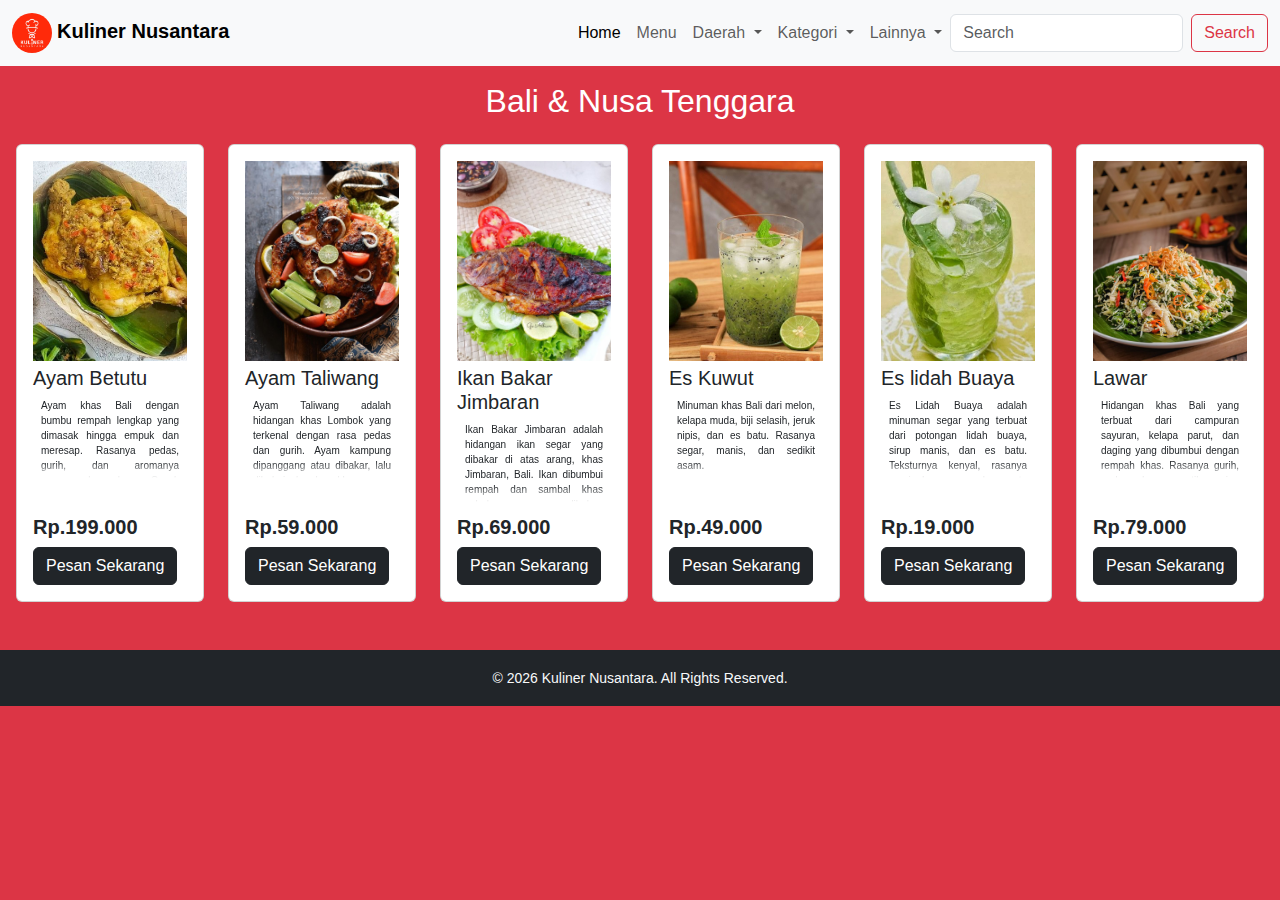
<file: Bali & Nusa Tenggara.html>
<!DOCTYPE html>
<html lang="en">
<head>
    <meta charset="UTF-8">
    <meta name="viewport" content="width=device-width, initial-scale=1.0">
    <title>Kuliner Nusantara</title>
    <link rel="stylesheet" href="css/bootstrap.min.css">
    <link rel="stylesheet" href="css/kuliner.css">
</head>
<body class="bg-danger">
    
<!-- navbar -->
<nav class="navbar navbar-expand-lg bg-body-tertiary sticky-top">
  <div class="container-fluid">
    <a class="navbar-brand " href="index.html" ><img src="img/logo kuliner.jpg" alt="" width="40"><span>Kuliner Nusantara</span></a>
    <button class="navbar-toggler" type="button" data-bs-toggle="collapse" data-bs-target="#navbarSupportedContent" aria-controls="navbarSupportedContent" aria-expanded="false" aria-label="Toggle navigation">
      <span class="navbar-toggler-icon"></span>
    </button>
    <div class="collapse navbar-collapse" id="navbarSupportedContent">
      <ul class="navbar-nav ms-auto mb-2 mb-lg-0">
        <li class="nav-item">
          <a class="nav-link active" aria-current="page" href="index.html">Home</a>
        </li>
        <li class="nav-item">
          <a class="nav-link" href="index.html#produk">Menu</a>
        </li>
         <li class="nav-item dropdown">
          <a class="nav-link dropdown-toggle" href="#dropdown" role="button" data-bs-toggle="dropdown" aria-expanded="false">
            Daerah
          </a>
          <ul class="dropdown-menu" id="dropdown">
            <li><a class="dropdown-item" href="Sumatera.html">Sumatera</a></li>
            <li><a class="dropdown-item" href="Jawa.html">Jawa</a></li>
            <li><a class="dropdown-item" href="Kalimantan & Sulawesi.html">Kalimantan & Sulawesi</a></li>
            <li><a class="dropdown-item" href="Bali & Nusa Tenggara.html">Bali & Nusa Tenggara</a></li>
            <li><a class="dropdown-item" href="Papua & Maluku.html">Papua & Maluku</a></li>
          </ul>
        </li>
        <li class="nav-item dropdown">
          <a class="nav-link dropdown-toggle" href="#dropdown" role="button" data-bs-toggle="dropdown" aria-expanded="false">
            Kategori
          </a>
          <ul class="dropdown-menu" id="dropdown">
            <li><a class="dropdown-item" href="Makanan Nusantara.html">Makanan Nusantara</a></li>
            <li><a class="dropdown-item" href="Minuman Nusantara.html">Minuman Nusantara</a></li>
            <li><a class="dropdown-item" href="Cemilan Nusantara.html">Cemilan Nusantara</a></li>
          </ul>
        </li>

       <li class="nav-item dropdown">
          <a class="nav-link dropdown-toggle" href="#dropdown" role="button" data-bs-toggle="dropdown" aria-expanded="false">
            Lainnya
          </a>
          <ul class="dropdown-menu" id="dropdown">
            <li><a class="dropdown-item" href="#tentang">Tentang Kami</a></li>
            <li><a class="dropdown-item" href="#informasi">Galeri & Informasi</a></li>          
          </ul>
        </li>
      </ul>
      </ul>
      <form class="d-flex" role="search">
        <input class="form-control me-2" type="search" placeholder="Search" aria-label="Search"/>
        <button class="btn btn-outline-danger" type="submit">Search</button>
      </form>
    </div>
  </div>
</nav>
          
<!-- MENU -->
 <div class="row mt-0 m-1 bg-danger" id="Bali & Nusa Tenggara">
  <h2 class="text-center mt-3 mb-4 text-white">Bali & Nusa Tenggara</h2>
  <div class="col-sm-2">
    <div class="card h-100">
      <div class="card-body d-flex flex-column">
        <img src="img/ayam betutu.jpeg" class="d-block w-100"  alt="...">
        <h5 class="card-title">Ayam Betutu</h5>
        <p class="card-text mb-2 px-2 no-scrollbar" style="max-height: 100px; overflow-y: auto;">Ayam khas Bali dengan bumbu rempah lengkap yang dimasak hingga empuk dan meresap. Rasanya pedas, gurih, dan aromanya menggugah selera. Cocok disantap dengan nasi hangat dan sambal</p>
        <div class="mt-auto">
        <h5 class="mb-2 fw-bold">Rp.199.000</h5>
      
        <a href="form.pemesanan.html" class="btn btn-dark mt-auto">Pesan Sekarang</a>
        </div>
      </div>
    </div>
  </div>

  <!-- dua -->
  <div class="col-sm-2">
    <div class="card h-100">
      <div class="card-body d-flex flex-column">
        <img src="img/ayam taliwang.jpeg" class="d-block w-100"  alt="...">
        <h5 class="card-title">Ayam Taliwang</h5>
        <p class="card-text mb-2 px-2 no-scrollbar" style="max-height: 100px; overflow-y: auto;">Ayam Taliwang adalah hidangan khas Lombok yang terkenal dengan rasa pedas dan gurih. Ayam kampung dipanggang atau dibakar, lalu dibaluri bumbu khas yang terbuat dari cabai, bawang, dan rempah pilihan, menghasilkan aroma harum dan cita rasa pedas yang menggugah selera. Cocok bagi pecinta makanan pedas sejati</p>
         <div class="mt-auto">
        <h5 class="mb-2 fw-bold">Rp.59.000</h5>
      
        <a href="form.pemesanan.html" class="btn btn-dark mt-auto">Pesan Sekarang</a>
        </div>
      </div>
    </div>
  </div>

  <!-- tiga -->
  <div class="col-sm-2">
    <div class="card h-100">
      <div class="card-body d-flex flex-column">
        <img src="img/ikan bakar jimbaran.jpeg" class="d-block w-100" alt="...">
        <h5 class="card-title">Ikan Bakar Jimbaran</h5>
        <p class="card-text mb-2 px-2 no-scrollbar" style="max-height: 100px; overflow-y: auto;"> Ikan Bakar Jimbaran adalah hidangan ikan segar yang dibakar di atas arang, khas Jimbaran, Bali. Ikan dibumbui rempah dan sambal khas sebelum dibakar, menghasilkan aroma asap yang harum dan rasa gurih pedas yang lezat.</p>
        <div class="mt-auto">
        <h5 class="mb-2 fw-bold">Rp.69.000</h5>
      
        <a href="form.pemesanan.html" class="btn btn-dark mt-auto">Pesan Sekarang</a></div>
      </div>
    </div>
  </div>

  <!-- empat -->
  <div class="col-sm-2">
    <div class="card h-100">
      <div class="card-body d-flex flex-column">
        <img src="img 2/es kuwut.jpeg" class="d-block w-100" alt="...">
        <h5 class="card-title">Es Kuwut</h5>
        <p class="card-textmb-2 px-2 no-scrollbar" style="max-height: 100px; overflow-y: auto;"> Minuman khas Bali dari melon, kelapa muda, biji selasih, jeruk nipis, dan es batu. Rasanya segar, manis, dan sedikit asam.</p>
        <div class="mt-auto">
        <h5 class="mb-2 fw-bold">Rp.49.000</h5>
      
        <a href="form.pemesanan.html" class="btn btn-dark mt-auto">Pesan Sekarang</a></div>
      </div>
    </div>
  </div>

  <div class="col-sm-2">
    <div class="card h-100">
      <div class="card-body d-flex flex-column">
        <img src="img 2/es lidah buaya.jpeg" class="d-block w-100" alt="...">
        <h5 class="card-title">Es lidah Buaya</h5>
        <p class="card-text mb-2 px-2 no-scrollbar" style="max-height: 100px; overflow-y: auto;">Es Lidah Buaya adalah minuman segar yang terbuat dari potongan lidah buaya, sirup manis, dan es batu. Teksturnya kenyal, rasanya manis dan menyegarkan, serta dipercaya baik untuk kesehatan pencernaan. Cocok diminum saat cuaca panas untuk menghilangkan dahag</p>
        <div class="mt-auto">
        <h5 class="mb-2 fw-bold">Rp.19.000</h5>
      
        <a href="form.pemesanan.html" class="btn btn-dark mt-auto">Pesan Sekarang</a></div>
      </div>
    </div>
  </div>

  <div class="col-sm-2">
    <div class="card h-100">
      <div class="card-body d-flex flex-column">
        <img src="img/lawar.jpg" class="d-block w-100" alt="...">
        <h5 class="card-title">Lawar</h5>
        <p class="card-text mb-2 px-2 no-scrollbar" style="max-height: 100px; overflow-y: auto;">Hidangan khas Bali yang terbuat dari campuran sayuran, kelapa parut, dan daging yang dibumbui dengan rempah khas. Rasanya gurih, pedas, dan aromatik, sering disajikan sebagai pelengkap nasi.</p>
        <div class="mt-auto">
        <h5 class="mb-2 fw-bold">Rp.79.000</h5>
      
        <a href="form.pemesanan.html" class="btn btn-dark mt-auto">Pesan Sekarang</a></div>
      </div>
    </div>
  </div>
</div>




<!-- footer -->
 <div class="bg-dark text-light text-center py-3 mt-5">
  <small>© 2026 Kuliner Nusantara. All Rights Reserved.</small>
</div>
<!-- koneksi -->
<script src="js/bootstrap.bundle.min.js"></script>

<!-- <script>
  $('.carousel').carousel({
    interval: 2000
  })
</script> -->

</body>
</html>
</file>
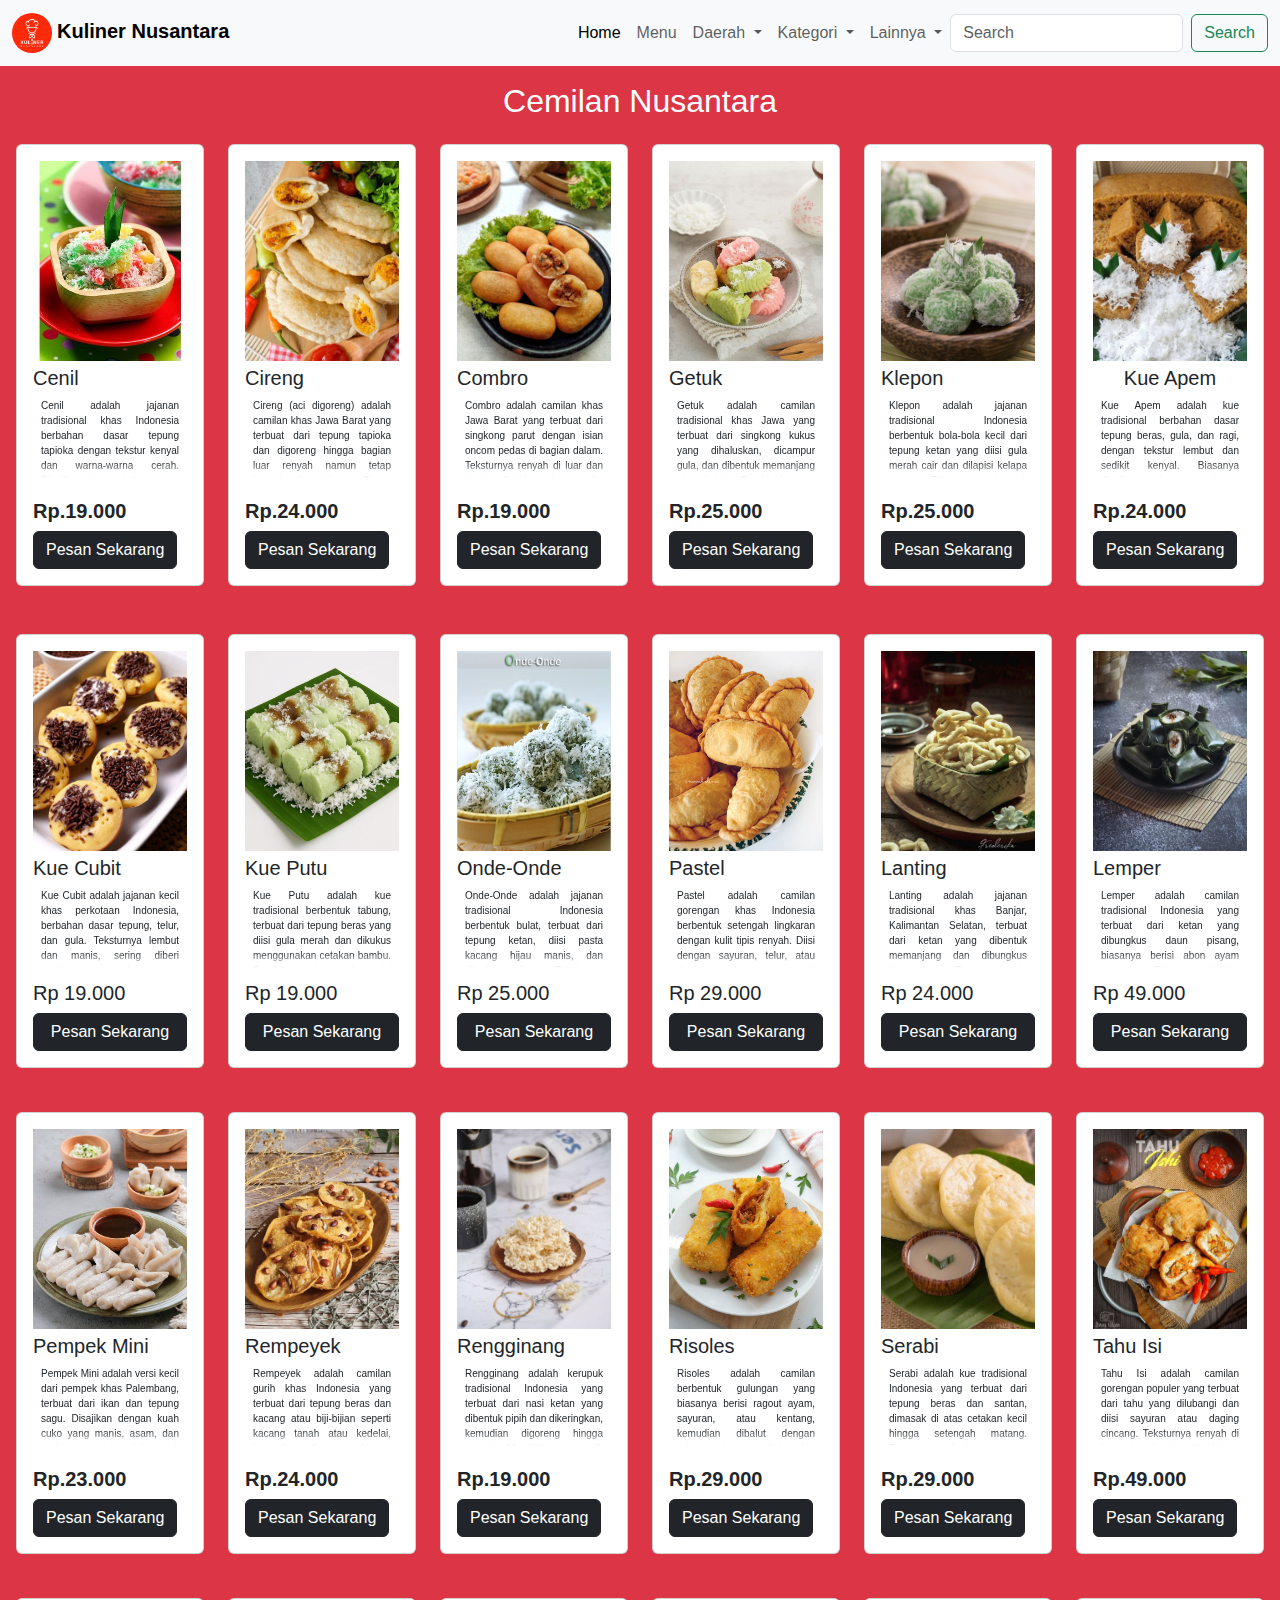
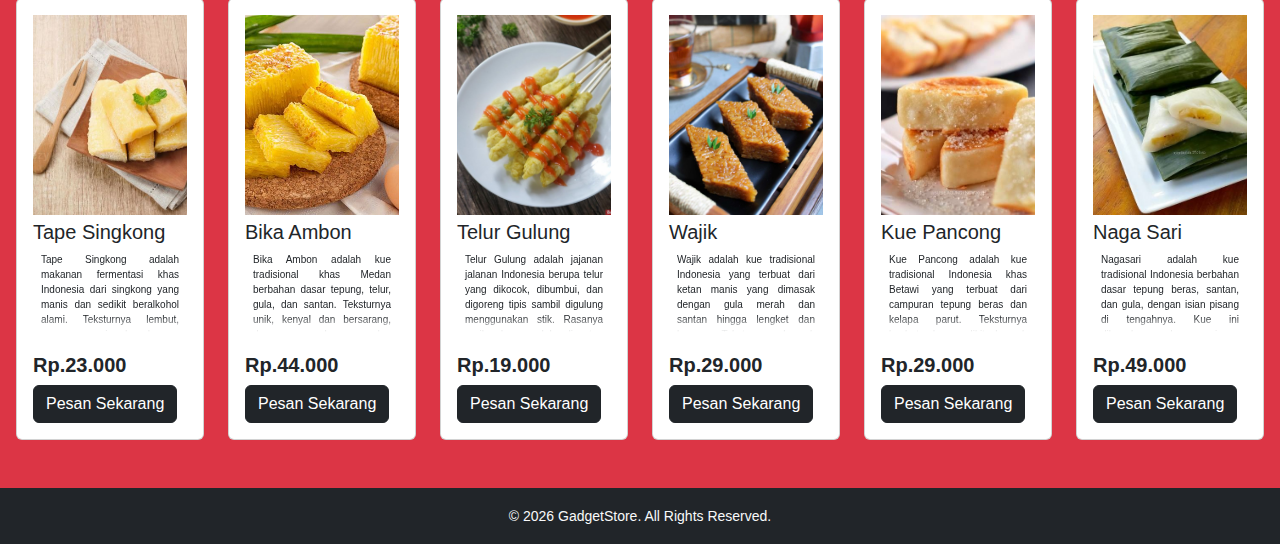
<file: Cemilan Nusantara.html>
<!DOCTYPE html>
<html lang="en">
<head>
    <meta charset="UTF-8">
    <meta name="viewport" content="width=device-width, initial-scale=1.0">
    <title>Kuliner Nusantara</title>
    <link rel="stylesheet" href="css/bootstrap.min.css">
    <link rel="stylesheet" href="css/kuliner.css">
</head>
<body class="bg-danger">
    
<!-- navbar -->
<nav class="navbar navbar-expand-lg bg-body-tertiary sticky-top">
  <div class="container-fluid">
    <a class="navbar-brand " href="index.html" ><img src="img/logo kuliner.jpg" alt="" width="40"><span>Kuliner Nusantara</span></a>
    <button class="navbar-toggler" type="button" data-bs-toggle="collapse" data-bs-target="#navbarSupportedContent" aria-controls="navbarSupportedContent" aria-expanded="false" aria-label="Toggle navigation">
      <span class="navbar-toggler-icon"></span>
    </button>
    <div class="collapse navbar-collapse" id="navbarSupportedContent">
      <ul class="navbar-nav ms-auto mb-2 mb-lg-0">
        <li class="nav-item">
          <a class="nav-link active" aria-current="page" href="index.html">Home</a>
        </li>
        <li class="nav-item">
          <a class="nav-link" href="index.html#produk">Menu</a>
        </li>
         <li class="nav-item dropdown">
          <a class="nav-link dropdown-toggle" href="#dropdown" role="button" data-bs-toggle="dropdown" aria-expanded="false">
            Daerah
          </a>
          <ul class="dropdown-menu" id="dropdown">
            <li><a class="dropdown-item" href="handphone.html">Sumatera</a></li>
            <li><a class="dropdown-item" href="laptop.html">Jawa</a></li>
            <li><a class="dropdown-item" href="tablet.html">Kalimantan & Sulawesi</a></li>
            <li><a class="dropdown-item" href="headphone.html">Bali & Nusa Tenggara</a></li>
            <li><a class="dropdown-item" href="smartwatch.html">Papua & Maluku</a></li>
          </ul>
        </li>
        <li class="nav-item dropdown">
          <a class="nav-link dropdown-toggle" href="#dropdown" role="button" data-bs-toggle="dropdown" aria-expanded="false">
            Kategori
          </a>
          <ul class="dropdown-menu" id="dropdown">
            <li><a class="dropdown-item" href="Makanan Nusantara.html">Makanan Nusantara</a></li>
            <li><a class="dropdown-item" href="Minuman Nusantara.html">Minuman Nusantara</a></li>
            <li><a class="dropdown-item" href="Cemilan Nusantara.html">Cemilan Nusantara</a></li>
          </ul>
        </li>
      
       <li class="nav-item dropdown">
          <a class="nav-link dropdown-toggle" href="#dropdown" role="button" data-bs-toggle="dropdown" aria-expanded="false">
            Lainnya
          </a>
          <ul class="dropdown-menu" id="dropdown">
            <li><a class="dropdown-item" href="#informasi">Tentang Kami</a></li>
            <li><a class="dropdown-item" href="#tentang">Galeri & Informasi</a></li>   
          </ul>
        </li>
      </ul>
      </ul>
      <form class="d-flex" role="search">
        <input class="form-control me-2" type="search" placeholder="Search" aria-label="Search"/>
        <button class="btn btn-outline-success" type="submit">Search</button>
      </form>
    </div>
  </div>
</nav>
          
<!-- Cemilan -->
 <div class="row mt-0 m-1 bg-danger" id="Cemilan Nusantara">
  <h2 class="text-center mt-3 mb-4 text-white">Cemilan Nusantara</h2>
  <div class="col-sm-2">
    <div class="card h-100">
      <div class="card-body d-flex flex-column">
        <img src="img 3/cenil.jpeg" class="d-block w-100"  alt="...">
        <h5 class="card-title">Cenil</h5>
        <p class="card-text mb-2 px-2 no-scrollbar" style="max-height: 100px; overflow-y: auto;">Cenil adalah jajanan tradisional khas Indonesia berbahan dasar tepung tapioka dengan tekstur kenyal dan warna-warna cerah. Disajikan dengan kelapa parut dan gula merah cair, cenil memiliki rasa manis dan gurih yang khas. Cocok dinikmati sebagai camilan ringan yang menyegarkan dan penuh cita rasa Nusantara. </p>
        <div class="mt-auto">
        <h5 class="mb-2 fw-bold">Rp.19.000</h5>
      
        <a href="form.pemesanan.html" class="btn btn-dark mt-auto">Pesan Sekarang</a>
        </div>
      </div>
    </div>
  </div>

  <!-- dua -->
  <div class="col-sm-2">
    <div class="card h-100">
      <div class="card-body d-flex flex-column">
        <img src="img 3/cireng.jpeg" class="d-block w-100"  alt="...">
        <h5 class="card-title">Cireng</h5>
        <p class="card-text mb-2 px-2 no-scrollbar" style="max-height: 100px; overflow-y: auto;">Cireng (aci digoreng) adalah camilan khas Jawa Barat yang terbuat dari tepung tapioka dan digoreng hingga bagian luar renyah namun tetap kenyal di dalam. Cireng biasanya disajikan dengan sambal rujak atau bumbu pedas manis. Rasanya gurih, sederhana, dan cocok sebagai camilan favorit segala usia</p>
         <div class="mt-auto">
        <h5 class="mb-2 fw-bold">Rp.24.000</h5>
      
        <a href="form.pemesanan.html" class="btn btn-dark mt-auto">Pesan Sekarang</a>
        </div>
      </div>
    </div>
  </div>

  <!-- tiga -->
  <div class="col-sm-2">
    <div class="card h-100">
      <div class="card-body d-flex flex-column">
        <img src="img 3/combro.jpeg" class="d-block w-100" alt="...">
        <h5 class="card-title">Combro</h5>
        <p class="card-text mb-2 px-2 no-scrollbar" style="max-height: 100px; overflow-y: auto;">Combro adalah camilan khas Jawa Barat yang terbuat dari singkong parut dengan isian oncom pedas di bagian dalam. Teksturnya renyah di luar dan lembut di dalam, dengan cita rasa gurih dan sedikit pedas. Combro cocok dinikmati sebagai jajanan tradisional yang mengenyangkan dan kaya rasa Nusantara. </p>
        <div class="mt-auto">
        <h5 class="mb-2 fw-bold">Rp.19.000</h5>
      
        <a href="form.pemesanan.html" class="btn btn-dark mt-auto">Pesan Sekarang</a></div>
      </div>
    </div>
  </div>

  <!-- empat -->
  <div class="col-sm-2">
    <div class="card h-100">
      <div class="card-body d-flex flex-column">
        <img src="img 3/getuk.jpeg" class="d-block w-100" alt="...">
        <h5 class="card-title">Getuk</h5>
        <p class="card-textmb-2 px-2 no-scrollbar" style="max-height: 100px; overflow-y: auto;">Getuk adalah camilan tradisional khas Jawa yang terbuat dari singkong kukus yang dihaluskan, dicampur gula, dan dibentuk memanjang atau kotak. Getuk biasanya diberi taburan kelapa parut dan bisa juga dicampur pewarna alami sehingga tampilannya lebih menarik. Rasanya manis, lembut, dan cocok sebagai camilan ringan atau oleh-oleh khas Nusantara</p>
        <div class="mt-auto">
        <h5 class="mb-2 fw-bold">Rp.25.000</h5>
      
        <a href="form.pemesanan.html" class="btn btn-dark mt-auto">Pesan Sekarang</a></div>
      </div>
    </div>
  </div>

   <div class="col-sm-2">
    <div class="card h-100">
      <div class="card-body d-flex flex-column">
        <img src="img 3/klepon.jpeg" class="d-block w-100" alt="...">
        <h5 class="card-title">Klepon</h5>
        <p class="card-textmb-2 px-2 no-scrollbar" style="max-height: 100px; overflow-y: auto;">Klepon adalah jajanan tradisional Indonesia berbentuk bola-bola kecil dari tepung ketan yang diisi gula merah cair dan dilapisi kelapa parut. Teksturnya kenyal, dengan sensasi manis meledak saat digigit. Klepon merupakan camilan khas yang populer di berbagai daerah dan sering dijumpai di pasar tradisional maupun acara adat </p>
        <div class="mt-auto">
        <h5 class="mb-2 fw-bold">Rp.25.000</h5>
      
        <a href="form.pemesanan.html" class="btn btn-dark mt-auto">Pesan Sekarang</a></div>
      </div>
    </div>
  </div>


  <div class="col-sm-2">
    <div class="card h-100">
      <div class="card-body d-flex flex-column">
        <img src="img 3/kue apem.jpeg" class="d-block w-100" alt="...">
        <h5 class="card-title text-center">Kue Apem</h5>
        <p class="card-text mb-2 px-2 no-scrollbar" style="max-height: 100px; overflow-y: auto;">Kue Apem adalah kue tradisional berbahan dasar tepung beras, gula, dan ragi, dengan tekstur lembut dan sedikit kenyal. Biasanya disajikan dengan taburan kelapa parut dan sering dijadikan sajian di acara adat maupun sebagai camilan manis yang ringan.</p>
        <div class="mt-auto">
        <h5 class="mb-2 fw-bold">Rp.24.000</h5>
      
        <a href="form.pemesanan.html" class="btn btn-dark mt-auto">Pesan Sekarang</a></div>
      </div>
    </div>
  </div>
</div>


<!-- Menu 2-->
 <!-- satu -->
<div class="row mt-5 m-1 bg-danger">
  <div class="col-sm-2">
    <div class="card h-100">
      <div class="card-body d-flex flex-column">
        <img src="img 3/kue cubit.jpeg" class="d-block w-100"  alt="...">
        <h5 class="card-title">Kue Cubit</h5>
        <p class="card-text mb-2 px-2 no-scrollbar" style="max-height: 100px; overflow-y: auto;">Kue Cubit adalah jajanan kecil khas perkotaan Indonesia, berbahan dasar tepung, telur, dan gula. Teksturnya lembut dan manis, sering diberi topping meses, keju, atau cokelat. Kue Cubit populer di kalangan anak-anak dan mudah ditemukan di kaki lima atau pasar modern.</p>
        <h5 class="ml-3">Rp 19.000</h5>
        <a href="form.pemesanan.html" class="btn btn-dark mt-auto">Pesan Sekarang</a>
      </div>
    </div>
  </div>

  <!-- dua -->
  <div class="col-sm-2">
    <div class="card h-100">
      <div class="card-body d-flex flex-column">
        <img src="img 3/kue putu.jpeg" class="d-block w-100"  alt="...">
        <h5 class="card-title">Kue Putu</h5>
        <p class="card-text mb-2 px-2 no-scrollbar" style="max-height: 100px; overflow-y: auto;">Kue Putu adalah kue tradisional berbentuk tabung, terbuat dari tepung beras yang diisi gula merah dan dikukus menggunakan cetakan bambu. Setelah matang, kue ini disajikan dengan kelapa parut. Rasanya manis legit dan aromanya khas, cocok sebagai camilan sore atau oleh-oleh.</p>
        <h5 class="ml-3">Rp 19.000</h5>
        <a href="form.pemesanan.html" class="btn btn-dark mt-auto">Pesan Sekarang</a>
      </div>
    </div>
  </div>

  <!-- tiga -->
  <div class="col-sm-2">
    <div class="card h-100">
      <div class="card-body d-flex flex-column">
        <img src="img 3/onde onde.jpeg" alt="...">
        <h5 class="card-title">Onde-Onde</h5>
        <p class="card-text mb-2 px-2 no-scrollbar" style="max-height: 100px; overflow-y: auto;">Onde-Onde adalah jajanan tradisional Indonesia berbentuk bulat, terbuat dari tepung ketan, diisi pasta kacang hijau manis, dan dilapisi wijen. Teksturnya kenyal di dalam dan sedikit renyah di luar, dengan rasa manis yang khas. Cocok sebagai camilan tradisional di sore hari.</p>
        <h5 class="ml-3">Rp 25.000</h5>
        <a href="form.pemesanan.html" class="btn btn-dark mt-auto">Pesan Sekarang</a>
      </div>
    </div>
  </div>

  <!-- empat -->
  <div class="col-sm-2">
    <div class="card h-100">
      <div class="card-body d-flex flex-column">
        <img src="img 3/pastel.jpeg" class="d-block w-100" alt="...">
        <h5 class="card-title">Pastel</h5>
        <p class="card-text mb-2 px-2 no-scrollbar" style="max-height: 100px; overflow-y: auto;" style="max-height: 100px; overflow-y: auto;">Pastel adalah camilan gorengan khas Indonesia berbentuk setengah lingkaran dengan kulit tipis renyah. Diisi dengan sayuran, telur, atau daging cincang, pastel memiliki rasa gurih yang pas dan cocok sebagai jajanan ringan atau teman minum teh.</p>
        <h5 class="ml-3">Rp 29.000</h5>
        <a href="form.pemesanan.html" class="btn btn-dark mt-auto">Pesan Sekarang</a>
      </div>
    </div>
  </div>

  <div class="col-sm-2">
    <div class="card h-100">
      <div class="card-body d-flex flex-column">
        <img src="img 3/lanting.jpeg" class="d-block w-100" alt="...">
        <h5 class="card-title">Lanting</h5>
        <p class="card-text mb-2 px-2 no-scrollbar" style="max-height: 100px; overflow-y: auto;">Lanting adalah jajanan tradisional khas Banjar, Kalimantan Selatan, terbuat dari ketan yang dibentuk memanjang dan dibungkus daun pisang. Rasanya manis dan legit, biasanya disajikan sebagai camilan ringan atau hidangan khas acara adat. Teksturnya lembut dan harum karena dibungkus daun pisang saat dikukus. </p>
        <h5 class="ml-3">Rp 24.000</h5>
        <a href="form.pemesanan.html" class="btn btn-dark mt-auto">Pesan Sekarang</a>
      </div>
    </div>
  </div>

  <div class="col-sm-2">
    <div class="card h-100">
      <div class="card-body d-flex flex-column">
        <img src="img 3/lemper.jpeg" class="d-block w-100" alt="...">
        <h5 class="card-title">Lemper</h5>
        <p class="card-text mb-2 px-2 no-scrollbar" style="max-height: 100px; overflow-y: auto;">Lemper adalah camilan tradisional Indonesia yang terbuat dari ketan yang dibungkus daun pisang, biasanya berisi abon ayam atau ikan. Teksturnya lembut dan pulen, dengan rasa gurih dan manis yang khas. Lemper sering disajikan sebagai camilan ringan atau hidangan di acara adat dan perayaan. </p>
        <h5 class="ml-3">Rp 49.000</h5>
        <a href="form.pemesanan.html" class="btn btn-dark mt-auto">Pesan Sekarang</a>
      </div>
    </div>
  </div>
</div>

<!-- menu 3 -->
 <!-- satu -->
<div class="row mt-0 m-1 bg-danger">
  <h2 class="text-center mt-3 mb-4 text-white"></h2>
  <div class="col-sm-2">
    <div class="card h-100">
      <div class="card-body d-flex flex-column">
        <img src="img 3/pempek mini.jpeg" class="d-block w-100"  alt="...">
        <h5 class="card-title">Pempek Mini</h5>
        <p class="card-text mb-2 px-2 no-scrollbar" style="max-height: 100px; overflow-y: auto;">Pempek Mini adalah versi kecil dari pempek khas Palembang, terbuat dari ikan dan tepung sagu. Disajikan dengan kuah cuko yang manis, asam, dan pedas, pempek mini cocok sebagai camilan atau lauk ringan dengan rasa gurih yang khas.</p>
        <div class="mt-auto">
        <h5 class="mb-2 fw-bold">Rp.23.000</h5>
      
        <a href="form.pemesanan.html" class="btn btn-dark mt-auto">Pesan Sekarang</a>
        </div>
      </div>
    </div>
  </div>

  <!-- dua -->
  <div class="col-sm-2">
    <div class="card h-100">
      <div class="card-body d-flex flex-column">
        <img src="img 3/rempeyek.jpeg" class="d-block w-100"  alt="...">
        <h5 class="card-title">Rempeyek</h5>
        <p class="card-text mb-2 px-2 no-scrollbar" style="max-height: 100px; overflow-y: auto;">Rempeyek adalah camilan gurih khas Indonesia yang terbuat dari tepung beras dan kacang atau biji-bijian seperti kacang tanah atau kedelai, kemudian digoreng hingga renyah. Teksturnya ringan dan renyah, cocok dijadikan teman nasi atau sebagai camilan santai. Rasanya gurih dengan aroma khas kacang yang dipanggang.</p>
         <div class="mt-auto">
        <h5 class="mb-2 fw-bold">Rp.24.000</h5>
        <a href="form.pemesanan.html" class="btn btn-dark mt-auto">Pesan Sekarang</a>
        </div>
      </div>
    </div>
  </div>

  <!-- tiga -->
  <div class="col-sm-2">
    <div class="card h-100">
      <div class="card-body d-flex flex-column">
        <img src="img 3/rengginang.jpeg" class="d-block w-100" alt="...">
        <h5 class="card-title">Rengginang</h5>
        <p class="card-text mb-2 px-2 no-scrollbar" style="max-height: 100px; overflow-y: auto;">Rengginang adalah kerupuk tradisional Indonesia yang terbuat dari nasi ketan yang dibentuk pipih dan dikeringkan, kemudian digoreng hingga renyah. Memiliki rasa gurih dan sedikit manis, rengginang sering dihiasi dengan bumbu seperti bawang putih atau terasi untuk menambah cita rasa. Cocok sebagai camilan ringan </p>
        <div class="mt-auto">
        <h5 class="mb-2 fw-bold">Rp.19.000</h5>
        <a href="form.pemesanan.html" class="btn btn-dark mt-auto">Pesan Sekarang</a></div>
      </div>
    </div>
  </div>

  <!-- empat -->
  <div class="col-sm-2">
    <div class="card h-100">
      <div class="card-body d-flex flex-column">
        <img src="img 3/risoles.jpeg" class="d-block w-100" alt="...">
        <h5 class="card-title">Risoles</h5>
        <p class="card-textmb-2 px-2 no-scrollbar" style="max-height: 100px; overflow-y: auto;">Risoles adalah camilan berbentuk gulungan yang biasanya berisi ragout ayam, sayuran, atau kentang, kemudian dibalut dengan adonan tepung tipis dan digoreng hingga kecokelatan. Teksturnya renyah di luar namun lembut di dalam. Risoles sangat populer sebagai kudapan pesta atau teman minum teh.</p>
        <div class="mt-auto">
        <h5 class="mb-2 fw-bold">Rp.29.000</h5>
      
        <a href="form.pemesanan.html" class="btn btn-dark mt-auto">Pesan Sekarang</a></div>
      </div>
    </div>
  </div>

  <div class="col-sm-2">
    <div class="card h-100">
      <div class="card-body d-flex flex-column">
        <img src="img 3/serabi.jpeg" class="d-block w-100" alt="...">
        <h5 class="card-title">Serabi</h5>
        <p class="card-text mb-2 px-2 no-scrollbar" style="max-height: 100px; overflow-y: auto;">Serabi adalah kue tradisional Indonesia yang terbuat dari tepung beras dan santan, dimasak di atas cetakan kecil hingga setengah matang. Rasanya manis dengan aroma santan yang khas, teksturnya lembut dan sedikit kenyal. Serabi biasanya disajikan dengan berbagai topping, seperti kinca (saus gula merah), keju, atau cokelat.</p>
        <div class="mt-auto">
        <h5 class="mb-2 fw-bold">Rp.29.000</h5>
      
        <a href="form.pemesanan.html" class="btn btn-dark mt-auto">Pesan Sekarang</a></div>
      </div>
    </div>
  </div>

  <div class="col-sm-2">
    <div class="card h-100">
      <div class="card-body d-flex flex-column">
        <img src="img 3/tahu isi.jpeg" class="d-block w-100" alt="...">
        <h5 class="card-title">Tahu Isi</h5>
        <p class="card-text mb-2 px-2 no-scrollbar" style="max-height: 100px; overflow-y: auto;">Tahu Isi adalah camilan gorengan populer yang terbuat dari tahu yang dilubangi dan diisi sayuran atau daging cincang. Teksturnya renyah di luar dan lembut di dalam, dengan rasa gurih yang pas sebagai camilan atau teman nasi. </p>
        <div class="mt-auto">
        <h5 class="mb-2 fw-bold">Rp.49.000</h5>
      
        <a href="form.pemesanan.html" class="btn btn-dark mt-auto">Pesan Sekarang</a></div>
      </div>
    </div>
  </div>
</div>

<!-- menu 3 -->
 <!-- satu -->
<div class="row mt-0 m-1 bg-danger">
  <h2 class="text-center mt-3 mb-4 text-white"></h2>
  <div class="col-sm-2">
    <div class="card h-100">
      <div class="card-body d-flex flex-column">
        <img src="img 3/tape singkong.jpeg" class="d-block w-100"  alt="...">
        <h5 class="card-title">Tape Singkong</h5>
        <p class="card-text mb-2 px-2 no-scrollbar" style="max-height: 100px; overflow-y: auto;">Tape Singkong adalah makanan fermentasi khas Indonesia dari singkong yang manis dan sedikit beralkohol alami. Teksturnya lembut, rasanya manis dan harum, sering dinikmati langsung sebagai camilan atau dicampur dalam olahan kue tradisional.</p>
        <div class="mt-auto">
        <h5 class="mb-2 fw-bold">Rp.23.000</h5>
      
        <a href="form.pemesanan.html" class="btn btn-dark mt-auto">Pesan Sekarang</a>
        </div>
      </div>
    </div>
  </div>

  <!-- dua -->
  <div class="col-sm-2">
    <div class="card h-100">
      <div class="card-body d-flex flex-column">
        <img src="img 3/bika ambon.jpeg" class="d-block w-100"  alt="...">
        <h5 class="card-title">Bika Ambon</h5>
        <p class="card-text mb-2 px-2 no-scrollbar" style="max-height: 100px; overflow-y: auto;">Bika Ambon adalah kue tradisional khas Medan berbahan dasar tepung, telur, gula, dan santan. Teksturnya unik, kenyal dan bersarang, dengan aroma harum pandan atau keju. Cocok dinikmati sebagai camilan manis atau oleh-oleh khas Nusantara.</p>
         <div class="mt-auto">
        <h5 class="mb-2 fw-bold">Rp.44.000</h5>
        <a href="form.pemesanan.html" class="btn btn-dark mt-auto">Pesan Sekarang</a>
        </div>
      </div>
    </div>
  </div>

  <!-- tiga -->
  <div class="col-sm-2">
    <div class="card h-100">
      <div class="card-body d-flex flex-column">
        <img src="img 3/telur gulung.jpeg" class="d-block w-100" alt="...">
        <h5 class="card-title">Telur Gulung</h5>
        <p class="card-text mb-2 px-2 no-scrollbar" style="max-height: 100px; overflow-y: auto;">Telur Gulung adalah jajanan jalanan Indonesia berupa telur yang dikocok, dibumbui, dan digoreng tipis sambil digulung menggunakan stik. Rasanya gurih dan mudah disantap sebagai camilan praktis, favorit anak-anak maupun dewasa.</p>
        <div class="mt-auto">
        <h5 class="mb-2 fw-bold">Rp.19.000</h5>
        <a href="form.pemesanan.html" class="btn btn-dark mt-auto">Pesan Sekarang</a></div>
      </div>
    </div>
  </div>

  <!-- empat -->
  <div class="col-sm-2">
    <div class="card h-100">
      <div class="card-body d-flex flex-column">
        <img src="img 3/wajik.jpeg" class="d-block w-100" alt="...">
        <h5 class="card-title">Wajik</h5>
        <p class="card-textmb-2 px-2 no-scrollbar" style="max-height: 100px; overflow-y: auto;">Wajik adalah kue tradisional Indonesia yang terbuat dari ketan manis yang dimasak dengan gula merah dan santan hingga lengket dan harum. Teksturnya kenyal, rasanya manis legit, dan biasanya dipotong berbentuk wajik (belah ketupat). Cocok sebagai camilan ringan atau hidangan khas saat acara adat dan perayaan.</p>
        <div class="mt-auto">
        <h5 class="mb-2 fw-bold">Rp.29.000</h5>
      
        <a href="form.pemesanan.html" class="btn btn-dark mt-auto">Pesan Sekarang</a></div>
      </div>
    </div>
  </div>

  <div class="col-sm-2">
    <div class="card h-100">
      <div class="card-body d-flex flex-column">
        <img src="img 3/kue pancong.jpeg" class="d-block w-100" alt="...">
        <h5 class="card-title">Kue Pancong</h5>
        <p class="card-text mb-2 px-2 no-scrollbar" style="max-height: 100px; overflow-y: auto;">Kue Pancong adalah kue tradisional Indonesia khas Betawi yang terbuat dari campuran tepung beras dan kelapa parut. Teksturnya lembut dan sedikit kenyal, dengan rasa gurih yang khas. Biasanya disajikan hangat dan dinikmati sebagai camilan ringan atau jajanan pasar.</p>
        <div class="mt-auto">
        <h5 class="mb-2 fw-bold">Rp.29.000</h5>
      
        <a href="form.pemesanan.html" class="btn btn-dark mt-auto">Pesan Sekarang</a></div>
      </div>
    </div>
  </div>

  <div class="col-sm-2">
    <div class="card h-100">
      <div class="card-body d-flex flex-column">
        <img src="img 3/naga sari.jpeg" class="d-block w-100" alt="...">
        <h5 class="card-title">Naga Sari</h5>
        <p class="card-text mb-2 px-2 no-scrollbar" style="max-height: 100px; overflow-y: auto;">Nagasari adalah kue tradisional Indonesia berbahan dasar tepung beras, santan, dan gula, dengan isian pisang di tengahnya. Kue ini dibungkus daun pisang sebelum dikukus, sehingga aromanya harum dan teksturnya lembut serta sedikit kenyal. Nagasari cocok sebagai camilan manis atau hidangan khas acara adat dan oleh-oleh Nusantara. </p>
        <div class="mt-auto">
        <h5 class="mb-2 fw-bold">Rp.49.000</h5>
      
        <a href="form.pemesanan.html" class="btn btn-dark mt-auto">Pesan Sekarang</a></div>
      </div>
    </div>
  </div>
</div>


<!-- footer -->
 <div class="bg-dark text-light text-center py-3 mt-5">
  <small>© 2026 GadgetStore. All Rights Reserved.</small>
</div>
<!-- koneksi -->
<script src="js/bootstrap.bundle.min.js"></script>

<!-- <script>
  $('.carousel').carousel({
    interval: 2000
  })
</script> -->

</body>
</html>
</file>
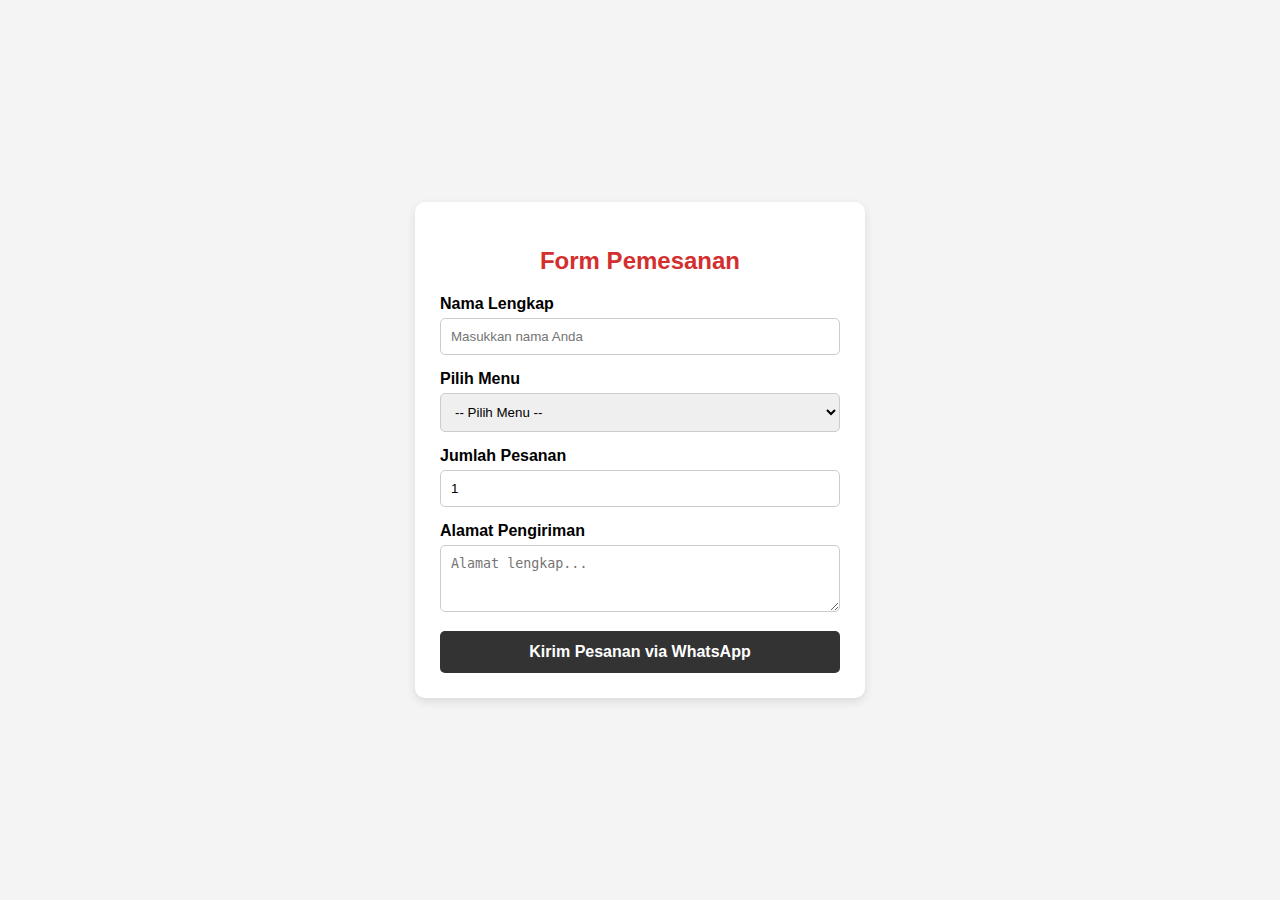
<file: form.pemesanan.html>
<!DOCTYPE html>
<html lang="id">
<head>
    <meta charset="UTF-8">
    <meta name="viewport" content="width=device-width, initial-scale=1.0">
    <title>Form Pemesanan - Kuliner Nusantara</title>
    <style>
        body {
            font-family: Arial, sans-serif;
            background-color: #f4f4f4;
            display: flex;
            justify-content: center;
            align-items: center;
            height: 100vh;
            margin: 0;
        }
        .container {
            background: white;
            padding: 25px;
            border-radius: 10px;
            box-shadow: 0 4px 10px rgba(0,0,0,0.1);
            width: 100%;
            max-width: 400px;
        }
        h2 {
            color: #d32f2f;
            text-align: center;
            margin-bottom: 20px;
        }
        .form-group {
            margin-bottom: 15px;
        }
        label {
            display: block;
            margin-bottom: 5px;
            font-weight: bold;
        }
        input, select, textarea {
            width: 100%;
            padding: 10px;
            border: 1px solid #ccc;
            border-radius: 5px;
            box-sizing: border-box; /* Agar padding tidak merusak lebar */
        }
        button {
            width: 100%;
            padding: 12px;
            background-color: #333;
            color: white;
            border: none;
            border-radius: 5px;
            cursor: pointer;
            font-size: 16px;
            font-weight: bold;
        }
        button:hover {
            background-color: #555;
        }
    </style>
</head>
<body>

<div class="container">
    <h2>Form Pemesanan</h2>
    <form id="orderForm">
        <div class="form-group">
            <label>Nama Lengkap</label>
            <input type="text" id="nama" placeholder="Masukkan nama Anda" required>
        </div>
        
        <div class="form-group">
            <label>Pilih Menu</label>
            <select id="menu" required>
                <option value="">-- Pilih Menu --</option>
                <option value="Ayam Betutu">Ayam Betutu</option>
                <option value="Gado Gado">Gado Gado</option>
                <option value="Gudeg">Rendang</option>
                <option value="Gudeg">Cireng</option>
                <option value="Gudeg">Es Teler</option>
                <option value="Gudeg">Ayam Taliwang</option>
                <option value="Gudeg">Ikan Bakar Jimbaran</option>
                <option value="Gudeg">Gudeg</option>
                <option value="Gudeg">Es Timun Suri</option>

            </select>
        </div>

        <div class="form-group">
            <label>Jumlah Pesanan</label>
            <input type="number" id="jumlah" min="1" value="1" required>
        </div>

        <div class="form-group">
            <label>Alamat Pengiriman</label>
            <textarea id="alamat" rows="3" placeholder="Alamat lengkap..." required></textarea>
        </div>

        <button type="button" onclick="kirimKeWA()">Kirim Pesanan via WhatsApp</button>
    </form>
</div>

<script>
    function kirimKeWA() {
        // Ambil data dari input
        const nama = document.getElementById('nama').value;
        const menu = document.getElementById('menu').value;
        const jumlah = document.getElementById('jumlah').value;
        const alamat = document.getElementById('alamat').value;
        
        // Nomor WhatsApp Anda (Ganti dengan nomor Anda, mulai dengan 62)
        const noWA = "628123456789"; 

        // Cek jika data kosong
        if(nama === "" || menu === "" || alamat === "") {
            alert("Harap isi semua data terlebih dahulu!");
            return;
        }

        // Format pesan
        const pesan = `Halo Admin Kuliner Nusantara,%0A%0A` +
                      `Saya ingin memesan:%0A` +
                      `*Nama:* ${nama}%0A` +
                      `*Menu:* ${menu}%0A` +
                      `*Jumlah:* ${jumlah}%0A` +
                      `*Alamat:* ${alamat}%0A%0A` +
                      `Terima kasih!`;

        // Redirect ke WhatsApp
        window.open(`https://wa.me/${noWA}?text=${pesan}`, '_blank');
    }
</script>

</body>
</html>
</file>
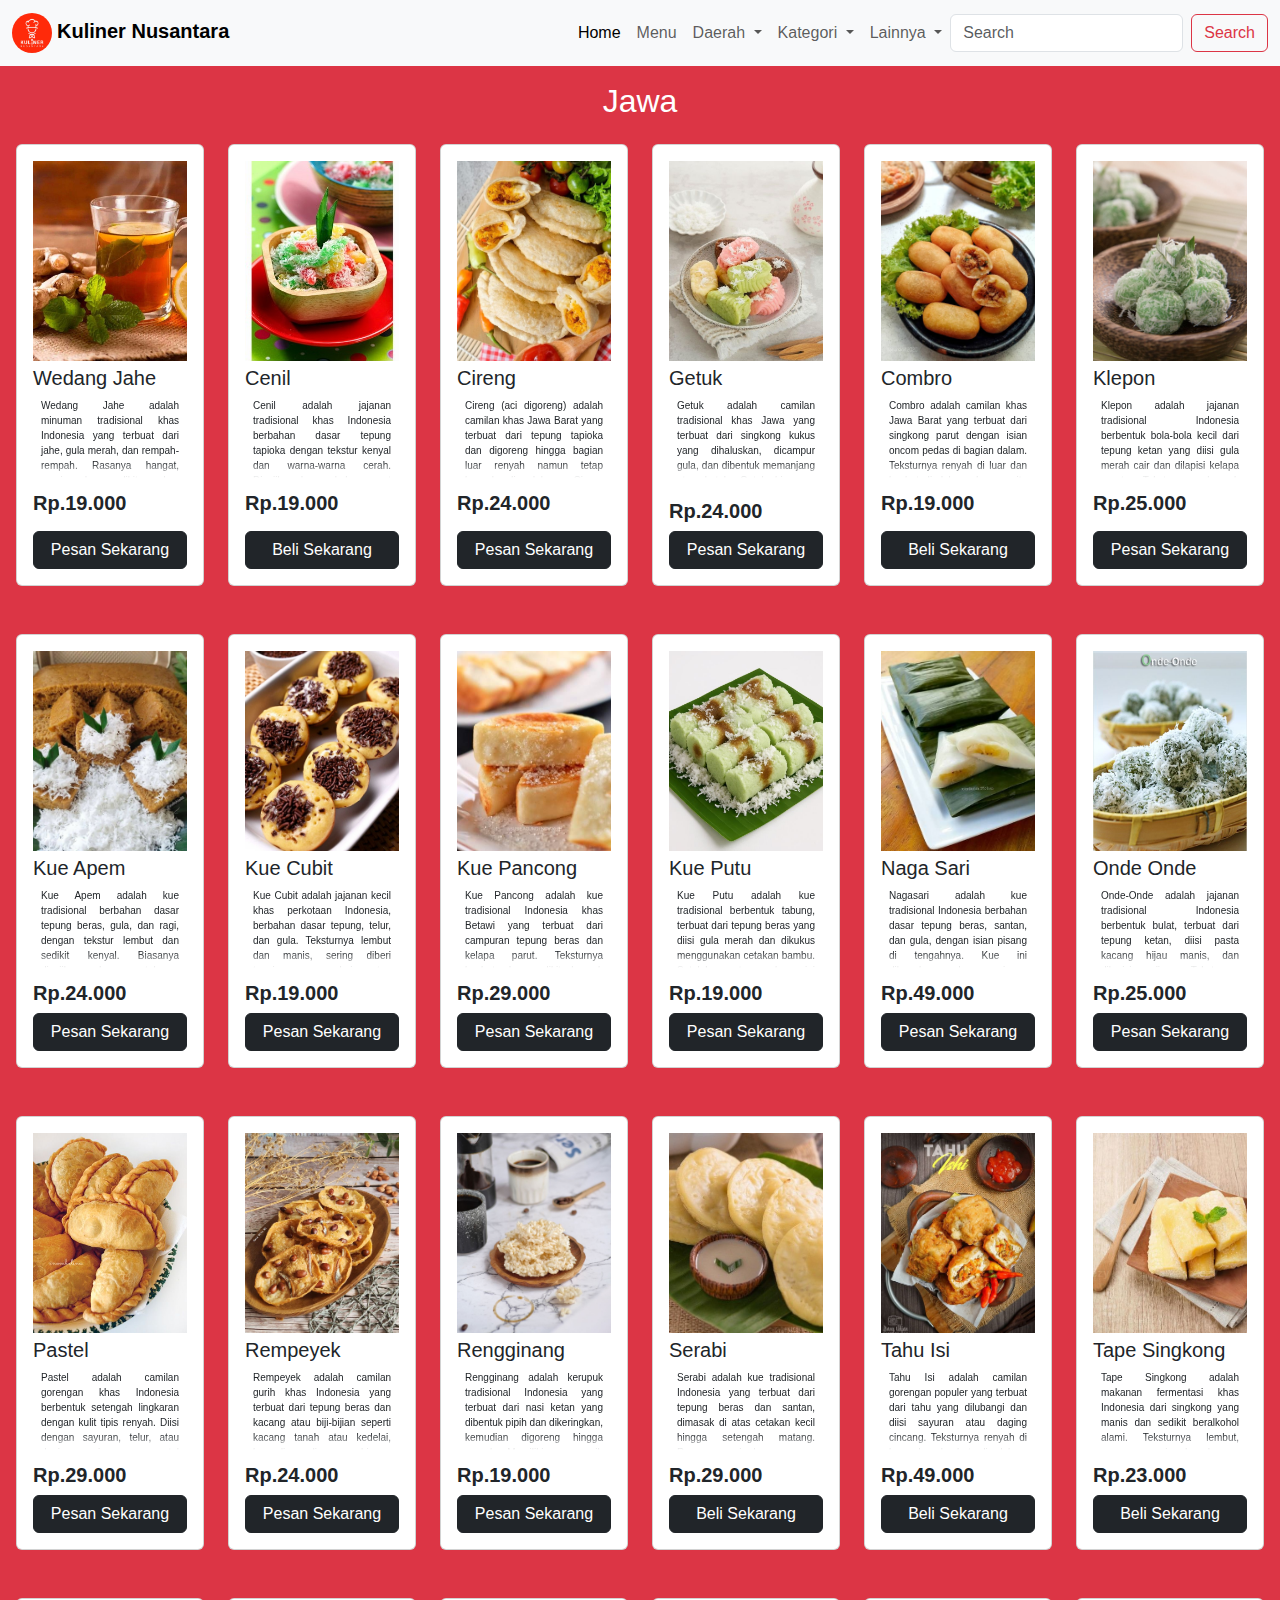
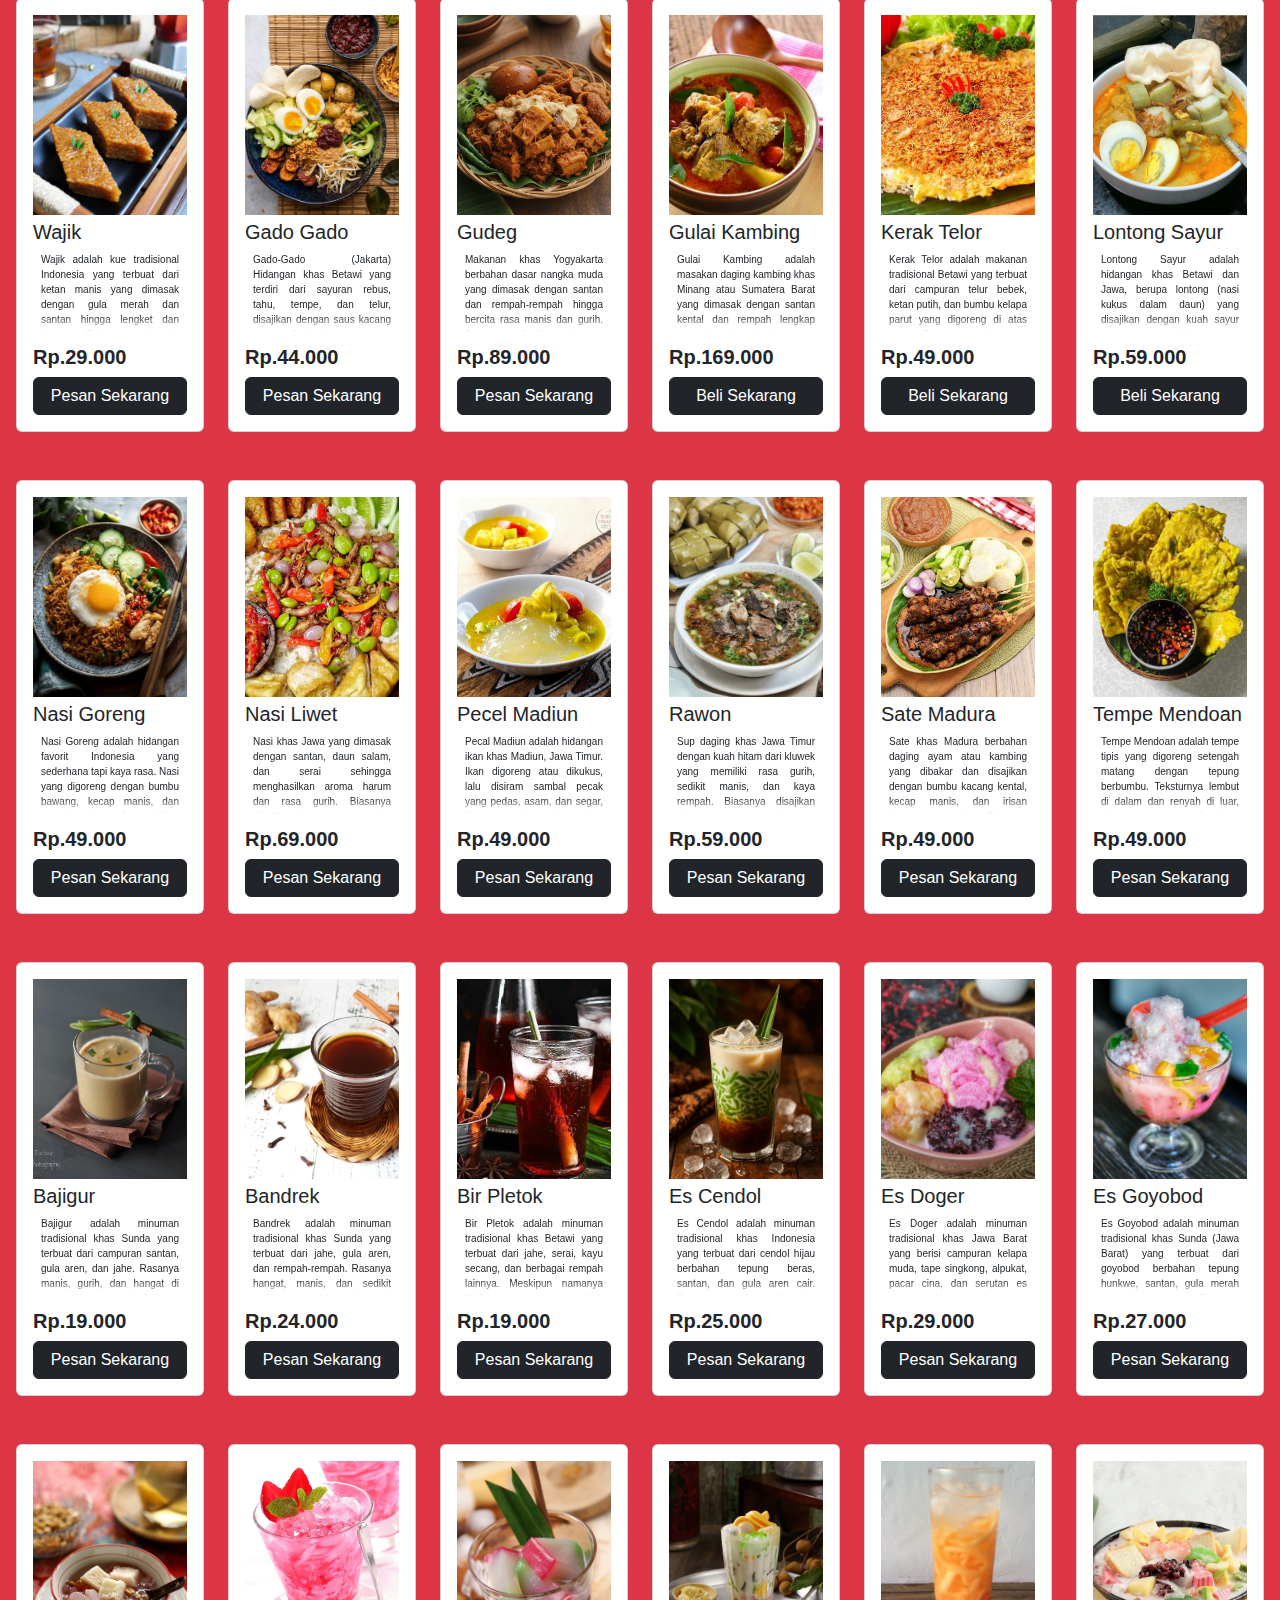
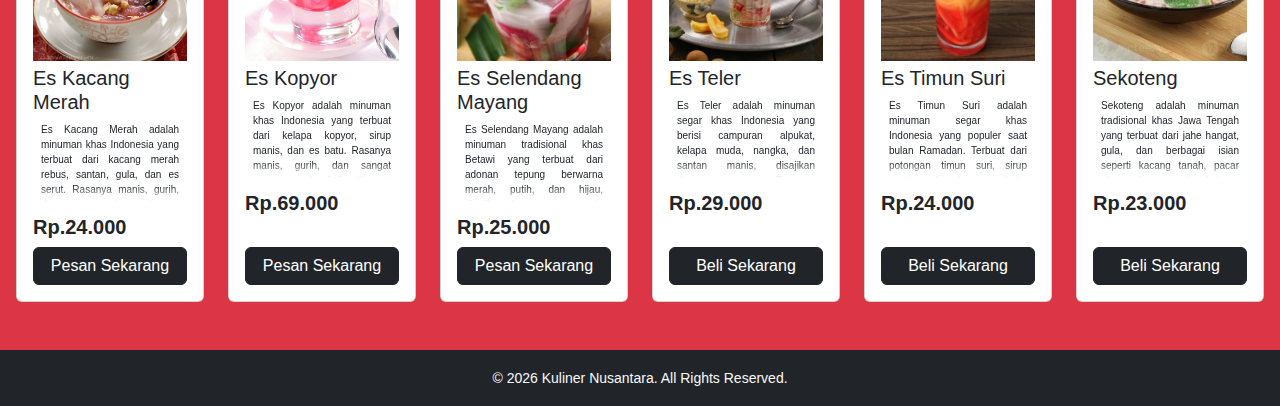
<file: Jawa.html>
<!DOCTYPE html>
<html lang="en">
<head>
    <meta charset="UTF-8">
    <meta name="viewport" content="width=device-width, initial-scale=1.0">
    <title>Kuliner Nusantara</title>
    <link rel="stylesheet" href="css/bootstrap.min.css">
    <link rel="stylesheet" href="css/kuliner.css">
</head>
<body class="bg-danger">
    
<!-- navbar -->
<nav class="navbar navbar-expand-lg bg-body-tertiary sticky-top">
  <div class="container-fluid">
    <a class="navbar-brand " href="index.html" ><img src="img/logo kuliner.jpg" alt="" width="40"><span>Kuliner Nusantara</span></a>
    <button class="navbar-toggler" type="button" data-bs-toggle="collapse" data-bs-target="#navbarSupportedContent" aria-controls="navbarSupportedContent" aria-expanded="false" aria-label="Toggle navigation">
      <span class="navbar-toggler-icon"></span>
    </button>
    <div class="collapse navbar-collapse" id="navbarSupportedContent">
      <ul class="navbar-nav ms-auto mb-2 mb-lg-0">
        <li class="nav-item">
          <a class="nav-link active" aria-current="page" href="index.html">Home</a>
        </li>
        <li class="nav-item">
          <a class="nav-link" href="index.html#produk">Menu</a>
        </li>
        <li class="nav-item dropdown">
          <a class="nav-link dropdown-toggle" href="#dropdown" role="button" data-bs-toggle="dropdown" aria-expanded="false">
            Daerah
          </a>
          <ul class="dropdown-menu" id="dropdown">
            <li><a class="dropdown-item" href="Sumatera.html">Sumatera</a></li>
            <li><a class="dropdown-item" href="Jawa.html">Jawa</a></li>
            <li><a class="dropdown-item" href="Kalimantan & Sulawesi.html">Kalimantan & Sulawwesi</a></li>
            <li><a class="dropdown-item" href="Bali & Nusa Tenggara.html">Bali & Nusa Tenggara</a></li>
            <li><a class="dropdown-item" href="Papua & Maluku.html">Papua & Maluku</a></li>
          </ul>
        </li>
        <li class="nav-item dropdown">
          <a class="nav-link dropdown-toggle" href="#dropdown" role="button" data-bs-toggle="dropdown" aria-expanded="false">
            Kategori
          </a>
          <ul class="dropdown-menu" id="dropdown">
            <li><a class="dropdown-item" href="Makanan Nusantara.html">Makanan Nusantara</a></li>
            <li><a class="dropdown-item" href="Minuman Nusantara.html">Minuman Nusantara</a></li>
            <li><a class="dropdown-item" href="Cemilan Nusantara.html">Cemilan Nusantara</a></li>
          </ul>
        </li>
        <li class="nav-item dropdown">
          <a class="nav-link dropdown-toggle" href="#dropdown" role="button" data-bs-toggle="dropdown" aria-expanded="false">
            Lainnya 
          </a>
          <ul class="dropdown-menu" id="dropdown">
            <li><a class="dropdown-item" href="#Tentang Kami">Tentang Kami</a></li>
            <li><a class="dropdown-item" href="#Galeri & Informasi">Galeri & Informasi</a></li>
            
          </ul>
        </li>
      </ul>
      <form class="d-flex" role="search">
        <input class="form-control me-2" type="search" placeholder="Search" aria-label="Search"/>
        <button class="btn btn-outline-danger" type="submit">Search</button>
      </form>
    </div>
  </div>
</nav>

<!--Menu Kami -->
 <!-- 1 -->
<div class="row mt-0 m-1 bg-danger" id="Jawa">
  <h2 class="text-center mt-3 mb-4 text-white">Jawa</h2>
  <div class="col-sm-2">
    <div class="card h-100">
      <div class="card-body d-flex flex-column">
        <img src="img 2/wedang jahe.jpeg" class="d-block w-100"  alt="...">
        <h5 class="card-title">Wedang Jahe</h5>
        <p class="card-text mb-2 px-2 no-scrollbar" style="max-height: 100px; overflow-y: auto;">Wedang Jahe adalah minuman tradisional khas Indonesia yang terbuat dari jahe, gula merah, dan rempah-rempah. Rasanya hangat, manis, dan sedikit pedas, sangat cocok untuk menghangatkan tubuh saat cuaca dingin atau malam hari. Wedang jahe juga dikenal bermanfaat untuk meningkatkan daya tahan tubuh dan melancarkan peredaran darah </p>
         <h5 class="mb-2 fw-bold">Rp.19.000</h5>
        <a href="form.pemesanan.html" class="btn btn-dark mt-auto">Pesan Sekarang</a>
      </div>
    </div>
  </div>

  <!-- dua -->
  <div class="col-sm-2">
    <div class="card h-100">
      <div class="card-body d-flex flex-column">
        <img src="img 3/cenil.jpeg" class="d-block w-100"  alt="...">
        <h5 class="card-title">Cenil</h5>
        <p class="card-text mb-2 px-2 no-scrollbar" style="max-height: 100px; overflow-y: auto;">Cenil adalah jajanan tradisional khas Indonesia berbahan dasar tepung tapioka dengan tekstur kenyal dan warna-warna cerah. Disajikan dengan kelapa parut dan gula merah cair, cenil memiliki rasa manis dan gurih yang khas. Cocok dinikmati sebagai camilan ringan yang menyegarkan dan penuh cita rasa Nusantara. </p>
         <h5 class="mb-2 fw-bold">Rp.19.000</h5>
        <a href="form.pemesanan.html" class="btn btn-dark mt-auto">Beli Sekarang</a>
      </div>
    </div>
  </div>

  <!-- tiga -->
  <div class="col-sm-2">
    <div class="card h-100">
      <div class="card-body d-flex flex-column">
        <img src="img 3/cireng.jpeg" class="d-block w-100" alt="...">
        <h5 class="card-title">Cireng</h5>
        <p class="card-text mb-2 px-2 no-scrollbar" style="max-height: 100px; overflow-y: auto;"> Cireng (aci digoreng) adalah camilan khas Jawa Barat yang terbuat dari tepung tapioka dan digoreng hingga bagian luar renyah namun tetap kenyal di dalam. Cireng biasanya disajikan dengan sambal rujak atau bumbu pedas manis. Rasanya gurih, sederhana, dan cocok sebagai camilan favorit segala usia</p>
         <h5 class="mb-2 fw-bold">Rp.24.000</h5>
        <a href="form.pemesanan.html" class="btn btn-dark mt-auto">Pesan Sekarang</a>
      </div>
    </div>
  </div>

  <!-- empat -->
  <div class="col-sm-2">
    <div class="card h-100">
      <div class="card-body d-flex flex-column">
        <img src="img 3/getuk.jpeg" class="d-block w-100" alt="...">
        <h5 class="card-title">Getuk</h5>
        <p class="card-textmb-2 px-2 no-scrollbar" style="max-height: 100px; overflow-y: auto;">Getuk adalah camilan tradisional khas Jawa yang terbuat dari singkong kukus yang dihaluskan, dicampur gula, dan dibentuk memanjang atau kotak. Getuk biasanya diberi taburan kelapa parut dan bisa juga dicampur pewarna alami sehingga tampilannya lebih menarik. Rasanya manis, lembut, dan cocok sebagai camilan ringan atau oleh-oleh khas Nusantara</p>
        <h5 class="mb-2 fw-bold">Rp.24.000</h5>
        <a href="form.pemesanan.html" class="btn btn-dark mt-auto">Pesan Sekarang</a>
      </div>
    </div>
  </div>

  
  <!-- 5 -->
  <div class="col-sm-2">
    <div class="card h-100">
      <div class="card-body d-flex flex-column">
        <img src="img 3/combro.jpeg" class="d-block w-100" alt="...">
        <h5 class="card-title">Combro</h5>
        <p class="card-text mb-2 px-2 no-scrollbar" style="max-height: 100px; overflow-y: auto;">Combro adalah camilan khas Jawa Barat yang terbuat dari singkong parut dengan isian oncom pedas di bagian dalam. Teksturnya renyah di luar dan lembut di dalam, dengan cita rasa gurih dan sedikit pedas. Combro cocok dinikmati sebagai jajanan tradisional yang mengenyangkan dan kaya rasa Nusantara</p>
        <h5 class="mb-2 fw-bold">Rp.19.000</h5>
        <a href="form.pemesanan.html" class="btn btn-dark mt-auto">Beli Sekarang</a>
      </div>
    </div>
  </div>

   <!-- 6 -->
  <div class="col-sm-2">
    <div class="card h-100">
      <div class="card-body d-flex flex-column">
        <img src="img 3/klepon.jpeg" class="d-block w-100" alt="...">
        <h5 class="card-title">Klepon</h5>
        <p class="card-text mb-2 px-2 no-scrollbar" style="max-height: 100px; overflow-y: auto;">Klepon adalah jajanan tradisional Indonesia berbentuk bola-bola kecil dari tepung ketan yang diisi gula merah cair dan dilapisi kelapa parut. Teksturnya kenyal, dengan sensasi manis meledak saat digigit. Klepon merupakan camilan khas yang populer di berbagai daerah dan sering dijumpai di pasar tradisional maupun acara adat  </p>
        <h5 class="mb-2 fw-bold">Rp.25.000</h5>
        <a href="form.pemesanan.html" class="btn btn-dark mt-auto">Pesan Sekarang</a>
      </div>
    </div>
  </div>
</div>

<!--  baris 2 -->
 <!-- satu -->
<div class="row mt-5 m-1 bg-danger">
  <div class="col-sm-2">
    <div class="card h-100">
      <div class="card-body d-flex flex-column">
        <img src="img 3/kue apem.jpeg" class="d-block w-100"  alt="...">
        <h5 class="card-title">Kue Apem</h5>
        <p class="card-text mb-2 px-2 no-scrollbar" style="max-height: 100px; overflow-y: auto;">Kue Apem adalah kue tradisional berbahan dasar tepung beras, gula, dan ragi, dengan tekstur lembut dan sedikit kenyal. Biasanya disajikan dengan taburan kelapa parut dan sering dijadikan sajian di acara adat maupun sebagai camilan manis yang ringan.</p>
        <h5 class="mb-2 fw-bold">Rp.24.000</h5>
        <a href="form.pemesanan.html" class="btn btn-dark mt-auto">Pesan Sekarang</a>
      </div>
    </div>
  </div>

  <!-- dua -->
  <div class="col-sm-2">
    <div class="card h-100">
      <div class="card-body d-flex flex-column">
        <img src="img 3/kue cubit.jpeg" class="d-block w-100"  alt="...">
        <h5 class="card-title">Kue Cubit</h5>
        <p class="card-text mb-2 px-2 no-scrollbar" style="max-height: 100px; overflow-y: auto;">Kue Cubit adalah jajanan kecil khas perkotaan Indonesia, berbahan dasar tepung, telur, dan gula. Teksturnya lembut dan manis, sering diberi topping meses, keju, atau cokelat. Kue Cubit populer di kalangan anak-anak dan mudah ditemukan di kaki lima atau pasar modern. </p>
        <h5 class="mb-2 fw-bold">Rp.19.000</h5>
        <a href="form.pemesanan.html" class="btn btn-dark mt-auto">Pesan Sekarang</a>
      </div>
    </div>
  </div>

  <!-- tiga -->
  <div class="col-sm-2">
    <div class="card h-100">
      <div class="card-body d-flex flex-column">
        <img src="img 3/kue pancong.jpeg" alt="...">
        <h5 class="card-title">Kue Pancong</h5>
        <p class="card-text mb-2 px-2 no-scrollbar" style="max-height: 100px; overflow-y: auto;">Kue Pancong adalah kue tradisional Indonesia khas Betawi yang terbuat dari campuran tepung beras dan kelapa parut. Teksturnya lembut dan sedikit kenyal, dengan rasa gurih yang khas. Biasanya disajikan hangat dan dinikmati sebagai camilan ringan atau jajanan pasar</p>
        <h5 class="mb-2 fw-bold">Rp.29.000</h5>
        <a href="form.pemesanan.html" class="btn btn-dark mt-auto">Pesan Sekarang</a>
      </div>
    </div>
  </div>

  <!-- empat -->
  <div class="col-sm-2">
    <div class="card h-100">
      <div class="card-body d-flex flex-column">
        <img src="img 3/kue putu.jpeg" class="d-block w-100" alt="...">
        <h5 class="card-title">Kue Putu</h5>
        <p class="card-text mb-2 px-2 no-scrollbar" style="max-height: 100px; overflow-y: auto;" style="max-height: 100px; overflow-y: auto;">Kue Putu adalah kue tradisional berbentuk tabung, terbuat dari tepung beras yang diisi gula merah dan dikukus menggunakan cetakan bambu. Setelah matang, kue ini disajikan dengan kelapa parut. Rasanya manis legit dan aromanya khas, cocok sebagai camilan sore atau oleh-oleh. </p>
        <h5 class="mb-2 fw-bold">Rp.19.000</h5>
        <a href="form.pemesanan.html" class="btn btn-dark mt-auto">Pesan Sekarang</a>
      </div>
    </div>
  </div>


  <!-- 5 -->
  <div class="col-sm-2">
    <div class="card h-100">
      <div class="card-body d-flex flex-column">
        <img src="img 3/naga sari.jpeg" class="d-block w-100" alt="...">
        <h5 class="card-title">Naga Sari</h5>
        <p class="card-text mb-2 px-2 no-scrollbar" style="max-height: 100px; overflow-y: auto;">Nagasari adalah kue tradisional Indonesia berbahan dasar tepung beras, santan, dan gula, dengan isian pisang di tengahnya. Kue ini dibungkus daun pisang sebelum dikukus, sehingga aromanya harum dan teksturnya lembut serta sedikit kenyal. Nagasari cocok sebagai camilan manis atau hidangan khas acara adat dan oleh-oleh Nusantara.</p>
        <h5 class="mb-2 fw-bold">Rp.49.000</h5>
        <a href="form.pemesanan.html" class="btn btn-dark mt-auto">Pesan Sekarang</a>
      </div>
    </div>
  </div>

  <!-- 6 -->
  <div class="col-sm-2">
    <div class="card h-100">
      <div class="card-body d-flex flex-column">
        <img src="img 3/onde onde.jpeg" class="d-block w-100" alt="...">
        <h5 class="card-title">Onde Onde</h5>
        <p class="card-text mb-2 px-2 no-scrollbar" style="max-height: 100px; overflow-y: auto;"> Onde-Onde adalah jajanan tradisional Indonesia berbentuk bulat, terbuat dari tepung ketan, diisi pasta kacang hijau manis, dan dilapisi wijen. Teksturnya kenyal di dalam dan sedikit renyah di luar, dengan rasa manis yang khas. Cocok sebagai camilan tradisional di sore hari.</p>
        <h5 class="mb-2 fw-bold">Rp.25.000</h5>
        <a href="form.pemesanan.html" class="btn btn-dark mt-auto">Pesan Sekarang</a>
      </div>
    </div>
  </div>
</div>

<!-- baris 3 -->
 <!-- satu -->
<div class="row mt-5 m-1 bg-danger">
  <div class="col-sm-2">
    <div class="card h-100">
      <div class="card-body d-flex flex-column">
        <img src="img 3/pastel.jpeg" class="d-block w-100"  alt="...">
        <h5 class="card-title">Pastel</h5>
        <p class="card-text mb-2 px-2 no-scrollbar" style="max-height: 100px; overflow-y: auto;">Pastel adalah camilan gorengan khas Indonesia berbentuk setengah lingkaran dengan kulit tipis renyah. Diisi dengan sayuran, telur, atau daging cincang, pastel memiliki rasa gurih yang pas dan cocok sebagai jajanan ringan atau teman minum teh</p>
        <h5 class="mb-2 fw-bold">Rp.29.000</h5>
        <a href="form.pemesanan.html" class="btn btn-dark mt-auto">Pesan Sekarang</a>
      </div>
    </div>
  </div>

  <!-- dua -->
  <div class="col-sm-2">
    <div class="card h-100">
      <div class="card-body d-flex flex-column">
        <img src="img 3/rempeyek.jpeg" class="d-block w-100"  alt="...">
        <h5 class="card-title">Rempeyek</h5>
        <p class="card-text mb-2 px-2 no-scrollbar" style="max-height: 100px; overflow-y: auto;">Rempeyek adalah camilan gurih khas Indonesia yang terbuat dari tepung beras dan kacang atau biji-bijian seperti kacang tanah atau kedelai, kemudian digoreng hingga renyah. Teksturnya ringan dan renyah, cocok dijadikan teman nasi atau sebagai camilan santai. Rasanya gurih dengan aroma khas kacang yang dipanggang. </p>
        <h5 class="mb-2 fw-bold">Rp.24.000</h5>
        <a href="form.pemesanan.html" class="btn btn-dark mt-auto">Pesan Sekarang</a>
      </div>
    </div>
  </div>

  <!-- tiga -->
  <div class="col-sm-2">
    <div class="card h-100">
      <div class="card-body d-flex flex-column">
        <img src="img 3/rengginang.jpeg" alt="...">
        <h5 class="card-title">Rengginang</h5>
        <p class="card-text mb-2 px-2 no-scrollbar" style="max-height: 100px; overflow-y: auto;">Rengginang adalah kerupuk tradisional Indonesia yang terbuat dari nasi ketan yang dibentuk pipih dan dikeringkan, kemudian digoreng hingga renyah. Memiliki rasa gurih dan sedikit manis, rengginang sering dihiasi dengan bumbu seperti bawang putih atau terasi untuk menambah cita rasa. Cocok sebagai camilan ringan</p>
        <h5 class="mb-2 fw-bold">Rp.19.000</h5>
        <a href="form.pemesanan.html" class="btn btn-dark mt-auto">Pesan Sekarang</a>
      </div>
    </div>
  </div>

  <!-- empat -->
  <div class="col-sm-2">
    <div class="card h-100">
      <div class="card-body d-flex flex-column">
        <img src="img 3/serabi.jpeg" class="d-block w-100" alt="...">
        <h5 class="card-title">Serabi</h5>
        <p class="card-text mb-2 px-2 no-scrollbar" style="max-height: 100px; overflow-y: auto;" style="max-height: 100px; overflow-y: auto;">Serabi adalah kue tradisional Indonesia yang terbuat dari tepung beras dan santan, dimasak di atas cetakan kecil hingga setengah matang. Rasanya manis dengan aroma santan yang khas, teksturnya lembut dan sedikit kenyal. Serabi biasanya disajikan dengan berbagai topping, seperti kinca (saus gula merah), keju, atau cokelat. </p>
        <h5 class="mb-2 fw-bold">Rp.29.000</h5>
        <a href="form.pemesanan.html" class="btn btn-dark mt-auto">Beli Sekarang</a>
      </div>
    </div>
  </div>


  <!-- 5 -->
  <div class="col-sm-2">
    <div class="card h-100">
      <div class="card-body d-flex flex-column">
        <img src="img 3/tahu isi.jpeg" class="d-block w-100" alt="...">
        <h5 class="card-title">Tahu Isi</h5>
        <p class="card-text mb-2 px-2 no-scrollbar" style="max-height: 100px; overflow-y: auto;">Tahu Isi adalah camilan gorengan populer yang terbuat dari tahu yang dilubangi dan diisi sayuran atau daging cincang. Teksturnya renyah di luar dan lembut di dalam, dengan rasa gurih yang pas sebagai camilan atau teman nasi </p>
        <h5 class="mb-2 fw-bold">Rp.49.000</h5>
        <a href="form.pemesanan.html" class="btn btn-dark mt-auto">Beli Sekarang</a>
      </div>
    </div>
  </div>

  <!-- 6 -->
  <div class="col-sm-2">
    <div class="card h-100">
      <div class="card-body d-flex flex-column">
        <img src="img 3/tape singkong.jpeg" class="d-block w-100" alt="...">
        <h5 class="card-title">Tape Singkong</h5>
        <p class="card-text mb-2 px-2 no-scrollbar" style="max-height: 100px; overflow-y: auto;">Tape Singkong adalah makanan fermentasi khas Indonesia dari singkong yang manis dan sedikit beralkohol alami. Teksturnya lembut, rasanya manis dan harum, sering dinikmati langsung sebagai camilan atau dicampur dalam olahan kue tradisional. </p>
        <h5 class="mb-2 fw-bold">Rp.23.000</h5>
        <a href="form.pemesanan.html" class="btn btn-dark mt-auto">Beli Sekarang</a>
      </div>
    </div>
  </div>
</div>

<!-- baris 4 -->
 <!-- satu -->
<div class="row mt-5 m-1 bg-danger">
  <div class="col-sm-2">
    <div class="card h-100">
      <div class="card-body d-flex flex-column">
        <img src="img 3/wajik.jpeg" class="d-block w-100"  alt="...">
        <h5 class="card-title">Wajik</h5>
        <p class="card-text mb-2 px-2 no-scrollbar" style="max-height: 100px; overflow-y: auto;">Wajik adalah kue tradisional Indonesia yang terbuat dari ketan manis yang dimasak dengan gula merah dan santan hingga lengket dan harum. Teksturnya kenyal, rasanya manis legit, dan biasanya dipotong berbentuk wajik (belah ketupat). Cocok sebagai camilan ringan atau hidangan khas saat acara adat dan perayaan. </p>
        <h5 class="mb-2 fw-bold">Rp.29.000</h5>
        <a href="form.pemesanan.html" class="btn btn-dark mt-auto">Pesan Sekarang</a>
      </div>
    </div>
  </div>

  <!-- dua -->
  <div class="col-sm-2">
    <div class="card h-100">
      <div class="card-body d-flex flex-column">
        <img src="img/gado gado.jpeg" class="d-block w-100"  alt="...">
        <h5 class="card-title">Gado Gado</h5>
        <p class="card-text mb-2 px-2 no-scrollbar" style="max-height: 100px; overflow-y: auto;">Gado-Gado (Jakarta)
        Hidangan khas Betawi yang terdiri dari sayuran rebus, tahu, tempe, dan telur, disajikan dengan saus kacang yang gurih dan lezat. </p>
         <h5 class="mb-2 fw-bold">Rp.44.000</h5>
        <a href="form.pemesanan.html" class="btn btn-dark mt-auto">Pesan Sekarang</a>
      </div>
    </div>
  </div>

  <!-- tiga -->
  <div class="col-sm-2">
    <div class="card h-100">
      <div class="card-body d-flex flex-column">
        <img src="img/gudeg.jpeg" alt="...">
        <h5 class="card-title">Gudeg</h5>
        <p class="card-text mb-2 px-2 no-scrollbar" style="max-height: 100px; overflow-y: auto;">Makanan khas Yogyakarta berbahan dasar nangka muda yang dimasak dengan santan dan rempah-rempah hingga bercita rasa manis dan gurih. Biasanya disajikan dengan ayam, telur, tahu, tempe, dan sambal krecek.</p>
         <h5 class="mb-2 fw-bold">Rp.89.000</h5>
        <a href="form.pemesanan.html" class="btn btn-dark mt-auto">Pesan Sekarang</a>
      </div>
    </div>
  </div>

  <!-- empat -->
  <div class="col-sm-2">
    <div class="card h-100">
      <div class="card-body d-flex flex-column">
        <img src="img/gulai kambing.jpeg" class="d-block w-100" alt="...">
        <h5 class="card-title">Gulai Kambing</h5>
        <p class="card-text mb-2 px-2 no-scrollbar" style="max-height: 100px; overflow-y: auto;" style="max-height: 100px; overflow-y: auto;">Gulai Kambing adalah masakan daging kambing khas Minang atau Sumatera Barat yang dimasak dengan santan kental dan rempah lengkap seperti kunyit, jahe, dan serai. Rasanya gurih, kaya rempah, dan sedikit pedas, cocok disajikan dengan nasi hangat</p>
         <h5 class="mb-2 fw-bold">Rp.169.000</h5>
        <a href="form.pemesanan.html" class="btn btn-dark mt-auto">Beli Sekarang</a>
      </div>
    </div>
  </div>


  <!-- 5 -->
  <div class="col-sm-2">
    <div class="card h-100">
      <div class="card-body d-flex flex-column">
        <img src="img/kerak telor.jpeg" class="d-block w-100" alt="...">
        <h5 class="card-title">Kerak Telor</h5>
        <p class="card-text mb-2 px-2 no-scrollbar" style="max-height: 100px; overflow-y: auto;">Kerak Telor adalah makanan tradisional Betawi yang terbuat dari campuran telur bebek, ketan putih, dan bumbu kelapa parut yang digoreng di atas arang. Rasanya gurih, manis, dan sedikit pedas, dengan aroma bakaran khas yang menggugah selera.  </p>
         <h5 class="mb-2 fw-bold">Rp.49.000</h5>
        <a href="form.pemesanan.html" class="btn btn-dark mt-auto">Beli Sekarang</a>
      </div>
    </div>
  </div>

  <!-- 6 -->
  <div class="col-sm-2">
    <div class="card h-100">
      <div class="card-body d-flex flex-column">
        <img src="img/lontong sayur.jpeg" class="d-block w-100" alt="...">
        <h5 class="card-title">Lontong Sayur</h5>
        <p class="card-text mb-2 px-2 no-scrollbar" style="max-height: 100px; overflow-y: auto;">Lontong Sayur adalah hidangan khas Betawi dan Jawa, berupa lontong (nasi kukus dalam daun) yang disajikan dengan kuah sayur santan, potongan labu, kacang panjang, dan taburan bawang goreng. Rasanya gurih, creamy, dan mengenyangkan. </p>
         <h5 class="mb-2 fw-bold">Rp.59.000</h5>
        <a href="form.pemesanan.html" class="btn btn-dark mt-auto">Beli Sekarang</a>
      </div>
    </div>
  </div>
</div>

<!-- baris 5 -->
 <!-- satu -->
<div class="row mt-5 m-1 bg-danger">
  <div class="col-sm-2">
    <div class="card h-100">
      <div class="card-body d-flex flex-column">
        <img src="img/nasi goreng.jpeg" class="d-block w-100"  alt="...">
        <h5 class="card-title">Nasi Goreng</h5>
        <p class="card-text mb-2 px-2 no-scrollbar" style="max-height: 100px; overflow-y: auto;">Nasi Goreng adalah hidangan favorit Indonesia yang sederhana tapi kaya rasa. Nasi yang digoreng dengan bumbu bawang, kecap manis, dan rempah, kemudian diberi tambahan telur, ayam, atau seafood, menghasilkan cita rasa gurih, manis, dan sedap dalam setiap suapan </p>
         <h5 class="mb-2 fw-bold">Rp.49.000</h5>
        <a href="form.pemesanan.html" class="btn btn-dark mt-auto">Pesan Sekarang</a>
      </div>
    </div>
  </div>

  <!-- dua -->
  <div class="col-sm-2">
    <div class="card h-100">
      <div class="card-body d-flex flex-column">
        <img src="img/nasi liwet.jpeg" class="d-block w-100"  alt="...">
        <h5 class="card-title">Nasi Liwet</h5>
        <p class="card-text mb-2 px-2 no-scrollbar" style="max-height: 100px; overflow-y: auto;">Nasi khas Jawa yang dimasak dengan santan, daun salam, dan serai sehingga menghasilkan aroma harum dan rasa gurih. Biasanya disajikan dengan ayam, telur, tahu, tempe, dan sambal. </p>
         <h5 class="mb-2 fw-bold">Rp.69.000</h5>
        <a href="form.pemesanan.html" class="btn btn-dark mt-auto">Pesan Sekarang</a>
      </div>
    </div>
  </div>

  <!-- tiga -->
  <div class="col-sm-2">
    <div class="card h-100">
      <div class="card-body d-flex flex-column">
        <img src="img/papeda.jpeg" alt="...">
        <h5 class="card-title">Pecel Madiun</h5>
        <p class="card-text mb-2 px-2 no-scrollbar" style="max-height: 100px; overflow-y: auto;">Pecal Madiun adalah hidangan ikan khas Madiun, Jawa Timur. Ikan digoreng atau dikukus, lalu disiram sambal pecak yang pedas, asam, dan segar, biasanya terbuat dari cabai, bawang, tomat, dan jeruk limau. Rasanya segar, pedas, dan menggugah selera.</p>
         <h5 class="mb-2 fw-bold">Rp.49.000</h5>
        <a href="form.pemesanan.html" class="btn btn-dark mt-auto">Pesan Sekarang</a>
      </div>
    </div>
  </div>

  <!-- empat -->
  <div class="col-sm-2">
    <div class="card h-100">
      <div class="card-body d-flex flex-column">
        <img src="img/rawon.jpeg" class="d-block w-100" alt="...">
        <h5 class="card-title">Rawon</h5>
        <p class="card-text mb-2 px-2 no-scrollbar" style="max-height: 100px; overflow-y: auto;" style="max-height: 100px; overflow-y: auto;"> Sup daging khas Jawa Timur dengan kuah hitam dari kluwek yang memiliki rasa gurih, sedikit manis, dan kaya rempah. Biasanya disajikan dengan nasi, tauge, telur asin, dan sambal</p>
         <h5 class="mb-2 fw-bold">Rp.59.000</h5>
        <a href="form.pemesanan.html" class="btn btn-dark mt-auto">Pesan Sekarang</a>
      </div>
    </div>
  </div>


  <!-- 5 -->
  <div class="col-sm-2">
    <div class="card h-100">
      <div class="card-body d-flex flex-column">
        <img src="img/sate madura.jpg" class="d-block w-100" alt="...">
        <h5 class="card-title">Sate Madura</h5>
        <p class="card-text mb-2 px-2 no-scrollbar" style="max-height: 100px; overflow-y: auto;"> Sate khas Madura berbahan daging ayam atau kambing yang dibakar dan disajikan dengan bumbu kacang kental, kecap manis, dan irisan bawang merah. Rasanya gurih, manis, dan smokey</p>
         <h5 class="mb-2 fw-bold">Rp.49.000</h5>
        <a href="form.pemesanan.html" class="btn btn-dark mt-auto">Pesan Sekarang</a>
      </div>
    </div>
  </div>

  <!-- 6 -->
  <div class="col-sm-2">
    <div class="card h-100">
      <div class="card-body d-flex flex-column">
        <img src="img/tempe mendoan.jpeg" class="d-block w-100" alt="...">
        <h5 class="card-title">Tempe Mendoan</h5>
        <p class="card-text mb-2 px-2 no-scrollbar" style="max-height: 100px; overflow-y: auto;">Tempe Mendoan adalah tempe tipis yang digoreng setengah matang dengan tepung berbumbu. Teksturnya lembut di dalam dan renyah di luar, dengan aroma gurih khas tempe, menjadi camilan atau lauk yang digemari semua kalangan. </p>
         <h5 class="mb-2 fw-bold">Rp.49.000</h5>
        <a href="form.pemesanan.html" class="btn btn-dark mt-auto">Pesan Sekarang</a>
      </div>
    </div>
  </div>
</div>

<!-- baris 6 -->
 <!-- satu -->
<div class="row mt-5 m-1 bg-danger">
  <div class="col-sm-2">
    <div class="card h-100">
      <div class="card-body d-flex flex-column">
        <img src="img 2/bajigur.jpeg" class="d-block w-100"  alt="...">
        <h5 class="card-title">Bajigur</h5>
        <p class="card-text mb-2 px-2 no-scrollbar" style="max-height: 100px; overflow-y: auto;"> Bajigur adalah minuman tradisional khas Sunda yang terbuat dari campuran santan, gula aren, dan jahe. Rasanya manis, gurih, dan hangat di tenggorokan, cocok diminum saat cuaca dingin atau hujan. Biasanya disajikan bersama potongan kolang-kaling atau singkong rebus sebagai pelengkap.</p>
      <h5 class="mb-2 fw-bold">Rp.19.000</h5>
        <a href="form.pemesanan.html" class="btn btn-dark mt-auto">Pesan Sekarang</a>
      </div>
    </div>
  </div>

  <!-- dua -->
  <div class="col-sm-2">
    <div class="card h-100">
      <div class="card-body d-flex flex-column">
        <img src="img 2/bandrek.jpeg" class="d-block w-100"  alt="...">
        <h5 class="card-title">Bandrek</h5>
        <p class="card-text mb-2 px-2 no-scrollbar" style="max-height: 100px; overflow-y: auto;">Bandrek adalah minuman tradisional khas Sunda yang terbuat dari jahe, gula aren, dan rempah-rempah. Rasanya hangat, manis, dan sedikit pedas, sangat cocok untuk menghangatkan tubuh saat cuaca dingin atau hujan. Bandrek sering disajikan dengan tambahan susu, kelapa, atau kolang-kaling agar lebih nikmat </p>
        <h5 class="mb-2 fw-bold">Rp.24.000</h5>
        <a href="form.pemesanan.html" class="btn btn-dark mt-auto">Pesan Sekarang</a>
      </div>
    </div>
  </div>

  <!-- tiga -->
  <div class="col-sm-2">
    <div class="card h-100">
      <div class="card-body d-flex flex-column">
        <img src="img 2/bir pletok.jpeg" alt="...">
        <h5 class="card-title">Bir Pletok</h5>
        <p class="card-text mb-2 px-2 no-scrollbar" style="max-height: 100px; overflow-y: auto;">Bir Pletok adalah minuman tradisional khas Betawi yang terbuat dari jahe, serai, kayu secang, dan berbagai rempah lainnya. Meskipun namanya “bir”, minuman ini tidak mengandung alkohol. Rasanya hangat, sedikit pedas, dan menyegarkan, cocok diminum untuk menjaga daya tahan tubuh dan menghangatkan badan.</p>
        <h5 class="mb-2 fw-bold">Rp.19.000</h5>
        <a href="form.pemesanan.html" class="btn btn-dark mt-auto">Pesan Sekarang</a>
      </div>
    </div>
  </div>

  <!-- empat -->
  <div class="col-sm-2">
    <div class="card h-100">
      <div class="card-body d-flex flex-column">
        <img src="img 2/es cendol.jpeg" class="d-block w-100" alt="...">
        <h5 class="card-title">Es Cendol</h5>
        <p class="card-text mb-2 px-2 no-scrollbar" style="max-height: 100px; overflow-y: auto;" style="max-height: 100px; overflow-y: auto;"> Es Cendol adalah minuman tradisional khas Indonesia yang terbuat dari cendol hijau berbahan tepung beras, santan, dan gula aren cair. Rasanya manis, gurih, dan segar, sangat cocok diminum saat cuaca panas. Biasanya disajikan dengan es batu dan kadang ditambah nangka atau kolang-kaling sebagai pelengkap</p>
        <h5 class="mb-2 fw-bold">Rp.25.000</h5>
        <a href="form.pemesanan.html" class="btn btn-dark mt-auto">Pesan Sekarang</a>
      </div>
    </div>
  </div>


  <!-- 5 -->
  <div class="col-sm-2">
    <div class="card h-100">
      <div class="card-body d-flex flex-column">
        <img src="img 2/es doger.jpeg" class="d-block w-100" alt="...">
        <h5 class="card-title">Es Doger</h5>
        <p class="card-text mb-2 px-2 no-scrollbar" style="max-height: 100px; overflow-y: auto;">Es Doger adalah minuman tradisional khas Jawa Barat yang berisi campuran kelapa muda, tape singkong, alpukat, pacar cina, dan serutan es dengan sirup merah manis. Rasanya segar, manis, dan gurih, cocok dinikmati saat cuaca panas. </p>
        <h5 class="mb-2 fw-bold">Rp.29.000</h5>
        <a href="form.pemesanan.html" class="btn btn-dark mt-auto">Pesan Sekarang</a>
      </div>
    </div>
  </div>

  <!-- 6 -->
  <div class="col-sm-2">
    <div class="card h-100">
      <div class="card-body d-flex flex-column">
        <img src="img 2/es goyobod.jpeg" class="d-block w-100" alt="...">
        <h5 class="card-title">Es Goyobod</h5>
        <p class="card-text mb-2 px-2 no-scrollbar" style="max-height: 100px; overflow-y: auto;">Es Goyobod adalah minuman tradisional khas Sunda (Jawa Barat) yang terbuat dari goyobod berbahan tepung hunkwe, santan, gula merah cair, dan es serut. Rasanya manis, gurih, dan sangat menyegarkan. Biasanya dilengkapi dengan potongan alpukat, tape singkong, dan roti tawar, sehingga cocok dinikmati saat cuaca panas</p>
         <h5 class="mb-2 fw-bold">Rp.27.000</h5>
        <a href="form.pemesanan.html" class="btn btn-dark mt-auto">Pesan Sekarang</a>
      </div>
    </div>
  </div>
</div>


<!-- baris 7-->
 <!-- satu -->
<div class="row mt-5 m-1 bg-danger">
  <div class="col-sm-2">
    <div class="card h-100">
      <div class="card-body d-flex flex-column">
        <img src="img 2/es kacang merah.jpeg" class="d-block w-100"  alt="...">
        <h5 class="card-title">Es Kacang Merah</h5>
        <p class="card-text mb-2 px-2 no-scrollbar" style="max-height: 100px; overflow-y: auto;">Es Kacang Merah adalah minuman khas Indonesia yang terbuat dari kacang merah rebus, santan, gula, dan es serut. Rasanya manis, gurih, dan menyegarkan, dengan tekstur kacang yang lembut. Minuman ini cocok dinikmati saat cuaca panas sebagai pelepas dahaga yang mengenyangkan</p>
         <h5 class="mb-2 fw-bold">Rp.24.000</h5>
        <a href="form.pemesanan.html" class="btn btn-dark mt-auto">Pesan Sekarang</a>
      </div>
    </div>
  </div>

  <!-- dua -->
  <div class="col-sm-2">
    <div class="card h-100">
      <div class="card-body d-flex flex-column">
        <img src="img 2/es kopyor.jpeg" class="d-block w-100"  alt="...">
        <h5 class="card-title">Es Kopyor</h5>
        <p class="card-text mb-2 px-2 no-scrollbar" style="max-height: 100px; overflow-y: auto;">Es Kopyor adalah minuman khas Indonesia yang terbuat dari kelapa kopyor, sirup manis, dan es batu. Rasanya manis, gurih, dan sangat segar, cocok dinikmati saat cuaca panas</p>
         <h5 class="mb-2 fw-bold">Rp.69.000</h5>
        <a href="form.pemesanan.html" class="btn btn-dark mt-auto">Pesan Sekarang</a>
      </div>
    </div>
  </div>

  <!-- tiga -->
  <div class="col-sm-2">
    <div class="card h-100">
      <div class="card-body d-flex flex-column">
        <img src="img 2/es selendang mayang.jpeg" alt="...">
        <h5 class="card-title">Es Selendang Mayang</h5>
        <p class="card-text mb-2 px-2 no-scrollbar" style="max-height: 100px; overflow-y: auto;">Es Selendang Mayang adalah minuman tradisional khas Betawi yang terbuat dari adonan tepung berwarna merah, putih, dan hijau, disajikan dengan santan, gula merah cair, dan es batu. Rasanya manis, gurih, dan segar, dengan tampilan warna-warni yang khas dan menarik. Cocok dinikmati saat cuaca panas</p>
         <h5 class="mb-2 fw-bold">Rp.25.000</h5>
        <a href="form.pemesanan.html" class="btn btn-dark mt-auto">Pesan Sekarang</a>
      </div>
    </div>
  </div>

  <!-- empat -->
  <div class="col-sm-2">
    <div class="card h-100">
      <div class="card-body d-flex flex-column">
        <img src="img 2/es teler.jpeg" class="d-block w-100" alt="...">
        <h5 class="card-title">Es Teler</h5>
        <p class="card-text mb-2 px-2 no-scrollbar" style="max-height: 100px; overflow-y: auto;" style="max-height: 100px; overflow-y: auto;">Es Teler adalah minuman segar khas Indonesia yang berisi campuran alpukat, kelapa muda, nangka, dan santan manis, disajikan dengan es serut. Rasanya manis, gurih, dan sangat menyegarkan. Cocok dinikmati saat cuaca panas sebagai pelepas dahaga sekaligus pencuci mulut.</p>
         <h5 class="mb-2 fw-bold">Rp.29.000</h5>
        <a href="form.pemesanan.html" class="btn btn-dark mt-auto">Beli Sekarang</a>
      </div>
    </div>
  </div>


  <!-- 5 -->
  <div class="col-sm-2">
    <div class="card h-100">
      <div class="card-body d-flex flex-column">
        <img src="img 2/es timun suri.jpeg" class="d-block w-100" alt="...">
        <h5 class="card-title">Es Timun Suri</h5>
        <p class="card-text mb-2 px-2 no-scrollbar" style="max-height: 100px; overflow-y: auto;"> Es Timun Suri adalah minuman segar khas Indonesia yang populer saat bulan Ramadan. Terbuat dari potongan timun suri, sirup manis, air, dan es batu. Rasanya manis, ringan, dan sangat menyegarkan, cocok untuk berbuka puasa.</p>
         <h5 class="mb-2 fw-bold">Rp.24.000</h5>
        <a href="form.pemesanan.html" class="btn btn-dark mt-auto">Beli Sekarang</a>
      </div>
    </div>
  </div>

  <!-- 6 -->
  <div class="col-sm-2">
    <div class="card h-100">
      <div class="card-body d-flex flex-column">
        <img src="img 2/sekotwng.jpeg" class="d-block w-100" alt="...">
        <h5 class="card-title">Sekoteng</h5>
        <p class="card-text mb-2 px-2 no-scrollbar" style="max-height: 100px; overflow-y: auto;">Sekoteng adalah minuman tradisional khas Jawa Tengah yang terbuat dari jahe hangat, gula, dan berbagai isian seperti kacang tanah, pacar cina, roti tawar, dan kolang-kaling. Rasanya manis, hangat, dan menyegarkan, cocok dinikmati saat malam hari atau cuaca dingin. </p>
         <h5 class="mb-2 fw-bold">Rp.23.000</h5>
        <a href="form.pemesanan.html" class="btn btn-dark mt-auto">Beli Sekarang</a>
      </div>
    </div>
  </div>
</div>






<!-- footer -->
 <div class="bg-dark text-light text-center py-3 mt-5">
  <small>© 2026 Kuliner Nusantara. All Rights Reserved.</small>
</div>
<!-- koneksi -->
<script src="js/bootstrap.bundle.min.js"></script>

<!-- <script>
  $('.carousel').carousel({
    interval: 2000
  })
</script> -->

</body>
</html>
</file>
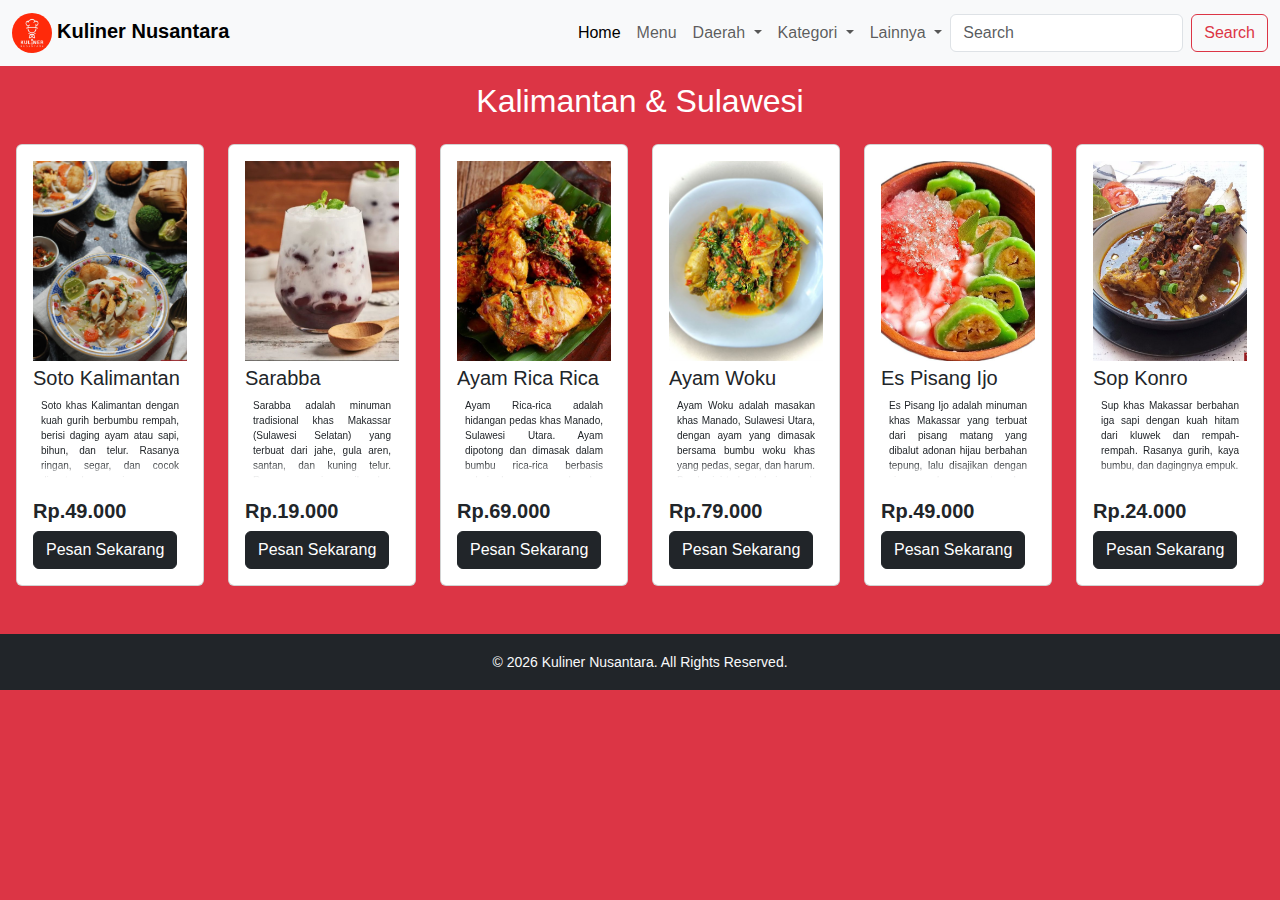
<file: Kalimantan & Sulawesi.html>
<!DOCTYPE html>
<html lang="en">
<head>
    <meta charset="UTF-8">
    <meta name="viewport" content="width=device-width, initial-scale=1.0">
    <title>Kuliner Nusantara</title>
    <link rel="stylesheet" href="css/bootstrap.min.css">
    <link rel="stylesheet" href="css/kuliner.css">
</head>
<body class="bg-danger">
    
<!-- navbar -->
<nav class="navbar navbar-expand-lg bg-body-tertiary sticky-top">
  <div class="container-fluid">
    <a class="navbar-brand " href="index.html" ><img src="img/logo kuliner.jpg" alt="" width="40"><span>Kuliner Nusantara</span></a>
    <button class="navbar-toggler" type="button" data-bs-toggle="collapse" data-bs-target="#navbarSupportedContent" aria-controls="navbarSupportedContent" aria-expanded="false" aria-label="Toggle navigation">
      <span class="navbar-toggler-icon"></span>
    </button>
    <div class="collapse navbar-collapse" id="navbarSupportedContent">
      <ul class="navbar-nav ms-auto mb-2 mb-lg-0">
        <li class="nav-item">
          <a class="nav-link active" aria-current="page" href="index.html">Home</a>
        </li>
        <li class="nav-item">
          <a class="nav-link" href="index.html#produk">Menu</a>
        </li>
         <li class="nav-item dropdown">
          <a class="nav-link dropdown-toggle" href="#dropdown" role="button" data-bs-toggle="dropdown" aria-expanded="false">
            Daerah
          </a>
          <ul class="dropdown-menu" id="dropdown">
            <li><a class="dropdown-item" href="Sumatera.html">Sumatera</a></li>
            <li><a class="dropdown-item" href="Jawa.html">Jawa</a></li>
            <li><a class="dropdown-item" href="Kalimantan & Sulawesi.html">Kalimantan & Sulawesi</a></li>
            <li><a class="dropdown-item" href="Bali & Nusa Tenggara.html">Bali & Nusa Tenggara</a></li>
            <li><a class="dropdown-item" href="Papua & Maluku.html">Papua & Maluku</a></li>
          </ul>
        </li>
        <li class="nav-item dropdown">
          <a class="nav-link dropdown-toggle" href="#dropdown" role="button" data-bs-toggle="dropdown" aria-expanded="false">
            Kategori
          </a>
          <ul class="dropdown-menu" id="dropdown">
            <li><a class="dropdown-item" href="Makanan Nusantara.html">Makanan Nusantara</a></li>
            <li><a class="dropdown-item" href="Minuman Nusantara.html">Minuman Nusantara</a></li>
            <li><a class="dropdown-item" href="Cemilan Nusantara.html">Cemilan Nusantara</a></li>
          </ul>
        </li>

       <li class="nav-item dropdown">
          <a class="nav-link dropdown-toggle" href="#dropdown" role="button" data-bs-toggle="dropdown" aria-expanded="false">
            Lainnya
          </a>
          <ul class="dropdown-menu" id="dropdown">
            <li><a class="dropdown-item" href="#informasi">Tentang Kami</a></li>
            <li><a class="dropdown-item" href="#tentang">Galeri & Informasi</a></li>          
          </ul>
        </li>
      </ul>
      </ul>
      <form class="d-flex" role="search">
        <input class="form-control me-2" type="search" placeholder="Search" aria-label="Search"/>
        <button class="btn btn-outline-danger" type="submit">Search</button>
      </form>
    </div>
  </div>
</nav>
          
<!-- MENU -->
 <div class="row mt-0 m-1 bg-danger" id="Kalimantan & Sulawesi">
  <h2 class="text-center mt-3 mb-4 text-white">Kalimantan & Sulawesi</h2>
  <div class="col-sm-2">
    <div class="card h-100">
      <div class="card-body d-flex flex-column">
        <img src="img/soto kalimantan.jpeg" class="d-block w-100"  alt="...">
        <h5 class="card-title">Soto Kalimantan</h5>
        <p class="card-text mb-2 px-2 no-scrollbar" style="max-height: 100px; overflow-y: auto;">Soto khas Kalimantan dengan kuah gurih berbumbu rempah, berisi daging ayam atau sapi, bihun, dan telur. Rasanya ringan, segar, dan cocok disantap kapan saja.</p>
        <div class="mt-auto">
        <h5 class="mb-2 fw-bold">Rp.49.000</h5>
      
        <a href="form.pemesanan.html" class="btn btn-dark mt-auto">Pesan Sekarang</a>
        </div>
      </div>
    </div>
  </div>

  <!-- dua -->
  <div class="col-sm-2">
    <div class="card h-100">
      <div class="card-body d-flex flex-column">
        <img src="img 2/sarabba.jpeg" class="d-block w-100"  alt="...">
        <h5 class="card-title">Sarabba</h5>
        <p class="card-text mb-2 px-2 no-scrollbar" style="max-height: 100px; overflow-y: auto;">Sarabba adalah minuman tradisional khas Makassar (Sulawesi Selatan) yang terbuat dari jahe, gula aren, santan, dan kuning telur. Rasanya manis, gurih, dan hangat, dengan aroma rempah yang khas. Sarabba dikenal sebagai minuman penghangat tubuh dan penambah stamina, cocok diminum saat cuaca dingin atau malam hari</p>
         <div class="mt-auto">
        <h5 class="mb-2 fw-bold">Rp.19.000</h5>
      
        <a href="form.pemesanan.html" class="btn btn-dark mt-auto">Pesan Sekarang</a>
        </div>
      </div>
    </div>
  </div>

  <!-- tiga -->
  <div class="col-sm-2">
    <div class="card h-100">
      <div class="card-body d-flex flex-column">
        <img src="img/ayam rica rica.jpeg" class="d-block w-100" alt="...">
        <h5 class="card-title">Ayam Rica Rica</h5>
        <p class="card-text mb-2 px-2 no-scrollbar" style="max-height: 100px; overflow-y: auto;">Ayam Rica-rica adalah hidangan pedas khas Manado, Sulawesi Utara. Ayam dipotong dan dimasak dalam bumbu rica-rica berbasis cabai, bawang merah, dan tomat, menciptakan rasa pedas yang nendang dan kaya rempah. Cocok untuk pecinta makanan pedas. </p>
        <div class="mt-auto">
        <h5 class="mb-2 fw-bold">Rp.69.000</h5>
      
        <a href="form.pemesanan.html" class="btn btn-dark mt-auto">Pesan Sekarang</a></div>
      </div>
    </div>
  </div>

  <!-- empat -->
  <div class="col-sm-2">
    <div class="card h-100">
      <div class="card-body d-flex flex-column">
        <img src="img/ayam woku.jpeg" class="d-block w-100" alt="...">
        <h5 class="card-title">Ayam Woku</h5>
        <p class="card-textmb-2 px-2 no-scrollbar" style="max-height: 100px; overflow-y: auto;"> Ayam Woku adalah masakan khas Manado, Sulawesi Utara, dengan ayam yang dimasak bersama bumbu woku khas yang pedas, segar, dan harum. Bumbu ini terbuat dari rempah segar, cabai, daun kemangi, dan serai, menghasilkan cita rasa gurih, pedas, dan aromatik yang menggoda</p>
        <div class="mt-auto">
        <h5 class="mb-2 fw-bold">Rp.79.000</h5>
      
        <a href="form.pemesanan.html" class="btn btn-dark mt-auto">Pesan Sekarang</a></div>
      </div>
    </div>
  </div>

  <div class="col-sm-2">
    <div class="card h-100">
      <div class="card-body d-flex flex-column">
        <img src="img/pisang ijo.jpg" class="d-block w-100" alt="...">
        <h5 class="card-title">Es Pisang Ijo</h5>
        <p class="card-text mb-2 px-2 no-scrollbar" style="max-height: 100px; overflow-y: auto;">Es Pisang Ijo adalah minuman khas Makassar yang terbuat dari pisang matang yang dibalut adonan hijau berbahan tepung, lalu disajikan dengan sirup merah, saus santan, dan es batu. Rasanya manis, lembut, dan segar, dengan perpaduan tekstur pisang yang empuk dan saus yang gurih. Minuman ini sangat populer sebagai hidangan penutup, terutama saat cuaca panas</p>
        <div class="mt-auto">
        <h5 class="mb-2 fw-bold">Rp.49.000</h5>
      
        <a href="form.pemesanan.html" class="btn btn-dark mt-auto">Pesan Sekarang</a></div>
      </div>
    </div>
  </div>

  <div class="col-sm-2">
    <div class="card h-100">
      <div class="card-body d-flex flex-column">
        <img src="img/sop konro.jpeg" class="d-block w-100" alt="...">
        <h5 class="card-title">Sop Konro</h5>
        <p class="card-text mb-2 px-2 no-scrollbar" style="max-height: 100px; overflow-y: auto;">Sup khas Makassar berbahan iga sapi dengan kuah hitam dari kluwek dan rempah-rempah. Rasanya gurih, kaya bumbu, dan dagingnya empuk.</p>
        <div class="mt-auto">
        <h5 class="mb-2 fw-bold">Rp.24.000</h5>
      
        <a href="form.pemesanan.html" class="btn btn-dark mt-auto">Pesan Sekarang</a></div>
      </div>
    </div>
  </div>
</div>




<!-- footer -->
 <div class="bg-dark text-light text-center py-3 mt-5">
  <small>© 2026 Kuliner Nusantara. All Rights Reserved.</small>
</div>
<!-- koneksi -->
<script src="js/bootstrap.bundle.min.js"></script>

<!-- <script>
  $('.carousel').carousel({
    interval: 2000
  })
</script> -->

</body>
</html>
</file>
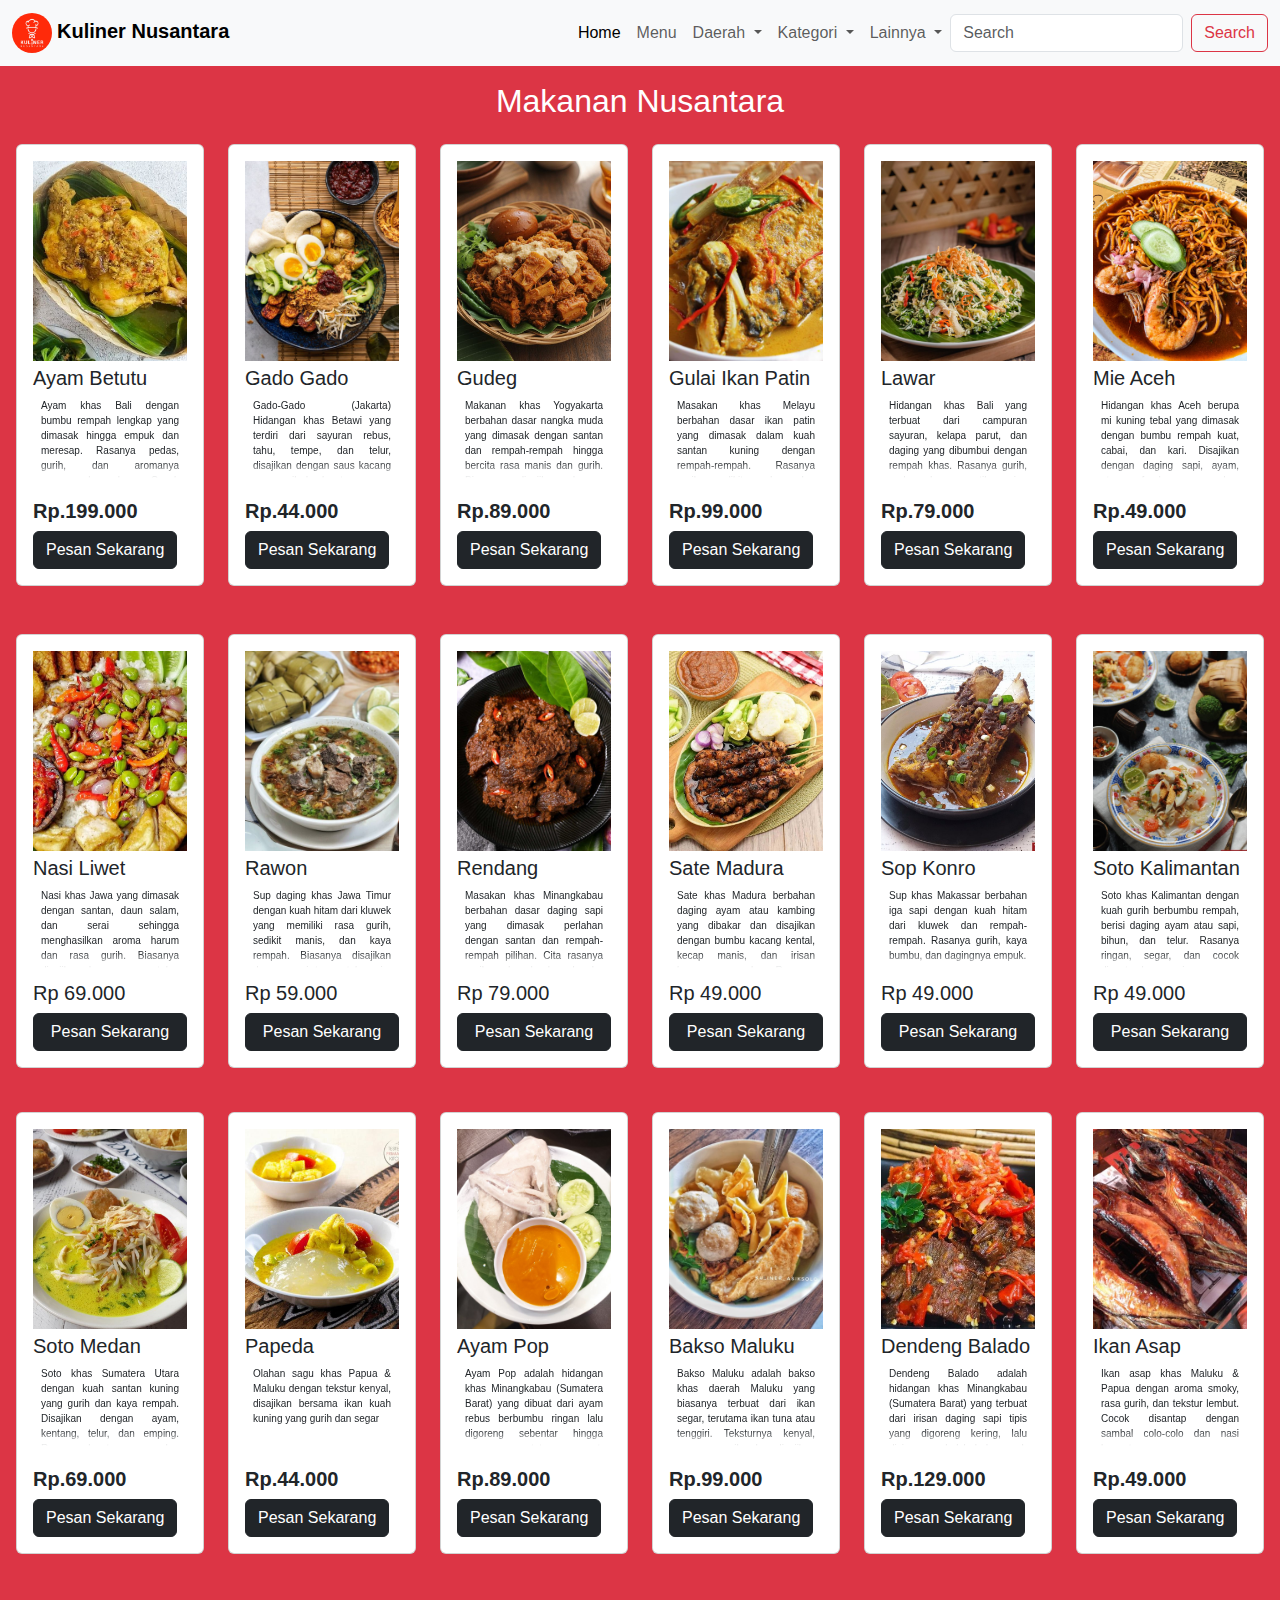
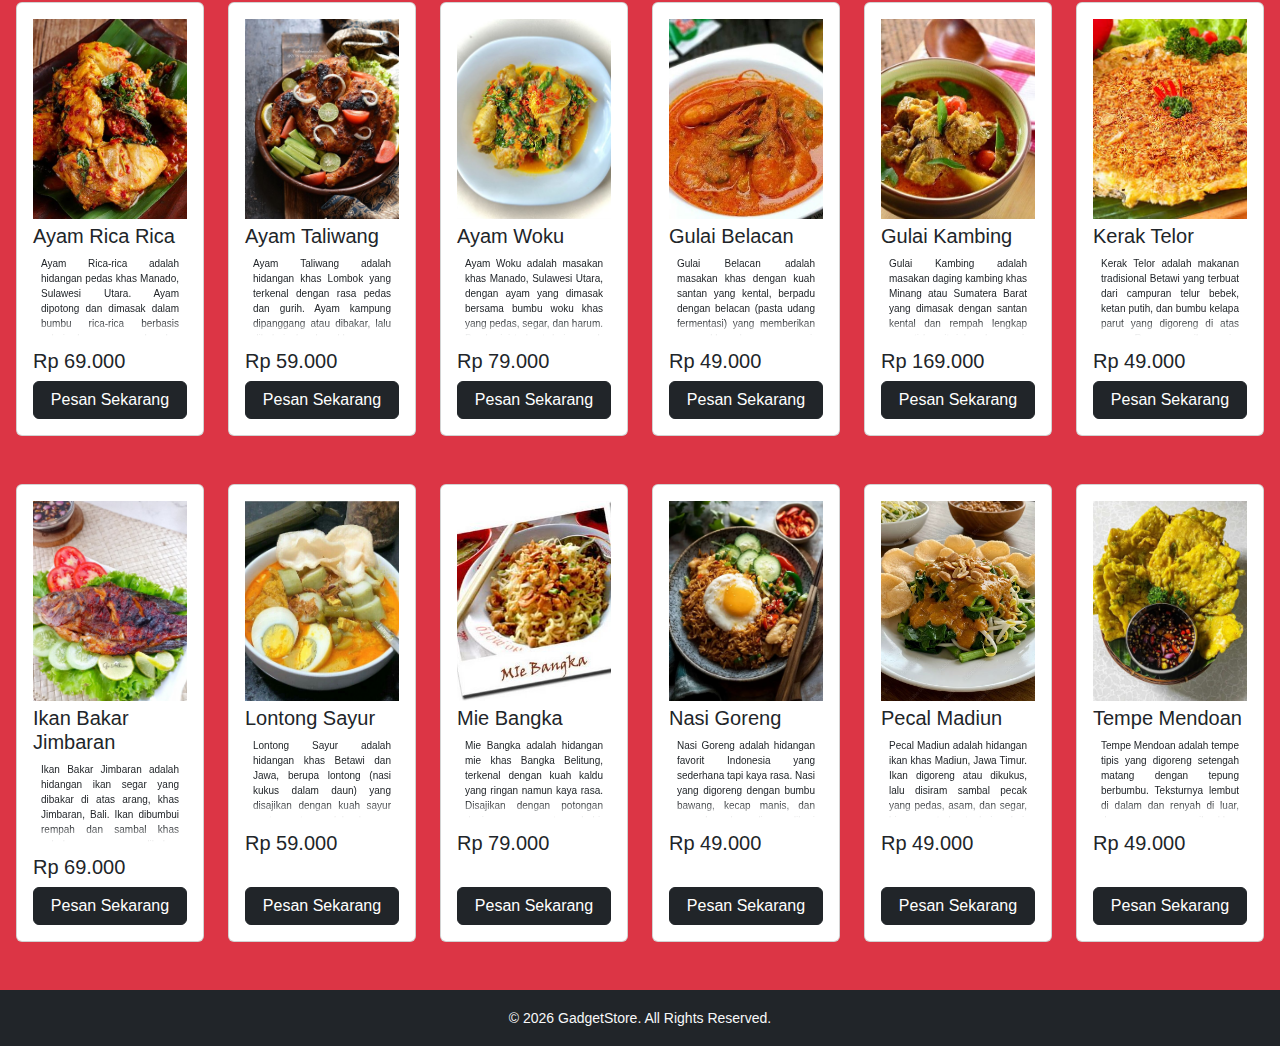
<file: Makanan Nusantara.html>
<!DOCTYPE html>
<html lang="en">
<head>
    <meta charset="UTF-8">
    <meta name="viewport" content="width=device-width, initial-scale=1.0">
    <title>Kuliner Nusantara</title>
    <link rel="stylesheet" href="css/bootstrap.min.css">
    <link rel="stylesheet" href="css/kuliner.css">
</head>
<body class="bg-danger">
    
<!-- navbar -->
<nav class="navbar navbar-expand-lg bg-body-tertiary sticky-top">
  <div class="container-fluid">
    <a class="navbar-brand " href="index.html" ><img src="img/logo kuliner.jpg" alt="" width="40"><span>Kuliner Nusantara</span></a>
    <button class="navbar-toggler" type="button" data-bs-toggle="collapse" data-bs-target="#navbarSupportedContent" aria-controls="navbarSupportedContent" aria-expanded="false" aria-label="Toggle navigation">
      <span class="navbar-toggler-icon"></span>
    </button>
    <div class="collapse navbar-collapse" id="navbarSupportedContent">
      <ul class="navbar-nav ms-auto mb-2 mb-lg-0">
        <li class="nav-item">
          <a class="nav-link active" aria-current="page" href="index.html">Home</a>
        </li>
        <li class="nav-item">
          <a class="nav-link" href="index.html#produk">Menu</a>
        </li>
         <li class="nav-item dropdown">
          <a class="nav-link dropdown-toggle" href="#dropdown" role="button" data-bs-toggle="dropdown" aria-expanded="false">
            Daerah
          </a>
          <ul class="dropdown-menu" id="dropdown">
            <li><a class="dropdown-item" href="Sumatera.html">Sumatera</a></li>
            <li><a class="dropdown-item" href="Jawa.html">Jawa</a></li>
            <li><a class="dropdown-item" href="Kalimantan & Sulawesi.html">Kalimantan & Sulawesi</a></li>
            <li><a class="dropdown-item" href="Bali & Nusa Tenggara.html">Bali & Nusa Tenggara</a></li>
            <li><a class="dropdown-item" href="Papua & Maluku.html">Papua & Maluku</a></li>
          </ul>
        </li>
        <li class="nav-item dropdown">
          <a class="nav-link dropdown-toggle" href="#dropdown" role="button" data-bs-toggle="dropdown" aria-expanded="false">
            Kategori
          </a>
          <ul class="dropdown-menu" id="dropdown">
            <li><a class="dropdown-item" href="Makanan Nusantara.html">Makanan Nusantara</a></li>
            <li><a class="dropdown-item" href="Minuman Nusantara.html">Minuman Nusantara</a></li>
            <li><a class="dropdown-item" href="Cemilan Nusantara.html">Cemilan Nusantara</a></li>
          </ul>
        </li>
     
       <li class="nav-item dropdown">
          <a class="nav-link dropdown-toggle" href="#dropdown" role="button" data-bs-toggle="dropdown" aria-expanded="false">
            Lainnya
          </a>
          <ul class="dropdown-menu" id="dropdown">
            <li><a class="dropdown-item" href="#informasi">Tentang Kami</a></li>
            <li><a class="dropdown-item" href="#tentang">Galeri & Informasi</a></li>   
          </ul>
        </li>
      </ul>
       </ul>
      <form class="d-flex" role="search">
        <input class="form-control me-2" type="search" placeholder="Search" aria-label="Search"/>
        <button class="btn btn-outline-danger" type="submit">Search</button>
      </form>
    </div>
  </div>
</nav>
          
<!-- produk -->
 <!-- satu -->
<div class="row mt-0 m-1 bg-danger" id="Makanan Nusantara">
  <h2 class="text-center mt-3 mb-4 text-white">Makanan Nusantara</h2>
  <div class="col-sm-2">
    <div class="card h-100">
      <div class="card-body d-flex flex-column">
        <img src="img/ayam betutu.jpeg" class="d-block w-100"  alt="...">
        <h5 class="card-title">Ayam Betutu</h5>
        <p class="card-text mb-2 px-2 no-scrollbar" style="max-height: 100px; overflow-y: auto;">Ayam khas Bali dengan bumbu rempah lengkap yang dimasak hingga empuk dan meresap. Rasanya pedas, gurih, dan aromanya menggugah selera. Cocok disantap dengan nasi hangat dan sambal. </p>
        <div class="mt-auto">
        <h5 class="mb-2 fw-bold">Rp.199.000</h5>
      
        <a href="form.pemesanan.html" class="btn btn-dark mt-auto">Pesan Sekarang</a>
        </div>
      </div>
    </div>
  </div>

  <!-- dua -->
  <div class="col-sm-2">
    <div class="card h-100">
      <div class="card-body d-flex flex-column">
        <img src="img/gado gado.jpeg" class="d-block w-100"  alt="...">
        <h5 class="card-title">Gado Gado</h5>
        <p class="card-text mb-2 px-2 no-scrollbar" style="max-height: 100px; overflow-y: auto;">Gado-Gado (Jakarta)
        Hidangan khas Betawi yang terdiri dari sayuran rebus, tahu, tempe, dan telur, disajikan dengan saus kacang yang gurih dan lezat. </p>
         <div class="mt-auto">
        <h5 class="mb-2 fw-bold">Rp.44.000</h5>
      
        <a href="form.pemesanan.html" class="btn btn-dark mt-auto">Pesan Sekarang</a>
        </div>
      </div>
    </div>
  </div>

  <!-- tiga -->
  <div class="col-sm-2">
    <div class="card h-100">
      <div class="card-body d-flex flex-column">
        <img src="img/gudeg.jpeg" class="d-block w-100" alt="...">
        <h5 class="card-title">Gudeg</h5>
        <p class="card-text mb-2 px-2 no-scrollbar" style="max-height: 100px; overflow-y: auto;">Makanan khas Yogyakarta berbahan dasar nangka muda yang dimasak dengan santan dan rempah-rempah hingga bercita rasa manis dan gurih. Biasanya disajikan dengan ayam, telur, tahu, tempe, dan sambal krecek. </p>
        <div class="mt-auto">
        <h5 class="mb-2 fw-bold">Rp.89.000</h5>
      
        <a href="form.pemesanan.html" class="btn btn-dark mt-auto">Pesan Sekarang</a></div>
      </div>
    </div>
  </div>

  <!-- empat -->
  <div class="col-sm-2">
    <div class="card h-100">
      <div class="card-body d-flex flex-column">
        <img src="img/gulai ikan patin.jpeg" class="d-block w-100" alt="...">
        <h5 class="card-title">Gulai Ikan Patin</h5>
        <p class="card-textmb-2 px-2 no-scrollbar" style="max-height: 100px; overflow-y: auto;">Masakan khas Melayu berbahan dasar ikan patin yang dimasak dalam kuah santan kuning dengan rempah-rempah. Rasanya gurih, sedikit pedas, dan aromanya menggugah selera. </p>
        <div class="mt-auto">
        <h5 class="mb-2 fw-bold">Rp.99.000</h5>
      
        <a href="form.pemesanan.html" class="btn btn-dark mt-auto">Pesan Sekarang</a></div>
      </div>
    </div>
  </div>

  <div class="col-sm-2">
    <div class="card h-100">
      <div class="card-body d-flex flex-column">
        <img src="img/lawar.jpg" class="d-block w-100" alt="...">
        <h5 class="card-title">Lawar</h5>
        <p class="card-text mb-2 px-2 no-scrollbar" style="max-height: 100px; overflow-y: auto;">Hidangan khas Bali yang terbuat dari campuran sayuran, kelapa parut, dan daging yang dibumbui dengan rempah khas. Rasanya gurih, pedas, dan aromatik, sering disajikan sebagai pelengkap nasi. </p>
        <div class="mt-auto">
        <h5 class="mb-2 fw-bold">Rp.79.000</h5>
      
        <a href="form.pemesanan.html" class="btn btn-dark mt-auto">Pesan Sekarang</a></div>
      </div>
    </div>
  </div>

  <div class="col-sm-2">
    <div class="card h-100">
      <div class="card-body d-flex flex-column">
        <img src="img/mie aceh.jpeg" class="d-block w-100" alt="...">
        <h5 class="card-title">Mie Aceh</h5>
        <p class="card-text mb-2 px-2 no-scrollbar" style="max-height: 100px; overflow-y: auto;">Hidangan khas Aceh berupa mi kuning tebal yang dimasak dengan bumbu rempah kuat, cabai, dan kari. Disajikan dengan daging sapi, ayam, atau seafood, rasanya pedas, gurih, dan kaya rempah </p>
        <div class="mt-auto">
        <h5 class="mb-2 fw-bold">Rp.49.000</h5>
      
        <a href="form.pemesanan.html" class="btn btn-dark mt-auto">Pesan Sekarang</a></div>
      </div>
    </div>
  </div>
</div>

<!-- Menu 2-->
 <!-- satu -->
<div class="row mt-5 m-1 bg-danger">
  <div class="col-sm-2">
    <div class="card h-100">
      <div class="card-body d-flex flex-column">
        <img src="img/nasi liwet.jpeg" class="d-block w-100"  alt="...">
        <h5 class="card-title">Nasi Liwet</h5>
        <p class="card-text mb-2 px-2 no-scrollbar" style="max-height: 100px; overflow-y: auto;">Nasi khas Jawa yang dimasak dengan santan, daun salam, dan serai sehingga menghasilkan aroma harum dan rasa gurih. Biasanya disajikan dengan ayam, telur, tahu, tempe, dan sambal.</p>
        <h5 class="ml-3">Rp 69.000</h5>
        <a href="form.pemesanan.html" class="btn btn-dark mt-auto">Pesan Sekarang</a>
      </div>
    </div>
  </div>

  <!-- dua -->
  <div class="col-sm-2">
    <div class="card h-100">
      <div class="card-body d-flex flex-column">
        <img src="img/rawon.jpeg" class="d-block w-100"  alt="...">
        <h5 class="card-title">Rawon</h5>
        <p class="card-text mb-2 px-2 no-scrollbar" style="max-height: 100px; overflow-y: auto;">Sup daging khas Jawa Timur dengan kuah hitam dari kluwek yang memiliki rasa gurih, sedikit manis, dan kaya rempah. Biasanya disajikan dengan nasi, tauge, telur asin, dan sambal </p>
        <h5 class="ml-3">Rp 59.000</h5>
        <a href="form.pemesanan.html" class="btn btn-dark mt-auto">Pesan Sekarang</a>
      </div>
    </div>
  </div>

  <!-- tiga -->
  <div class="col-sm-2">
    <div class="card h-100">
      <div class="card-body d-flex flex-column">
        <img src="img/rendang.jpeg" alt="...">
        <h5 class="card-title">Rendang</h5>
        <p class="card-text mb-2 px-2 no-scrollbar" style="max-height: 100px; overflow-y: auto;">Masakan khas Minangkabau berbahan dasar daging sapi yang dimasak perlahan dengan santan dan rempah-rempah pilihan. Cita rasanya gurih, pedas, dan kaya bumbu dengan tekstur daging yang empuk</p>
        <h5 class="ml-3">Rp 79.000</h5>
        <a href="form.pemesanan.html" class="btn btn-dark mt-auto">Pesan Sekarang</a>
      </div>
    </div>
  </div>

  <!-- empat -->
  <div class="col-sm-2">
    <div class="card h-100">
      <div class="card-body d-flex flex-column">
        <img src="img/sate madura.jpg" class="d-block w-100" alt="...">
        <h5 class="card-title">Sate Madura</h5>
        <p class="card-text mb-2 px-2 no-scrollbar" style="max-height: 100px; overflow-y: auto;" style="max-height: 100px; overflow-y: auto;">Sate khas Madura berbahan daging ayam atau kambing yang dibakar dan disajikan dengan bumbu kacang kental, kecap manis, dan irisan bawang merah. Rasanya gurih, manis, dan smokey. </p>
        <h5 class="ml-3">Rp 49.000</h5>
        <a href="form.pemesanan.html" class="btn btn-dark mt-auto">Pesan Sekarang</a>
      </div>
    </div>
  </div>

  <div class="col-sm-2">
    <div class="card h-100">
      <div class="card-body d-flex flex-column">
        <img src="img/sop konro.jpeg" class="d-block w-100" alt="...">
        <h5 class="card-title">Sop Konro</h5>
        <p class="card-text mb-2 px-2 no-scrollbar" style="max-height: 100px; overflow-y: auto;">Sup khas Makassar berbahan iga sapi dengan kuah hitam dari kluwek dan rempah-rempah. Rasanya gurih, kaya bumbu, dan dagingnya empuk. </p>
        <h5 class="ml-3">Rp 49.000</h5>
        <a href="form.pemesanan.html" class="btn btn-dark mt-auto">Pesan Sekarang</a>
      </div>
    </div>
  </div>

  <div class="col-sm-2">
    <div class="card h-100">
      <div class="card-body d-flex flex-column">
        <img src="img/soto kalimantan.jpeg" class="d-block w-100" alt="...">
        <h5 class="card-title">Soto Kalimantan</h5>
        <p class="card-text mb-2 px-2 no-scrollbar" style="max-height: 100px; overflow-y: auto;">Soto khas Kalimantan dengan kuah gurih berbumbu rempah, berisi daging ayam atau sapi, bihun, dan telur. Rasanya ringan, segar, dan cocok disantap kapan saja. </p>
        <h5 class="ml-3">Rp 49.000</h5>
        <a href="form.pemesanan.html" class="btn btn-dark mt-auto">Pesan Sekarang</a>
      </div>
    </div>
  </div>
</div>

<!-- menu 3 -->
 <!-- satu -->
<div class="row mt-0 m-1 bg-danger">
  <h2 class="text-center mt-3 mb-4 text-white"></h2>
  <div class="col-sm-2">
    <div class="card h-100">
      <div class="card-body d-flex flex-column">
        <img src="img/soto medan.jpeg" class="d-block w-100"  alt="...">
        <h5 class="card-title">Soto Medan</h5>
        <p class="card-text mb-2 px-2 no-scrollbar" style="max-height: 100px; overflow-y: auto;">Soto khas Sumatera Utara dengan kuah santan kuning yang gurih dan kaya rempah. Disajikan dengan ayam, kentang, telur, dan emping. Rasanya lezat, creamy, dan aromatik.</p>
        <div class="mt-auto">
        <h5 class="mb-2 fw-bold">Rp.69.000</h5>
      
        <a href="form.pemesanan.html" class="btn btn-dark mt-auto">Pesan Sekarang</a>
        </div>
      </div>
    </div>
  </div>

  <!-- dua -->
  <div class="col-sm-2">
    <div class="card h-100">
      <div class="card-body d-flex flex-column">
        <img src="img/papeda.jpeg" class="d-block w-100"  alt="...">
        <h5 class="card-title">Papeda</h5>
        <p class="card-text mb-2 px-2 no-scrollbar" style="max-height: 100px; overflow-y: auto;">Olahan sagu khas Papua & Maluku dengan tekstur kenyal, disajikan bersama ikan kuah kuning yang gurih dan segar </p>
         <div class="mt-auto">
        <h5 class="mb-2 fw-bold">Rp.44.000</h5>
        <a href="form.pemesanan.html" class="btn btn-dark mt-auto">Pesan Sekarang</a>
        </div>
      </div>
    </div>
  </div>

  <!-- tiga -->
  <div class="col-sm-2">
    <div class="card h-100">
      <div class="card-body d-flex flex-column">
        <img src="img/ayam pop.jpeg" class="d-block w-100" alt="...">
        <h5 class="card-title">Ayam Pop</h5>
        <p class="card-text mb-2 px-2 no-scrollbar" style="max-height: 100px; overflow-y: auto;">Ayam Pop adalah hidangan khas Minangkabau (Sumatera Barat) yang dibuat dari ayam rebus berbumbu ringan lalu digoreng sebentar hingga warnanya tetap pucat. Rasanya gurih, dagingnya lembut, dan tidak terlalu berminyak. Biasanya disajikan dengan sambal merah khas Padang, nasi hangat, dan lalapan segar </p>
        <div class="mt-auto">
        <h5 class="mb-2 fw-bold">Rp.89.000</h5>
        <a href="form.pemesanan.html" class="btn btn-dark mt-auto">Pesan Sekarang</a></div>
      </div>
    </div>
  </div>

  <!-- empat -->
  <div class="col-sm-2">
    <div class="card h-100">
      <div class="card-body d-flex flex-column">
        <img src="img/bakso maluku.jpeg" class="d-block w-100" alt="...">
        <h5 class="card-title">Bakso Maluku</h5>
        <p class="card-textmb-2 px-2 no-scrollbar" style="max-height: 100px; overflow-y: auto;">Bakso Maluku adalah bakso khas daerah Maluku yang biasanya terbuat dari ikan segar, terutama ikan tuna atau tenggiri. Teksturnya kenyal, rasanya gurih, dan disajikan dengan kuah bening yang segar, bihun, serta sambal pedas. Cita rasanya ringan tapi kaya rempah laut khas Maluku. </p>
        <div class="mt-auto">
        <h5 class="mb-2 fw-bold">Rp.99.000</h5>
      
        <a href="form.pemesanan.html" class="btn btn-dark mt-auto">Pesan Sekarang</a></div>
      </div>
    </div>
  </div>

  <div class="col-sm-2">
    <div class="card h-100">
      <div class="card-body d-flex flex-column">
        <img src="img/dendeng balado.jpeg" class="d-block w-100" alt="...">
        <h5 class="card-title">Dendeng Balado</h5>
        <p class="card-text mb-2 px-2 no-scrollbar" style="max-height: 100px; overflow-y: auto;">Dendeng Balado adalah hidangan khas Minangkabau (Sumatera Barat) yang terbuat dari irisan daging sapi tipis yang digoreng kering, lalu disiram sambal balado merah yang pedas dan gurih. Perpaduan rasa pedas, asin, dan sedikit manis membuat dendeng balado jadi lauk favorit yang menggugah selera. </p>
        <div class="mt-auto">
        <h5 class="mb-2 fw-bold">Rp.129.000</h5>
      
        <a href="form.pemesanan.html" class="btn btn-dark mt-auto">Pesan Sekarang</a></div>
      </div>
    </div>
  </div>

  <div class="col-sm-2">
    <div class="card h-100">
      <div class="card-body d-flex flex-column">
        <img src="img/ikan asap.jpeg" class="d-block w-100" alt="...">
        <h5 class="card-title">Ikan Asap</h5>
        <p class="card-text mb-2 px-2 no-scrollbar" style="max-height: 100px; overflow-y: auto;">Ikan asap khas Maluku & Papua dengan aroma smoky, rasa gurih, dan tekstur lembut. Cocok disantap dengan sambal colo-colo dan nasi hangat </p>
        <div class="mt-auto">
        <h5 class="mb-2 fw-bold">Rp.49.000</h5>
      
        <a href="form.pemesanan.html" class="btn btn-dark mt-auto">Pesan Sekarang</a></div>
      </div>
    </div>
  </div>
</div>

<!-- Menu 4-->
 <!-- satu -->
<div class="row mt-5 m-1 bg-danger">
  <div class="col-sm-2">
    <div class="card h-100">
      <div class="card-body d-flex flex-column">
        <img src="img/ayam rica rica.jpeg" class="d-block w-100"  alt="...">
        <h5 class="card-title">Ayam Rica Rica</h5>
        <p class="card-text mb-2 px-2 no-scrollbar" style="max-height: 100px; overflow-y: auto;">Ayam Rica-rica adalah hidangan pedas khas Manado, Sulawesi Utara. Ayam dipotong dan dimasak dalam bumbu rica-rica berbasis cabai, bawang merah, dan tomat, menciptakan rasa pedas yang nendang dan kaya rempah. Cocok untuk pecinta makanan pedas.</p>
        <h5 class="ml-3">Rp 69.000</h5>
        <a href="form.pemesanan.html" class="btn btn-dark mt-auto">Pesan Sekarang</a>
      </div>
    </div>
  </div>

  <!-- dua -->
  <div class="col-sm-2">
    <div class="card h-100">
      <div class="card-body d-flex flex-column">
        <img src="img/ayam taliwang.jpeg" class="d-block w-100"  alt="...">
        <h5 class="card-title">Ayam Taliwang</h5>
        <p class="card-text mb-2 px-2 no-scrollbar" style="max-height: 100px; overflow-y: auto;">Ayam Taliwang adalah hidangan khas Lombok yang terkenal dengan rasa pedas dan gurih. Ayam kampung dipanggang atau dibakar, lalu dibaluri bumbu khas yang terbuat dari cabai, bawang, dan rempah pilihan, menghasilkan aroma harum dan cita rasa pedas yang menggugah selera. Cocok bagi pecinta makanan pedas sejati. </p>
        <h5 class="ml-3">Rp 59.000</h5>
        <a href="form.pemesanan.html" class="btn btn-dark mt-auto">Pesan Sekarang</a>
      </div>
    </div>
  </div>

  <!-- tiga -->
  <div class="col-sm-2">
    <div class="card h-100">
      <div class="card-body d-flex flex-column">
        <img src="img/ayam woku.jpeg" alt="...">
        <h5 class="card-title">Ayam Woku</h5>
        <p class="card-text mb-2 px-2 no-scrollbar" style="max-height: 100px; overflow-y: auto;">Ayam Woku adalah masakan khas Manado, Sulawesi Utara, dengan ayam yang dimasak bersama bumbu woku khas yang pedas, segar, dan harum. Bumbu ini terbuat dari rempah segar, cabai, daun kemangi, dan serai, menghasilkan cita rasa gurih, pedas, dan aromatik yang menggoda.</p>
        <h5 class="ml-3">Rp 79.000</h5>
        <a href="form.pemesanan.html" class="btn btn-dark mt-auto">Pesan Sekarang</a>
      </div>
    </div>
  </div>

  <!-- empat -->
  <div class="col-sm-2">
    <div class="card h-100">
      <div class="card-body d-flex flex-column">
        <img src="img/gulai belacan.jpeg" class="d-block w-100" alt="...">
        <h5 class="card-title">Gulai Belacan</h5>
        <p class="card-text mb-2 px-2 no-scrollbar" style="max-height: 100px; overflow-y: auto;" style="max-height: 100px; overflow-y: auto;">Gulai Belacan adalah masakan khas dengan kuah santan yang kental, berpadu dengan belacan (pasta udang fermentasi) yang memberikan aroma khas dan rasa umami. Biasanya dimasak dengan daging, ikan, atau sayuran, menciptakan cita rasa gurih, pedas, dan sedikit asin yang menggoda. </p>
        <h5 class="ml-3">Rp 49.000</h5>
        <a href="form.pemesanan.html" class="btn btn-dark mt-auto">Pesan Sekarang</a>
      </div>
    </div>
  </div>

  <div class="col-sm-2">
    <div class="card h-100">
      <div class="card-body d-flex flex-column">
        <img src="img/gulai kambing.jpeg" class="d-block w-100" alt="...">
        <h5 class="card-title">Gulai Kambing</h5>
        <p class="card-text mb-2 px-2 no-scrollbar" style="max-height: 100px; overflow-y: auto;">Gulai Kambing adalah masakan daging kambing khas Minang atau Sumatera Barat yang dimasak dengan santan kental dan rempah lengkap seperti kunyit, jahe, dan serai. Rasanya gurih, kaya rempah, dan sedikit pedas, cocok disajikan dengan nasi hangat</p>
        <h5 class="ml-3">Rp 169.000</h5>
        <a href="form.pemesanan.html" class="btn btn-dark mt-auto">Pesan Sekarang</a>
      </div>
    </div>
  </div>

  <div class="col-sm-2">
    <div class="card h-100">
      <div class="card-body d-flex flex-column">
        <img src="img/kerak telor.jpeg" class="d-block w-100" alt="...">
        <h5 class="card-title">Kerak Telor</h5>
        <p class="card-text mb-2 px-2 no-scrollbar" style="max-height: 100px; overflow-y: auto;">Kerak Telor adalah makanan tradisional Betawi yang terbuat dari campuran telur bebek, ketan putih, dan bumbu kelapa parut yang digoreng di atas arang. Rasanya gurih, manis, dan sedikit pedas, dengan aroma bakaran khas yang menggugah selera. </p>
        <h5 class="ml-3">Rp 49.000</h5>
        <a href="form.pemesanan.html" class="btn btn-dark mt-auto">Pesan Sekarang</a>
      </div>
    </div>
  </div>
</div>

<!-- Menu 2-->
 <!-- satu -->
<div class="row mt-5 m-1 bg-danger">
  <div class="col-sm-2">
    <div class="card h-100">
      <div class="card-body d-flex flex-column">
        <img src="img/ikan bakar jimbaran.jpeg" class="d-block w-100"  alt="...">
        <h5 class="card-title">Ikan Bakar Jimbaran</h5>
        <p class="card-text mb-2 px-2 no-scrollbar" style="max-height: 100px; overflow-y: auto;">Ikan Bakar Jimbaran adalah hidangan ikan segar yang dibakar di atas arang, khas Jimbaran, Bali. Ikan dibumbui rempah dan sambal khas sebelum dibakar, menghasilkan aroma asap yang harum dan rasa gurih pedas yang lezat.</p>
        <h5 class="ml-3">Rp 69.000</h5>
        <a href="form.pemesanan.html" class="btn btn-dark mt-auto">Pesan Sekarang</a>
      </div>
    </div>
  </div>

  <!-- dua -->
  <div class="col-sm-2">
    <div class="card h-100">
      <div class="card-body d-flex flex-column">
        <img src="img/lontong sayur.jpeg" class="d-block w-100"  alt="...">
        <h5 class="card-title">Lontong Sayur</h5>
        <p class="card-text mb-2 px-2 no-scrollbar" style="max-height: 100px; overflow-y: auto;">Lontong Sayur adalah hidangan khas Betawi dan Jawa, berupa lontong (nasi kukus dalam daun) yang disajikan dengan kuah sayur santan, potongan labu, kacang panjang, dan taburan bawang goreng. Rasanya gurih, creamy, dan mengenyangkan. </p>
        <h5 class="ml-3">Rp 59.000</h5>
        <a href="form.pemesanan.html" class="btn btn-dark mt-auto">Pesan Sekarang</a>
      </div>
    </div>
  </div>

  <!-- tiga -->
  <div class="col-sm-2">
    <div class="card h-100">
      <div class="card-body d-flex flex-column">
        <img src="img/mie bangka.jpeg" alt="...">
        <h5 class="card-title">Mie Bangka</h5>
        <p class="card-text mb-2 px-2 no-scrollbar" style="max-height: 100px; overflow-y: auto;">Mie Bangka adalah hidangan mie khas Bangka Belitung, terkenal dengan kuah kaldu yang ringan namun kaya rasa. Disajikan dengan potongan daging ayam atau babi, pangsit, dan sayuran segar, membuat sensasi makan yang hangat dan lezat</p>
        <h5 class="ml-3">Rp 79.000</h5>
        <a href="form.pemesanan.html" class="btn btn-dark mt-auto">Pesan Sekarang</a>
      </div>
    </div>
  </div>

  <!-- empat -->
  <div class="col-sm-2">
    <div class="card h-100">
      <div class="card-body d-flex flex-column">
        <img src="img/nasi goreng.jpeg" class="d-block w-100" alt="...">
        <h5 class="card-title">Nasi Goreng</h5>
        <p class="card-text mb-2 px-2 no-scrollbar" style="max-height: 100px; overflow-y: auto;" style="max-height: 100px; overflow-y: auto;">Nasi Goreng adalah hidangan favorit Indonesia yang sederhana tapi kaya rasa. Nasi yang digoreng dengan bumbu bawang, kecap manis, dan rempah, kemudian diberi tambahan telur, ayam, atau seafood, menghasilkan cita rasa gurih, manis, dan sedap dalam setiap suapan </p>
        <h5 class="ml-3">Rp 49.000</h5>
        <a href="form.pemesanan.html" class="btn btn-dark mt-auto">Pesan Sekarang</a>
      </div>
    </div>
  </div>

  <div class="col-sm-2">
    <div class="card h-100">
      <div class="card-body d-flex flex-column">
        <img src="img/pecal madiun.jpeg" class="d-block w-100" alt="...">
        <h5 class="card-title">Pecal Madiun</h5>
        <p class="card-text mb-2 px-2 no-scrollbar" style="max-height: 100px; overflow-y: auto;">Pecal Madiun adalah hidangan ikan khas Madiun, Jawa Timur. Ikan digoreng atau dikukus, lalu disiram sambal pecak yang pedas, asam, dan segar, biasanya terbuat dari cabai, bawang, tomat, dan jeruk limau. Rasanya segar, pedas, dan menggugah selera. </p>
        <h5 class="ml-3">Rp 49.000</h5>
        <a href="form.pemesanan.html" class="btn btn-dark mt-auto">Pesan Sekarang</a>
      </div>
    </div>
  </div>

  <div class="col-sm-2">
    <div class="card h-100">
      <div class="card-body d-flex flex-column">
        <img src="img/tempe mendoan.jpeg" class="d-block w-100" alt="...">
        <h5 class="card-title">Tempe Mendoan</h5>
        <p class="card-text mb-2 px-2 no-scrollbar" style="max-height: 100px; overflow-y: auto;">Tempe Mendoan adalah tempe tipis yang digoreng setengah matang dengan tepung berbumbu. Teksturnya lembut di dalam dan renyah di luar, dengan aroma gurih khas tempe, menjadi camilan atau lauk yang digemari semua kalangan. </p>
        <h5 class="ml-3">Rp 49.000</h5>
        <a href="form.pemesanan.html" class="btn btn-dark mt-auto">Pesan Sekarang</a>
      </div>
    </div>
  </div>
</div>

<!-- footer -->
 <div class="bg-dark text-light text-center py-3 mt-5">
  <small>© 2026 GadgetStore. All Rights Reserved.</small>
</div>
<!-- koneksi -->
<script src="js/bootstrap.bundle.min.js"></script>

<!-- <script>
  $('.carousel').carousel({
    interval: 2000
  })
</script> -->

</body>
</html>
</file>
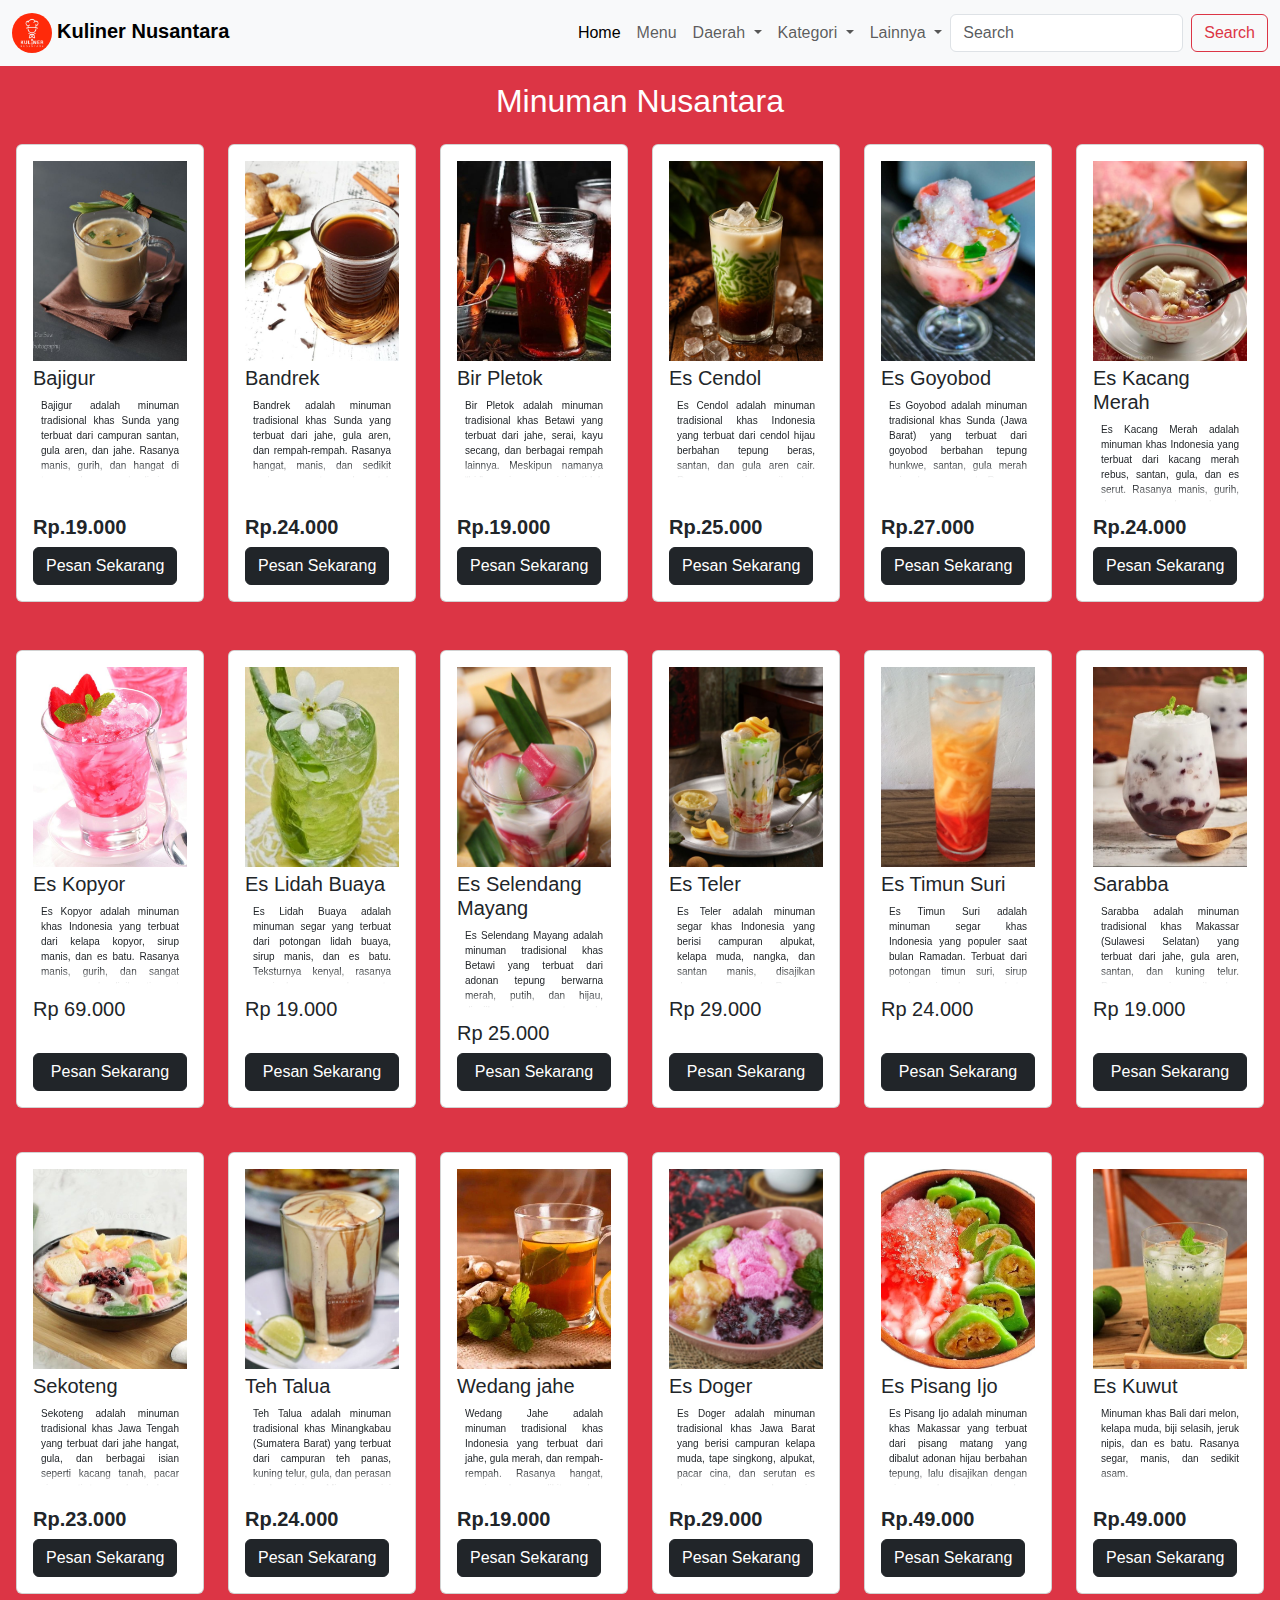
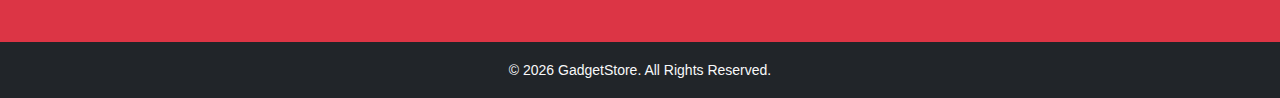
<file: Minuman Nusantara.html>
<!DOCTYPE html>
<html lang="en">
<head>
    <meta charset="UTF-8">
    <meta name="viewport" content="width=device-width, initial-scale=1.0">
    <title>Kuliner Nusantara</title>
    <link rel="stylesheet" href="css/bootstrap.min.css">
    <link rel="stylesheet" href="css/kuliner.css">
</head>
<body class="bg-danger">
    
<!-- navbar -->
<nav class="navbar navbar-expand-lg bg-body-tertiary sticky-top">
  <div class="container-fluid">
    <a class="navbar-brand " href="index.html" ><img src="img/logo kuliner.jpg" alt="" width="40"><span>Kuliner Nusantara</span></a>
    <button class="navbar-toggler" type="button" data-bs-toggle="collapse" data-bs-target="#navbarSupportedContent" aria-controls="navbarSupportedContent" aria-expanded="false" aria-label="Toggle navigation">
      <span class="navbar-toggler-icon"></span>
    </button>
    <div class="collapse navbar-collapse" id="navbarSupportedContent">
      <ul class="navbar-nav ms-auto mb-2 mb-lg-0">
        <li class="nav-item">
          <a class="nav-link active" aria-current="page" href="index.html">Home</a>
        </li>
        <li class="nav-item">
          <a class="nav-link" href="index.html#produk">Menu</a>
        </li>
         <li class="nav-item dropdown">
          <a class="nav-link dropdown-toggle" href="#dropdown" role="button" data-bs-toggle="dropdown" aria-expanded="false">
            Daerah
          </a>
          <ul class="dropdown-menu" id="dropdown">
            <li><a class="dropdown-item" href="Sumatera.html">Sumatera</a></li>
            <li><a class="dropdown-item" href="Jawa.html">Jawa</a></li>
            <li><a class="dropdown-item" href="Kalimantan & Sulawesi.html">Kalimantan & Sulawesi</a></li>
            <li><a class="dropdown-item" href="Bali & Nusa Tenggara.html">Bali & Nusa Tenggara</a></li>
            <li><a class="dropdown-item" href="Papua & Maluku.html">Papua & Maluku</a></li>
          </ul>
        </li>
        <li class="nav-item dropdown">
          <a class="nav-link dropdown-toggle" href="#dropdown" role="button" data-bs-toggle="dropdown" aria-expanded="false">
            Kategori
          </a>
          <ul class="dropdown-menu" id="dropdown">
            <li><a class="dropdown-item" href="Makanan Nusantara.html">Makanan Nusantara</a></li>
            <li><a class="dropdown-item" href="Minuman Nusantara.html">Minuman Nusantara</a></li>
            <li><a class="dropdown-item" href="Cemilan Nusantara.html">Cemilan Nusantara</a></li>
          </ul>
        </li>

       <li class="nav-item dropdown">
          <a class="nav-link dropdown-toggle" href="#dropdown" role="button" data-bs-toggle="dropdown" aria-expanded="false">
            Lainnya
          </a>
          <ul class="dropdown-menu" id="dropdown">
            <li><a class="dropdown-item" href="#informasi">Tentang Kami</a></li>
            <li><a class="dropdown-item" href="#tentang">Galeri & Informasi</a></li>          
          </ul>
        </li>
      </ul>
      </ul>
      <form class="d-flex" role="search">
        <input class="form-control me-2" type="search" placeholder="Search" aria-label="Search"/>
        <button class="btn btn-outline-danger" type="submit">Search</button>
      </form>
    </div>
  </div>
</nav>
          
<!-- MENU -->
 <div class="row mt-0 m-1 bg-danger" id="Minuman Nusantara">
  <h2 class="text-center mt-3 mb-4 text-white">Minuman Nusantara</h2>
  <div class="col-sm-2">
    <div class="card h-100">
      <div class="card-body d-flex flex-column">
        <img src="img 2/bajigur.jpeg" class="d-block w-100"  alt="...">
        <h5 class="card-title">Bajigur</h5>
        <p class="card-text mb-2 px-2 no-scrollbar" style="max-height: 100px; overflow-y: auto;">Bajigur adalah minuman tradisional khas Sunda yang terbuat dari campuran santan, gula aren, dan jahe. Rasanya manis, gurih, dan hangat di tenggorokan, cocok diminum saat cuaca dingin atau hujan. Biasanya disajikan bersama potongan kolang-kaling atau singkong rebus sebagai pelengkap. </p>
        <div class="mt-auto">
        <h5 class="mb-2 fw-bold">Rp.19.000</h5>
      
        <a href="form.pemesanan.html" class="btn btn-dark mt-auto">Pesan Sekarang</a>
        </div>
      </div>
    </div>
  </div>

  <!-- dua -->
  <div class="col-sm-2">
    <div class="card h-100">
      <div class="card-body d-flex flex-column">
        <img src="img 2/bandrek.jpeg" class="d-block w-100"  alt="...">
        <h5 class="card-title">Bandrek</h5>
        <p class="card-text mb-2 px-2 no-scrollbar" style="max-height: 100px; overflow-y: auto;">Bandrek adalah minuman tradisional khas Sunda yang terbuat dari jahe, gula aren, dan rempah-rempah. Rasanya hangat, manis, dan sedikit pedas, sangat cocok untuk menghangatkan tubuh saat cuaca dingin atau hujan. Bandrek sering disajikan dengan tambahan susu, kelapa, atau kolang-kaling agar lebih nikmat. </p>
         <div class="mt-auto">
        <h5 class="mb-2 fw-bold">Rp.24.000</h5>
      
        <a href="form.pemesanan.html" class="btn btn-dark mt-auto">Pesan Sekarang</a>
        </div>
      </div>
    </div>
  </div>

  <!-- tiga -->
  <div class="col-sm-2">
    <div class="card h-100">
      <div class="card-body d-flex flex-column">
        <img src="img 2/bir pletok.jpeg" class="d-block w-100" alt="...">
        <h5 class="card-title">Bir Pletok</h5>
        <p class="card-text mb-2 px-2 no-scrollbar" style="max-height: 100px; overflow-y: auto;">Bir Pletok adalah minuman tradisional khas Betawi yang terbuat dari jahe, serai, kayu secang, dan berbagai rempah lainnya. Meskipun namanya “bir”, minuman ini tidak mengandung alkohol. Rasanya hangat, sedikit pedas, dan menyegarkan, cocok diminum untuk menjaga daya tahan tubuh dan menghangatkan badan. </p>
        <div class="mt-auto">
        <h5 class="mb-2 fw-bold">Rp.19.000</h5>
      
        <a href="form.pemesanan.html" class="btn btn-dark mt-auto">Pesan Sekarang</a></div>
      </div>
    </div>
  </div>

  <!-- empat -->
  <div class="col-sm-2">
    <div class="card h-100">
      <div class="card-body d-flex flex-column">
        <img src="img 2/es cendol.jpeg" class="d-block w-100" alt="...">
        <h5 class="card-title">Es Cendol</h5>
        <p class="card-textmb-2 px-2 no-scrollbar" style="max-height: 100px; overflow-y: auto;">Es Cendol adalah minuman tradisional khas Indonesia yang terbuat dari cendol hijau berbahan tepung beras, santan, dan gula aren cair. Rasanya manis, gurih, dan segar, sangat cocok diminum saat cuaca panas. Biasanya disajikan dengan es batu dan kadang ditambah nangka atau kolang-kaling sebagai pelengkap </p>
        <div class="mt-auto">
        <h5 class="mb-2 fw-bold">Rp.25.000</h5>
      
        <a href="form.pemesanan.html" class="btn btn-dark mt-auto">Pesan Sekarang</a></div>
      </div>
    </div>
  </div>

  <div class="col-sm-2">
    <div class="card h-100">
      <div class="card-body d-flex flex-column">
        <img src="img 2/es goyobod.jpeg" class="d-block w-100" alt="...">
        <h5 class="card-title">Es Goyobod</h5>
        <p class="card-text mb-2 px-2 no-scrollbar" style="max-height: 100px; overflow-y: auto;">Es Goyobod adalah minuman tradisional khas Sunda (Jawa Barat) yang terbuat dari goyobod berbahan tepung hunkwe, santan, gula merah cair, dan es serut. Rasanya manis, gurih, dan sangat menyegarkan. Biasanya dilengkapi dengan potongan alpukat, tape singkong, dan roti tawar, sehingga cocok dinikmati saat cuaca panas </p>
        <div class="mt-auto">
        <h5 class="mb-2 fw-bold">Rp.27.000</h5>
      
        <a href="form.pemesanan.html" class="btn btn-dark mt-auto">Pesan Sekarang</a></div>
      </div>
    </div>
  </div>

  <div class="col-sm-2">
    <div class="card h-100">
      <div class="card-body d-flex flex-column">
        <img src="img 2/es kacang merah.jpeg" class="d-block w-100" alt="...">
        <h5 class="card-title">Es Kacang Merah</h5>
        <p class="card-text mb-2 px-2 no-scrollbar" style="max-height: 100px; overflow-y: auto;">Es Kacang Merah adalah minuman khas Indonesia yang terbuat dari kacang merah rebus, santan, gula, dan es serut. Rasanya manis, gurih, dan menyegarkan, dengan tekstur kacang yang lembut. Minuman ini cocok dinikmati saat cuaca panas sebagai pelepas dahaga yang mengenyangkan</p>
        <div class="mt-auto">
        <h5 class="mb-2 fw-bold">Rp.24.000</h5>
      
        <a href="form.pemesanan.html" class="btn btn-dark mt-auto">Pesan Sekarang</a></div>
      </div>
    </div>
  </div>
</div>


<!-- Menu 2-->
 <!-- satu -->
<div class="row mt-5 m-1 bg-danger">
  <div class="col-sm-2">
    <div class="card h-100">
      <div class="card-body d-flex flex-column">
        <img src="img 2/es kopyor.jpeg" class="d-block w-100"  alt="...">
        <h5 class="card-title">Es Kopyor</h5>
        <p class="card-text mb-2 px-2 no-scrollbar" style="max-height: 100px; overflow-y: auto;">Es Kopyor adalah minuman khas Indonesia yang terbuat dari kelapa kopyor, sirup manis, dan es batu. Rasanya manis, gurih, dan sangat segar, cocok dinikmati saat cuaca panas</p>
        <h5 class="ml-3">Rp 69.000</h5>
        <a href="form.pemesanan.html" class="btn btn-dark mt-auto">Pesan Sekarang</a>
      </div>
    </div>
  </div>

  <!-- dua -->
  <div class="col-sm-2">
    <div class="card h-100">
      <div class="card-body d-flex flex-column">
        <img src="img 2/es lidah buaya.jpeg" class="d-block w-100"  alt="...">
        <h5 class="card-title">Es Lidah Buaya</h5>
        <p class="card-text mb-2 px-2 no-scrollbar" style="max-height: 100px; overflow-y: auto;">Es Lidah Buaya adalah minuman segar yang terbuat dari potongan lidah buaya, sirup manis, dan es batu. Teksturnya kenyal, rasanya manis dan menyegarkan, serta dipercaya baik untuk kesehatan pencernaan. Cocok diminum saat cuaca panas untuk menghilangkan dahaga </p>
        <h5 class="ml-3">Rp 19.000</h5>
        <a href="form.pemesanan.html" class="btn btn-dark mt-auto">Pesan Sekarang</a>
      </div>
    </div>
  </div>

  <!-- tiga -->
  <div class="col-sm-2">
    <div class="card h-100">
      <div class="card-body d-flex flex-column">
        <img src="img 2/es selendang mayang.jpeg" alt="...">
        <h5 class="card-title">Es Selendang Mayang</h5>
        <p class="card-text mb-2 px-2 no-scrollbar" style="max-height: 100px; overflow-y: auto;">Es Selendang Mayang adalah minuman tradisional khas Betawi yang terbuat dari adonan tepung berwarna merah, putih, dan hijau, disajikan dengan santan, gula merah cair, dan es batu. Rasanya manis, gurih, dan segar, dengan tampilan warna-warni yang khas dan menarik. Cocok dinikmati saat cuaca panas</p>
        <h5 class="ml-3">Rp 25.000</h5>
        <a href="form.pemesanan.html" class="btn btn-dark mt-auto">Pesan Sekarang</a>
      </div>
    </div>
  </div>

  <!-- empat -->
  <div class="col-sm-2">
    <div class="card h-100">
      <div class="card-body d-flex flex-column">
        <img src="img 2/es teler.jpeg" class="d-block w-100" alt="...">
        <h5 class="card-title">Es Teler</h5>
        <p class="card-text mb-2 px-2 no-scrollbar" style="max-height: 100px; overflow-y: auto;" style="max-height: 100px; overflow-y: auto;">Es Teler adalah minuman segar khas Indonesia yang berisi campuran alpukat, kelapa muda, nangka, dan santan manis, disajikan dengan es serut. Rasanya manis, gurih, dan sangat menyegarkan. Cocok dinikmati saat cuaca panas sebagai pelepas dahaga sekaligus pencuci mulut. </p>
        <h5 class="ml-3">Rp 29.000</h5>
        <a href="form.pemesanan.html" class="btn btn-dark mt-auto">Pesan Sekarang</a>
      </div>
    </div>
  </div>

  <div class="col-sm-2">
    <div class="card h-100">
      <div class="card-body d-flex flex-column">
        <img src="img 2/es timun suri.jpeg" class="d-block w-100" alt="...">
        <h5 class="card-title">Es Timun Suri</h5>
        <p class="card-text mb-2 px-2 no-scrollbar" style="max-height: 100px; overflow-y: auto;">Es Timun Suri adalah minuman segar khas Indonesia yang populer saat bulan Ramadan. Terbuat dari potongan timun suri, sirup manis, air, dan es batu. Rasanya manis, ringan, dan sangat menyegarkan, cocok untuk berbuka puasa. </p>
        <h5 class="ml-3">Rp 24.000</h5>
        <a href="form.pemesanan.html" class="btn btn-dark mt-auto">Pesan Sekarang</a>
      </div>
    </div>
  </div>

  <div class="col-sm-2">
    <div class="card h-100">
      <div class="card-body d-flex flex-column">
        <img src="img 2/sarabba.jpeg" class="d-block w-100" alt="...">
        <h5 class="card-title">Sarabba</h5>
        <p class="card-text mb-2 px-2 no-scrollbar" style="max-height: 100px; overflow-y: auto;">Sarabba adalah minuman tradisional khas Makassar (Sulawesi Selatan) yang terbuat dari jahe, gula aren, santan, dan kuning telur. Rasanya manis, gurih, dan hangat, dengan aroma rempah yang khas. Sarabba dikenal sebagai minuman penghangat tubuh dan penambah stamina, cocok diminum saat cuaca dingin atau malam hari </p>
        <h5 class="ml-3">Rp 19.000</h5>
        <a href="form.pemesanan.html" class="btn btn-dark mt-auto">Pesan Sekarang</a>
      </div>
    </div>
  </div>
</div>

<!-- menu 3 -->
 <!-- satu -->
<div class="row mt-0 m-1 bg-danger">
  <h2 class="text-center mt-3 mb-4 text-white"></h2>
  <div class="col-sm-2">
    <div class="card h-100">
      <div class="card-body d-flex flex-column">
        <img src="img 2/sekotwng.jpeg" class="d-block w-100"  alt="...">
        <h5 class="card-title">Sekoteng</h5>
        <p class="card-text mb-2 px-2 no-scrollbar" style="max-height: 100px; overflow-y: auto;">Sekoteng adalah minuman tradisional khas Jawa Tengah yang terbuat dari jahe hangat, gula, dan berbagai isian seperti kacang tanah, pacar cina, roti tawar, dan kolang-kaling. Rasanya manis, hangat, dan menyegarkan, cocok dinikmati saat malam hari atau cuaca dingin.</p>
        <div class="mt-auto">
        <h5 class="mb-2 fw-bold">Rp.23.000</h5>
      
        <a href="form.pemesanan.html" class="btn btn-dark mt-auto">Pesan Sekarang</a>
        </div>
      </div>
    </div>
  </div>

  <!-- dua -->
  <div class="col-sm-2">
    <div class="card h-100">
      <div class="card-body d-flex flex-column">
        <img src="img 2/teh talua.jpeg" class="d-block w-100"  alt="...">
        <h5 class="card-title">Teh Talua</h5>
        <p class="card-text mb-2 px-2 no-scrollbar" style="max-height: 100px; overflow-y: auto;">Teh Talua adalah minuman tradisional khas Minangkabau (Sumatera Barat) yang terbuat dari campuran teh panas, kuning telur, gula, dan perasan jeruk nipis. Minuman ini memiliki rasa manis, segar, dan sedikit creamy. Teh Talua dikenal sebagai minuman penambah energi dan sering diminum untuk menghangatkan tubuh serta menjaga stamina </p>
         <div class="mt-auto">
        <h5 class="mb-2 fw-bold">Rp.24.000</h5>
        <a href="form.pemesanan.html" class="btn btn-dark mt-auto">Pesan Sekarang</a>
        </div>
      </div>
    </div>
  </div>

  <!-- tiga -->
  <div class="col-sm-2">
    <div class="card h-100">
      <div class="card-body d-flex flex-column">
        <img src="img 2/wedang jahe.jpeg" class="d-block w-100" alt="...">
        <h5 class="card-title">Wedang jahe</h5>
        <p class="card-text mb-2 px-2 no-scrollbar" style="max-height: 100px; overflow-y: auto;">Wedang Jahe adalah minuman tradisional khas Indonesia yang terbuat dari jahe, gula merah, dan rempah-rempah. Rasanya hangat, manis, dan sedikit pedas, sangat cocok untuk menghangatkan tubuh saat cuaca dingin atau malam hari. Wedang jahe juga dikenal bermanfaat untuk meningkatkan daya tahan tubuh dan melancarkan peredaran darah </p>
        <div class="mt-auto">
        <h5 class="mb-2 fw-bold">Rp.19.000</h5>
        <a href="form.pemesanan.html" class="btn btn-dark mt-auto">Pesan Sekarang</a></div>
      </div>
    </div>
  </div>

  <!-- empat -->
  <div class="col-sm-2">
    <div class="card h-100">
      <div class="card-body d-flex flex-column">
        <img src="img 2/es doger.jpeg" class="d-block w-100" alt="...">
        <h5 class="card-title">Es Doger</h5>
        <p class="card-textmb-2 px-2 no-scrollbar" style="max-height: 100px; overflow-y: auto;">Es Doger adalah minuman tradisional khas Jawa Barat yang berisi campuran kelapa muda, tape singkong, alpukat, pacar cina, dan serutan es dengan sirup merah manis. Rasanya segar, manis, dan gurih, cocok dinikmati saat cuaca panas. </p>
        <div class="mt-auto">
        <h5 class="mb-2 fw-bold">Rp.29.000</h5>
      
        <a href="form.pemesanan.html" class="btn btn-dark mt-auto">Pesan Sekarang</a></div>
      </div>
    </div>
  </div>

  <div class="col-sm-2">
    <div class="card h-100">
      <div class="card-body d-flex flex-column">
        <img src="img/pisang ijo.jpg" class="d-block w-100" alt="...">
        <h5 class="card-title">Es Pisang Ijo</h5>
        <p class="card-text mb-2 px-2 no-scrollbar" style="max-height: 100px; overflow-y: auto;">Es Pisang Ijo adalah minuman khas Makassar yang terbuat dari pisang matang yang dibalut adonan hijau berbahan tepung, lalu disajikan dengan sirup merah, saus santan, dan es batu. Rasanya manis, lembut, dan segar, dengan perpaduan tekstur pisang yang empuk dan saus yang gurih. Minuman ini sangat populer sebagai hidangan penutup, terutama saat cuaca panas </p>
        <div class="mt-auto">
        <h5 class="mb-2 fw-bold">Rp.49.000</h5>
      
        <a href="form.pemesanan.html" class="btn btn-dark mt-auto">Pesan Sekarang</a></div>
      </div>
    </div>
  </div>

  <div class="col-sm-2">
    <div class="card h-100">
      <div class="card-body d-flex flex-column">
        <img src="img 2/es kuwut.jpeg" class="d-block w-100" alt="...">
        <h5 class="card-title">Es Kuwut</h5>
        <p class="card-text mb-2 px-2 no-scrollbar" style="max-height: 100px; overflow-y: auto;">Minuman khas Bali dari melon, kelapa muda, biji selasih, jeruk nipis, dan es batu. Rasanya segar, manis, dan sedikit asam. </p>
        <div class="mt-auto">
        <h5 class="mb-2 fw-bold">Rp.49.000</h5>
      
        <a href="form.pemesanan.html" class="btn btn-dark mt-auto">Pesan Sekarang</a></div>
      </div>
    </div>
  </div>
</div>

<!-- footer -->
 <div class="bg-dark text-light text-center py-3 mt-5">
  <small>© 2026 GadgetStore. All Rights Reserved.</small>
</div>
<!-- koneksi -->
<script src="js/bootstrap.bundle.min.js"></script>

<!-- <script>
  $('.carousel').carousel({
    interval: 2000
  })
</script> -->

</body>
</html>
</file>
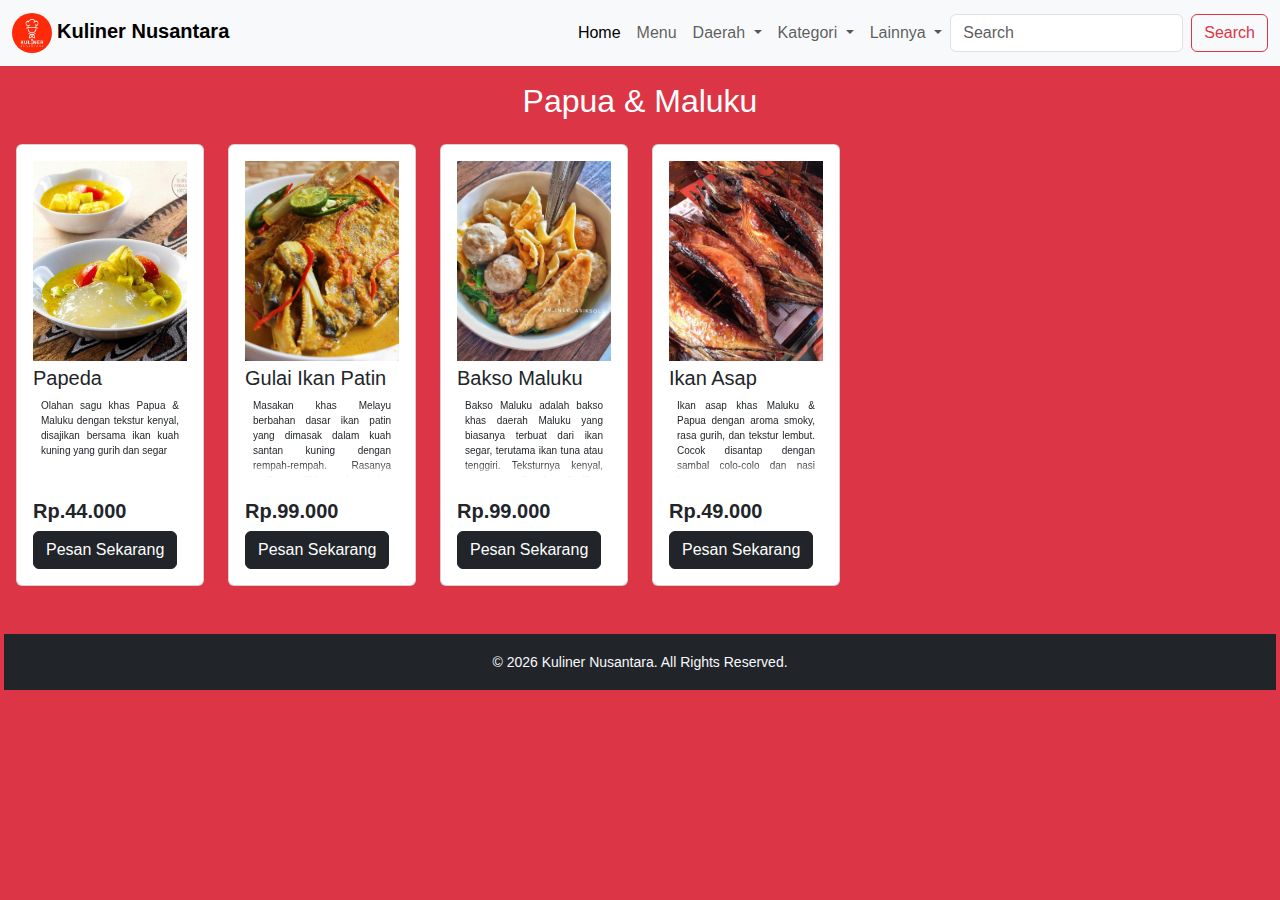
<file: Papua & Maluku.html>
<!DOCTYPE html>
<html lang="en">
<head>
    <meta charset="UTF-8">
    <meta name="viewport" content="width=device-width, initial-scale=1.0">
    <title>Kuliner Nusantara</title>
    <link rel="stylesheet" href="css/bootstrap.min.css">
    <link rel="stylesheet" href="css/kuliner.css">
</head>
<body class="bg-danger">
    
<!-- navbar -->
<nav class="navbar navbar-expand-lg bg-body-tertiary sticky-top">
  <div class="container-fluid">
    <a class="navbar-brand " href="index.html" ><img src="img/logo kuliner.jpg" alt="" width="40"><span>Kuliner Nusantara</span></a>
    <button class="navbar-toggler" type="button" data-bs-toggle="collapse" data-bs-target="#navbarSupportedContent" aria-controls="navbarSupportedContent" aria-expanded="false" aria-label="Toggle navigation">
      <span class="navbar-toggler-icon"></span>
    </button>
    <div class="collapse navbar-collapse" id="navbarSupportedContent">
      <ul class="navbar-nav ms-auto mb-2 mb-lg-0">
        <li class="nav-item">
          <a class="nav-link active" aria-current="page" href="index.html">Home</a>
        </li>
        <li class="nav-item">
          <a class="nav-link" href="index.html#produk">Menu</a>
        </li>
         <li class="nav-item dropdown">
          <a class="nav-link dropdown-toggle" href="#dropdown" role="button" data-bs-toggle="dropdown" aria-expanded="false">
            Daerah
          </a>
          <ul class="dropdown-menu" id="dropdown">
            <li><a class="dropdown-item" href="Sumatera.html">Sumatera</a></li>
            <li><a class="dropdown-item" href="Jawa.html">Jawa</a></li>
            <li><a class="dropdown-item" href="Kalimantan & Sulawesi.html">Kalimantan & Sulawesi</a></li>
            <li><a class="dropdown-item" href="Bali & Nusa Tenggara.html">Bali & Nusa Tenggara</a></li>
            <li><a class="dropdown-item" href="Papua & Maluku.html">Papua & Maluku</a></li>
          </ul>
        </li>
        <li class="nav-item dropdown">
          <a class="nav-link dropdown-toggle" href="#dropdown" role="button" data-bs-toggle="dropdown" aria-expanded="false">
            Kategori
          </a>
          <ul class="dropdown-menu" id="dropdown">
            <li><a class="dropdown-item" href="Makanan Nusantara.html">Makanan Nusantara</a></li>
            <li><a class="dropdown-item" href="Minuman Nusantara.html">Minuman Nusantara</a></li>
            <li><a class="dropdown-item" href="Cemilan Nusantara.html">Cemilan Nusantara</a></li>
          </ul>
        </li>

       <li class="nav-item dropdown">
          <a class="nav-link dropdown-toggle" href="#dropdown" role="button" data-bs-toggle="dropdown" aria-expanded="false">
            Lainnya
          </a>
          <ul class="dropdown-menu" id="dropdown">
            <li><a class="dropdown-item" href="#informasi">Tentang Kami</a></li>
            <li><a class="dropdown-item" href="#tentang">Galeri & Informasi</a></li>          
          </ul>
        </li>
      </ul>
      </ul>
      <form class="d-flex" role="search">
        <input class="form-control me-2" type="search" placeholder="Search" aria-label="Search"/>
        <button class="btn btn-outline-danger" type="submit">Search</button>
      </form>
    </div>
  </div>
</nav>
          
<!-- MENU -->
 <div class="row mt-0 m-1 bg-danger" id="Papua & Maluku">
  <h2 class="text-center mt-3 mb-4 text-white">Papua & Maluku</h2>
  <div class="col-sm-2">
    <div class="card h-100">
      <div class="card-body d-flex flex-column">
        <img src="img/papeda.jpeg" class="d-block w-100"  alt="...">
        <h5 class="card-title">Papeda</h5>
        <p class="card-text mb-2 px-2 no-scrollbar" style="max-height: 100px; overflow-y: auto;">Olahan sagu khas Papua & Maluku dengan tekstur kenyal, disajikan bersama ikan kuah kuning yang gurih dan segar</p>
        <div class="mt-auto">
        <h5 class="mb-2 fw-bold">Rp.44.000</h5>
      
        <a href="form.pemesanan.html" class="btn btn-dark mt-auto">Pesan Sekarang</a>
        </div>
      </div>
    </div>
  </div>

  <!-- dua -->
  <div class="col-sm-2">
    <div class="card h-100">
      <div class="card-body d-flex flex-column">
        <img src="img/gulai ikan patin.jpeg" class="d-block w-100"  alt="...">
        <h5 class="card-title">Gulai Ikan Patin</h5>
        <p class="card-text mb-2 px-2 no-scrollbar" style="max-height: 100px; overflow-y: auto;">Masakan khas Melayu berbahan dasar ikan patin yang dimasak dalam kuah santan kuning dengan rempah-rempah. Rasanya gurih, sedikit pedas, dan aromanya menggugah selera</p>
         <div class="mt-auto">
        <h5 class="mb-2 fw-bold">Rp.99.000</h5>
      
        <a href="form.pemesanan.html" class="btn btn-dark mt-auto">Pesan Sekarang</a>
        </div>
      </div>
    </div>
  </div>

  <!-- tiga -->
  <div class="col-sm-2">
    <div class="card h-100">
      <div class="card-body d-flex flex-column">
        <img src="img/bakso maluku.jpeg" class="d-block w-100" alt="...">
        <h5 class="card-title">Bakso Maluku</h5>
        <p class="card-text mb-2 px-2 no-scrollbar" style="max-height: 100px; overflow-y: auto;">Bakso Maluku adalah bakso khas daerah Maluku yang biasanya terbuat dari ikan segar, terutama ikan tuna atau tenggiri. Teksturnya kenyal, rasanya gurih, dan disajikan dengan kuah bening yang segar, bihun, serta sambal pedas. Cita rasanya ringan tapi kaya rempah laut khas Maluku. </p>
        <div class="mt-auto">
        <h5 class="mb-2 fw-bold">Rp.99.000</h5>
      
        <a href="form.pemesanan.html" class="btn btn-dark mt-auto">Pesan Sekarang</a></div>
      </div>
    </div>
  </div>

  <!-- empat -->
  <div class="col-sm-2">
    <div class="card h-100">
      <div class="card-body d-flex flex-column">
        <img src="img/ikan asap.jpeg" class="d-block w-100" alt="...">
        <h5 class="card-title">Ikan Asap</h5>
        <p class="card-textmb-2 px-2 no-scrollbar" style="max-height: 100px; overflow-y: auto;"> Ikan asap khas Maluku & Papua dengan aroma smoky, rasa gurih, dan tekstur lembut. Cocok disantap dengan sambal colo-colo dan nasi hangat</p>
        <div class="mt-auto">
        <h5 class="mb-2 fw-bold">Rp.49.000</h5>
      
        <a href="form.pemesanan.html" class="btn btn-dark mt-auto">Pesan Sekarang</a></div>
      </div>
    </div>
  </div>


<!-- footer -->
 <div class="bg-dark text-light text-center py-3 mt-5">
  <small>© 2026 Kuliner Nusantara. All Rights Reserved.</small>
</div>
<!-- koneksi -->
<script src="js/bootstrap.bundle.min.js"></script>

<!-- <script>
  $('.carousel').carousel({
    interval: 2000
  })
</script> -->

</body>
</html>
</file>
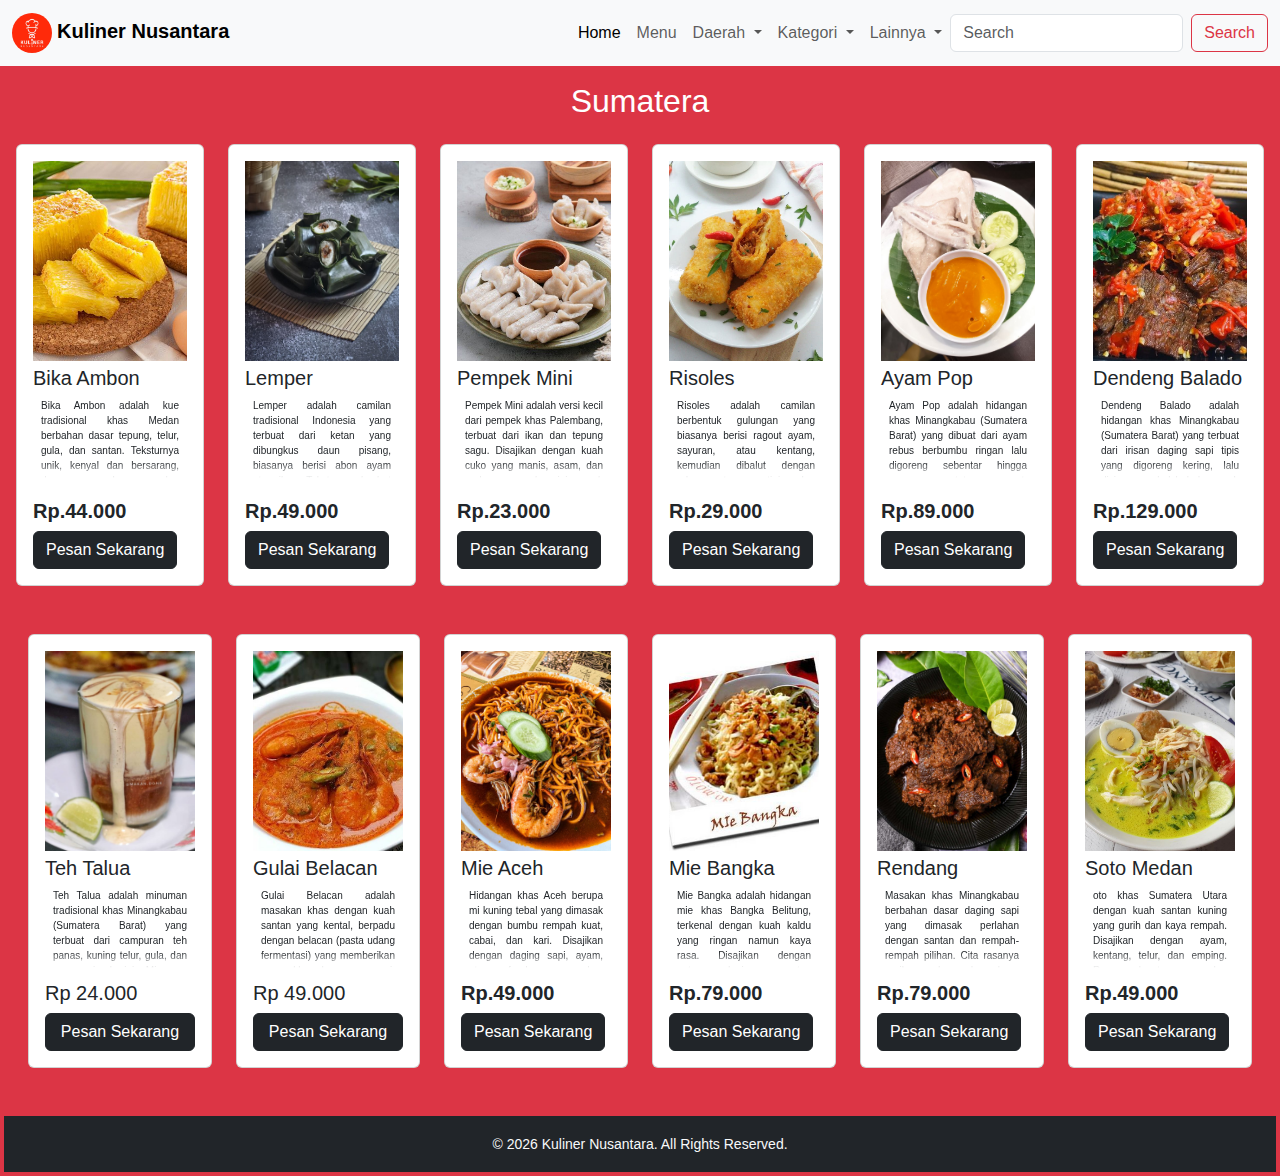
<file: Sumatera.html>
<!DOCTYPE html>
<html lang="en">
<head>
    <meta charset="UTF-8">
    <meta name="viewport" content="width=device-width, initial-scale=1.0">
    <title>Kuliner Nusantara</title>
    <link rel="stylesheet" href="css/bootstrap.min.css">
    <link rel="stylesheet" href="css/kuliner.css">
</head>
<body class="bg-danger">
    
<!-- navbar -->
<nav class="navbar navbar-expand-lg bg-body-tertiary sticky-top">
  <div class="container-fluid">
    <a class="navbar-brand " href="index.html" ><img src="img/logo kuliner.jpg" alt="" width="40"><span>Kuliner Nusantara</span></a>
    <button class="navbar-toggler" type="button" data-bs-toggle="collapse" data-bs-target="#navbarSupportedContent" aria-controls="navbarSupportedContent" aria-expanded="false" aria-label="Toggle navigation">
      <span class="navbar-toggler-icon"></span>
    </button>
    <div class="collapse navbar-collapse" id="navbarSupportedContent">

      <ul class="navbar-nav ms-auto mb-2 mb-lg-0">
        <li class="nav-item">
          <a class="nav-link active" aria-current="page" href="index.html">Home</a>
        </li>
        <li class="nav-item">
          <a class="nav-link" href="index.html#produk">Menu</a>
        </li>
         <li class="nav-item dropdown">
          <a class="nav-link dropdown-toggle" href="#dropdown" role="button" data-bs-toggle="dropdown" aria-expanded="false">
            Daerah
          </a>
          <ul class="dropdown-menu" id="dropdown">
            <li><a class="dropdown-item" href="Sumatera.html">Sumatera</a></li>
            <li><a class="dropdown-item" href="Jawa.html">Jawa</a></li>
            <li><a class="dropdown-item" href="Kalimantan & Sulawesi.html">Kalimantan & Sulawesi</a></li>
            <li><a class="dropdown-item" href="Bali & Nusa Tenggara.html">Bali & Nusa Tenggara</a></li>
            <li><a class="dropdown-item" href="Papua & Maluku.html">Papua & Maluku</a></li>
          </ul>
        </li>
        <li class="nav-item dropdown">
          <a class="nav-link dropdown-toggle" href="#dropdown" role="button" data-bs-toggle="dropdown" aria-expanded="false">
            Kategori
          </a>
          <ul class="dropdown-menu" id="dropdown">
            <li><a class="dropdown-item" href="Makanan Nusantara.html">Makanan Nusantara</a></li>
            <li><a class="dropdown-item" href="Minuman Nusantara.html">Minuman Nusantara</a></li>
            <li><a class="dropdown-item" href="Cemilan Nusantara.html">Cemilan Nusantara</a></li>
          </ul>
        </li>

       <li class="nav-item dropdown">
          <a class="nav-link dropdown-toggle" href="#dropdown" role="button" data-bs-toggle="dropdown" aria-expanded="false">
            Lainnya
          </a>
          <ul class="dropdown-menu" id="dropdown">
            <li><a class="dropdown-item" href="#informasi">Tentang Kami</a></li>
            <li><a class="dropdown-item" href="#tentang">Galeri & Informasi</a></li>
          </ul>
        </li>
      </ul>
       </ul>
      <form class="d-flex" role="search">
        <input class="form-control me-2" type="search" placeholder="Search" aria-label="Search"/>
        <button class="btn btn-outline-danger" type="submit">Search</button>
      </form>
    </div>
  </div>
</nav>
          
<!-- MENU -->
 <div class="row mt-0 m-1 bg-danger" id="Sumatera">
  <h2 class="text-center mt-3 mb-4 text-white">Sumatera</h2>
  <div class="col-sm-2">
    <div class="card h-100">
      <div class="card-body d-flex flex-column">
        <img src="img 3/bika ambon.jpeg" class="d-block w-100"  alt="...">
        <h5 class="card-title ">Bika Ambon</h5>
        <p class="card-textmb-2 px-2 no-scrollbar">Bika Ambon adalah kue tradisional khas Medan berbahan dasar tepung, telur, gula, dan santan. Teksturnya unik, kenyal dan bersarang, dengan aroma harum pandan atau keju. Cocok dinikmati sebagai camilan manis atau oleh-oleh khas Nusantara. </p>
        <div class="mt-auto">
        <h5 class="mb-2 fw-bold">Rp.44.000</h5>
      
        <a href="form.pemesanan.html" class="btn btn-dark mt-auto">Pesan Sekarang</a>
        </div>
      </div>
    </div>
  </div>

  <!-- dua -->
  <div class="col-sm-2">
    <div class="card h-100">
      <div class="card-body d-flex flex-column">
        <img src="img 3/lemper.jpeg" class="d-block w-100"  alt="...">
        <h5 class="card-title">Lemper</h5>
        <p class="card-text mb-2 px-2 no-scrollbar" style="max-height: 100px; overflow-y: auto;">Lemper adalah camilan tradisional Indonesia yang terbuat dari ketan yang dibungkus daun pisang, biasanya berisi abon ayam atau ikan. Teksturnya lembut dan pulen, dengan rasa gurih dan manis yang khas. Lemper sering disajikan sebagai camilan ringan atau hidangan di acara adat dan perayaan. </p>
         <div class="mt-auto">
        <h5 class="mb-2 fw-bold">Rp.49.000</h5>
      
        <a href="form.pemesanan.html" class="btn btn-dark mt-auto">Pesan Sekarang</a>
        </div>
      </div>
    </div>
  </div>

  <!-- tiga -->
  <div class="col-sm-2">
    <div class="card h-100">
      <div class="card-body d-flex flex-column">
        <img src="img 3/pempek mini.jpeg" class="d-block w-100"  alt="...">
        <h5 class="card-title">Pempek Mini</h5>
        <p class="card-text mb-2 px-2 no-scrollbar" style="max-height: 100px; overflow-y: auto;">Pempek Mini adalah versi kecil dari pempek khas Palembang, terbuat dari ikan dan tepung sagu. Disajikan dengan kuah cuko yang manis, asam, dan pedas, pempek mini cocok sebagai camilan atau lauk ringan dengan rasa gurih yang khas.</p>
        <div class="mt-auto">
        <h5 class="mb-2 fw-bold">Rp.23.000</h5>
      
        <a href="form.pemesanan.html" class="btn btn-dark mt-auto">Pesan Sekarang</a>
        </div>
      </div>
    </div>
  </div>

  <!-- empat -->
  <div class="col-sm-2">
    <div class="card h-100">
      <div class="card-body d-flex flex-column">
        <img src="img 3/risoles.jpeg" class="d-block w-100" alt="...">
        <h5 class="card-title">Risoles</h5>
        <p class="card-textmb-2 px-2 no-scrollbar" style="max-height: 100px; overflow-y: auto;">Risoles adalah camilan berbentuk gulungan yang biasanya berisi ragout ayam, sayuran, atau kentang, kemudian dibalut dengan adonan tepung tipis dan digoreng hingga kecokelatan. Teksturnya renyah di luar namun lembut di dalam. Risoles sangat populer sebagai kudapan pesta atau teman minum teh.</p>
        <div class="mt-auto">
        <h5 class="mb-2 fw-bold">Rp.29.000</h5>
      
        <a href="form.pemesanan.html" class="btn btn-dark mt-auto">Pesan Sekarang</a></div>
      </div>
    </div>
  </div>

  <div class="col-sm-2">
    <div class="card h-100">
      <div class="card-body d-flex flex-column">
        <img src="img/ayam pop.jpeg" class="d-block w-100" alt="...">
        <h5 class="card-title">Ayam Pop</h5>
        <p class="card-text mb-2 px-2 no-scrollbar" style="max-height: 100px; overflow-y: auto;">Ayam Pop adalah hidangan khas Minangkabau (Sumatera Barat) yang dibuat dari ayam rebus berbumbu ringan lalu digoreng sebentar hingga warnanya tetap pucat. Rasanya gurih, dagingnya lembut, dan tidak terlalu berminyak. Biasanya disajikan dengan sambal merah khas Padang, nasi hangat, dan lalapan segar </p>
        <div class="mt-auto">
        <h5 class="mb-2 fw-bold">Rp.89.000</h5>
        <a href="form.pemesanan.html" class="btn btn-dark mt-auto">Pesan Sekarang</a></div>
      </div>
    </div>
  </div>


  <div class="col-sm-2">
    <div class="card h-100">
      <div class="card-body d-flex flex-column">
        <img src="img/dendeng balado.jpeg" class="d-block w-100" alt="...">
        <h5 class="card-title">Dendeng Balado</h5>
        <p class="card-text mb-2 px-2 no-scrollbar" style="max-height: 100px; overflow-y: auto;">Dendeng Balado adalah hidangan khas Minangkabau (Sumatera Barat) yang terbuat dari irisan daging sapi tipis yang digoreng kering, lalu disiram sambal balado merah yang pedas dan gurih. Perpaduan rasa pedas, asin, dan sedikit manis membuat dendeng balado jadi lauk favorit yang menggugah selera. </p>
        <div class="mt-auto">
        <h5 class="mb-2 fw-bold">Rp.129.000</h5>
      
        <a href="form.pemesanan.html" class="btn btn-dark mt-auto">Pesan Sekarang</a></div>
      </div>
    </div>
  </div>


<!-- Menu 2-->
 <!-- satu -->
<div class="row mt-5 m-0 bg-danger">
  <div class="col-sm-2">
    <div class="card h-100">
      <div class="card-body d-flex flex-column">
        <img src="img 2/teh talua.jpeg" class="d-block w-100"  alt="...">
        <h5 class="card-title">Teh Talua</h5>
        <p class="card-text mb-2 px-2 no-scrollbar" style="max-height: 100px; overflow-y: auto;">Teh Talua adalah minuman tradisional khas Minangkabau (Sumatera Barat) yang terbuat dari campuran teh panas, kuning telur, gula, dan perasan jeruk nipis. Minuman ini memiliki rasa manis, segar, dan sedikit creamy. Teh Talua dikenal sebagai minuman penambah energi dan sering diminum untuk menghangatkan tubuh serta menjaga stamina</p>
        <h5 class="ml-3">Rp 24.000</h5>
        <a href="form.pemesanan.html" class="btn btn-dark mt-auto">Pesan Sekarang</a>
      </div>
    </div>
  </div>

  <!-- dua -->
   <div class="col-sm-2">
    <div class="card h-100">
      <div class="card-body d-flex flex-column">
        <img src="img/gulai belacan.jpeg" class="d-block w-100" alt="...">
        <h5 class="card-title">Gulai Belacan</h5>
        <p class="card-text mb-2 px-2 no-scrollbar" style="max-height: 100px; overflow-y: auto;" style="max-height: 100px; overflow-y: auto;">Gulai Belacan adalah masakan khas dengan kuah santan yang kental, berpadu dengan belacan (pasta udang fermentasi) yang memberikan aroma khas dan rasa umami. Biasanya dimasak dengan daging, ikan, atau sayuran, menciptakan cita rasa gurih, pedas, dan sedikit asin yang menggoda. </p>
        <h5 class="ml-3">Rp 49.000</h5>
        <a href="form.pemesanan.html" class="btn btn-dark mt-auto">Pesan Sekarang</a>
      </div>
    </div>
  </div>


  <div class="col-sm-2">
    <div class="card h-100">
      <div class="card-body d-flex flex-column">
        <img src="img/mie aceh.jpeg" class="d-block w-100" alt="...">
        <h5 class="card-title">Mie Aceh</h5>
        <p class="card-text mb-2 px-2 no-scrollbar" style="max-height: 100px; overflow-y: auto;">Hidangan khas Aceh berupa mi kuning tebal yang dimasak dengan bumbu rempah kuat, cabai, dan kari. Disajikan dengan daging sapi, ayam, atau seafood, rasanya pedas, gurih, dan kaya rempah </p>
        <div class="mt-auto">
        <h5 class="mb-2 fw-bold">Rp.49.000</h5>
      
        <a href="form.pemesanan.html" class="btn btn-dark mt-auto">Pesan Sekarang</a></div>
      </div>
    </div>
  </div>

  <div class="col-sm-2">
    <div class="card h-100">
      <div class="card-body d-flex flex-column">
        <img src="img/mie bangka.jpeg" class="d-block w-100" alt="...">
        <h5 class="card-title">Mie Bangka</h5>
        <p class="card-text mb-2 px-2 no-scrollbar" style="max-height: 100px; overflow-y: auto;">Mie Bangka adalah hidangan mie khas Bangka Belitung, terkenal dengan kuah kaldu yang ringan namun kaya rasa. Disajikan dengan potongan daging ayam atau babi, pangsit, dan sayuran segar, membuat sensasi makan yang hangat dan lezat </p>
        <div class="mt-auto">
        <h5 class="mb-2 fw-bold">Rp.79.000</h5>
      
        <a href="form.pemesanan.html" class="btn btn-dark mt-auto">Pesan Sekarang</a></div>
      </div>
    </div>
  </div>

  <div class="col-sm-2">
    <div class="card h-100">
      <div class="card-body d-flex flex-column">
        <img src="img/rendang.jpeg" class="d-block w-100" alt="...">
        <h5 class="card-title">Rendang</h5>
        <p class="card-text mb-2 px-2 no-scrollbar" style="max-height: 100px; overflow-y: auto;">Masakan khas Minangkabau berbahan dasar daging sapi yang dimasak perlahan dengan santan dan rempah-rempah pilihan. Cita rasanya gurih, pedas, dan kaya bumbu dengan tekstur daging yang empuk </p>
        <div class="mt-auto">
        <h5 class="mb-2 fw-bold">Rp.79.000</h5>
      
        <a href="form.pemesanan.html" class="btn btn-dark mt-auto">Pesan Sekarang</a></div>
      </div>
    </div>
  </div>


  <!-- 6 -->
  <div class="col-sm-2">
    <div class="card h-100">
      <div class="card-body d-flex flex-column">
        <img src="img/soto medan.jpeg" class="d-block w-100" alt="...">
        <h5 class="card-title">Soto Medan</h5>
        <p class="card-text mb-2 px-2 no-scrollbar" style="max-height: 100px; overflow-y: auto;">oto khas Sumatera Utara dengan kuah santan kuning yang gurih dan kaya rempah. Disajikan dengan ayam, kentang, telur, dan emping. Rasanya lezat, creamy, dan aromatik</p>
        <div class="mt-auto">
        <h5 class="mb-2 fw-bold">Rp.49.000</h5>
      
        <a href="form.pemesanan.html" class="btn btn-dark mt-auto">Pesan Sekarang</a></div>
      </div>
    </div>
  </div>
</div>



<!-- footer -->
 <div class="bg-dark text-light text-center py-3 mt-5">
  <small>© 2026 Kuliner Nusantara. All Rights Reserved.</small>
</div>
<!-- koneksi -->
<script src="js/bootstrap.bundle.min.js"></script>

<!-- <script>
  $('.carousel').carousel({
    interval: 2000
  })
</script> -->

</body>
</html>
</file>
<file: css/kuliner.css>
body{
    font-family: 'Segoe UI', Tahoma, Geneva, Verdana, sans-serif;
}

.card-img-overlay h1{
    font-size: 90px;
    
}  


.about-img {
    border-radius: 15px;
    box-shadow: 0 10px 30px rgba(0,0,0,0.1);
}

#produk {
  scroll-margin-top: 20px;
}

#produk h2{
    color: white;
}

#tentang {
  scroll-margin-top: 30px;
}

#informasi{
    scroll-margin-top: 80px;
}

.navbar-brand img{
    border-radius: 50%;
    object-fit: cover;
    margin-right: 5px;
}

.container-fluid span{
    font-weight: bold;
}
.card {
    height: 400px;
}
.card-body img{
    height: 200px;
    object-fit: cover;
}

.card p{
    height: 100px;
}

.card-body h5{
    margin-top: 5px;
 
}

.card-body p{
    height: 80px;
    text-align: justify;
    font-size: 10px;

}

.btn-primary{
    background-color: rgb(0, 143, 0);
    border: none;
}

.no-scrollbar::-webkit-scrollbar {
    display: none;
}

.no-scrollbar {
    mask-image: linear-gradient(to bottom,black 80%, transparent 100%);
    -webkit-mask-image: linear-gradient(to bottom,black 80%, transparent 100%);
}

.card:hover {
    transform: scale(1.02);
    transition: 0.1s;
}
</file>
